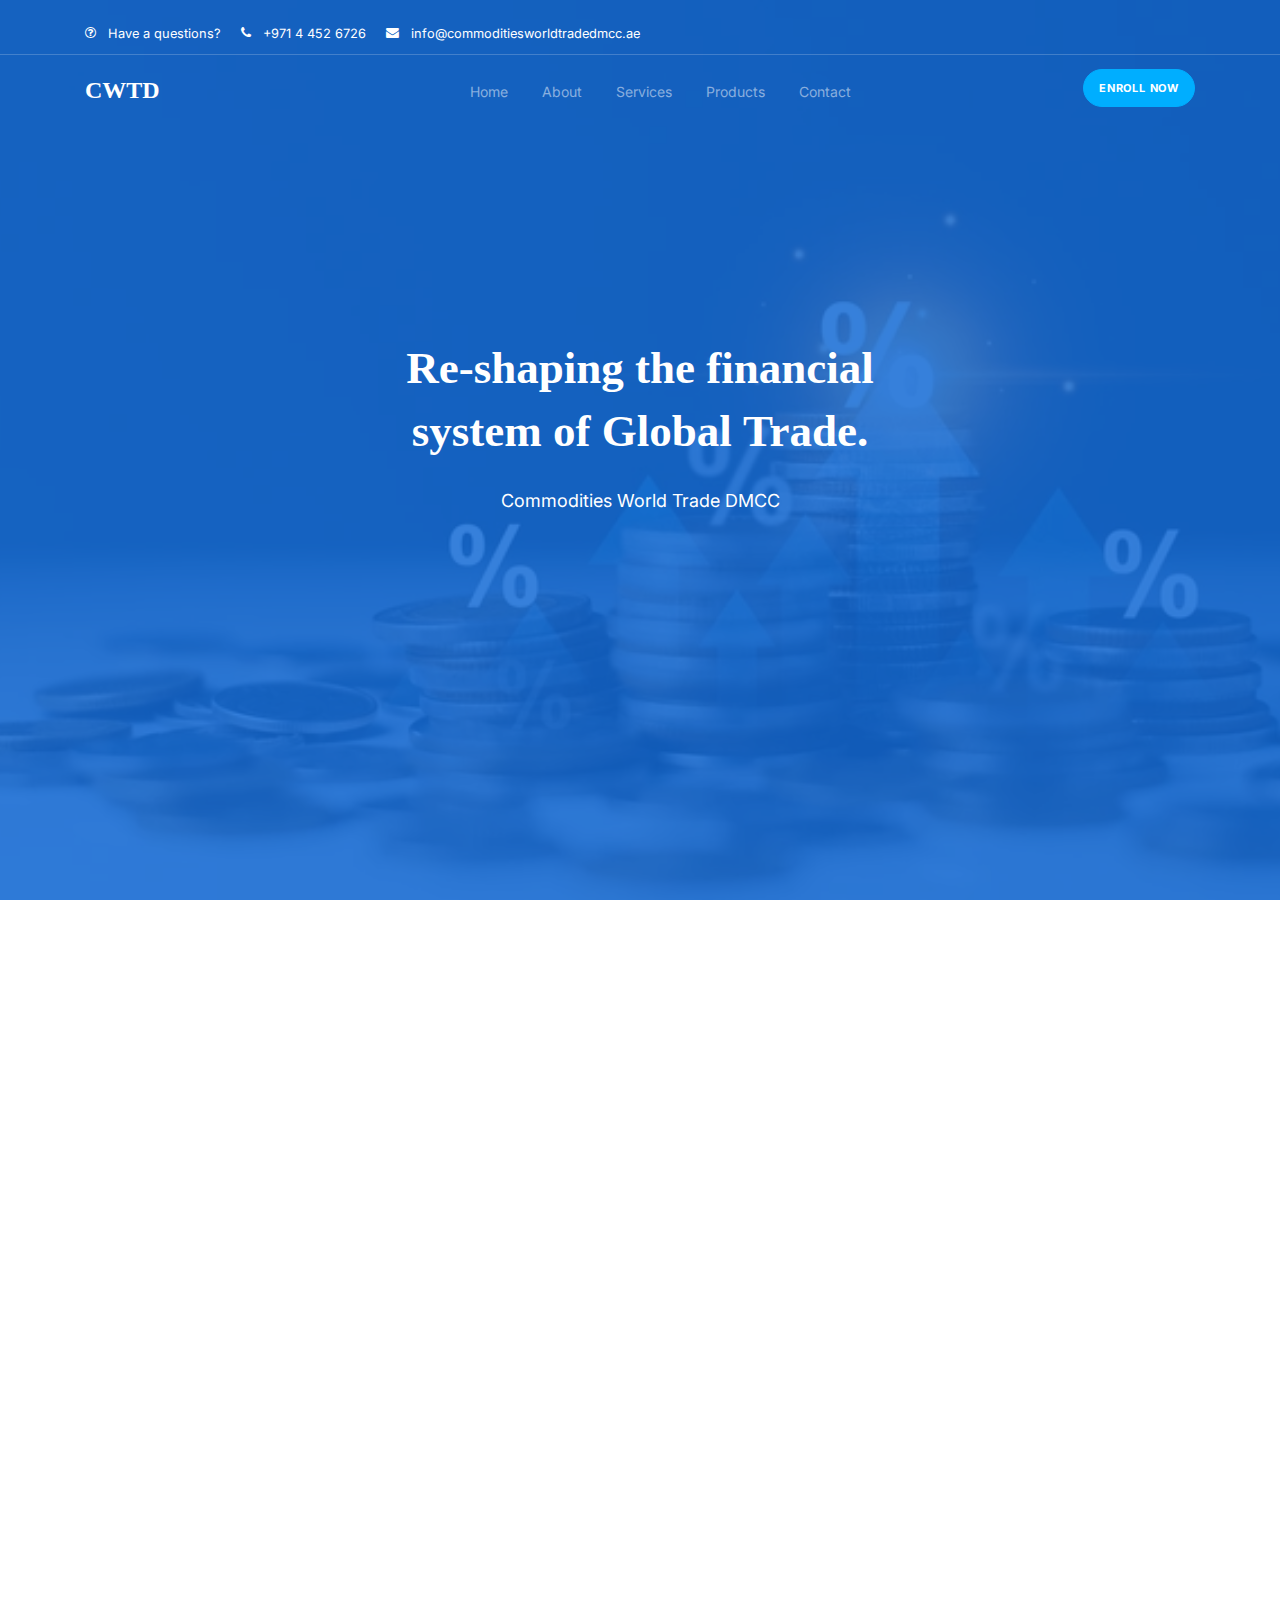
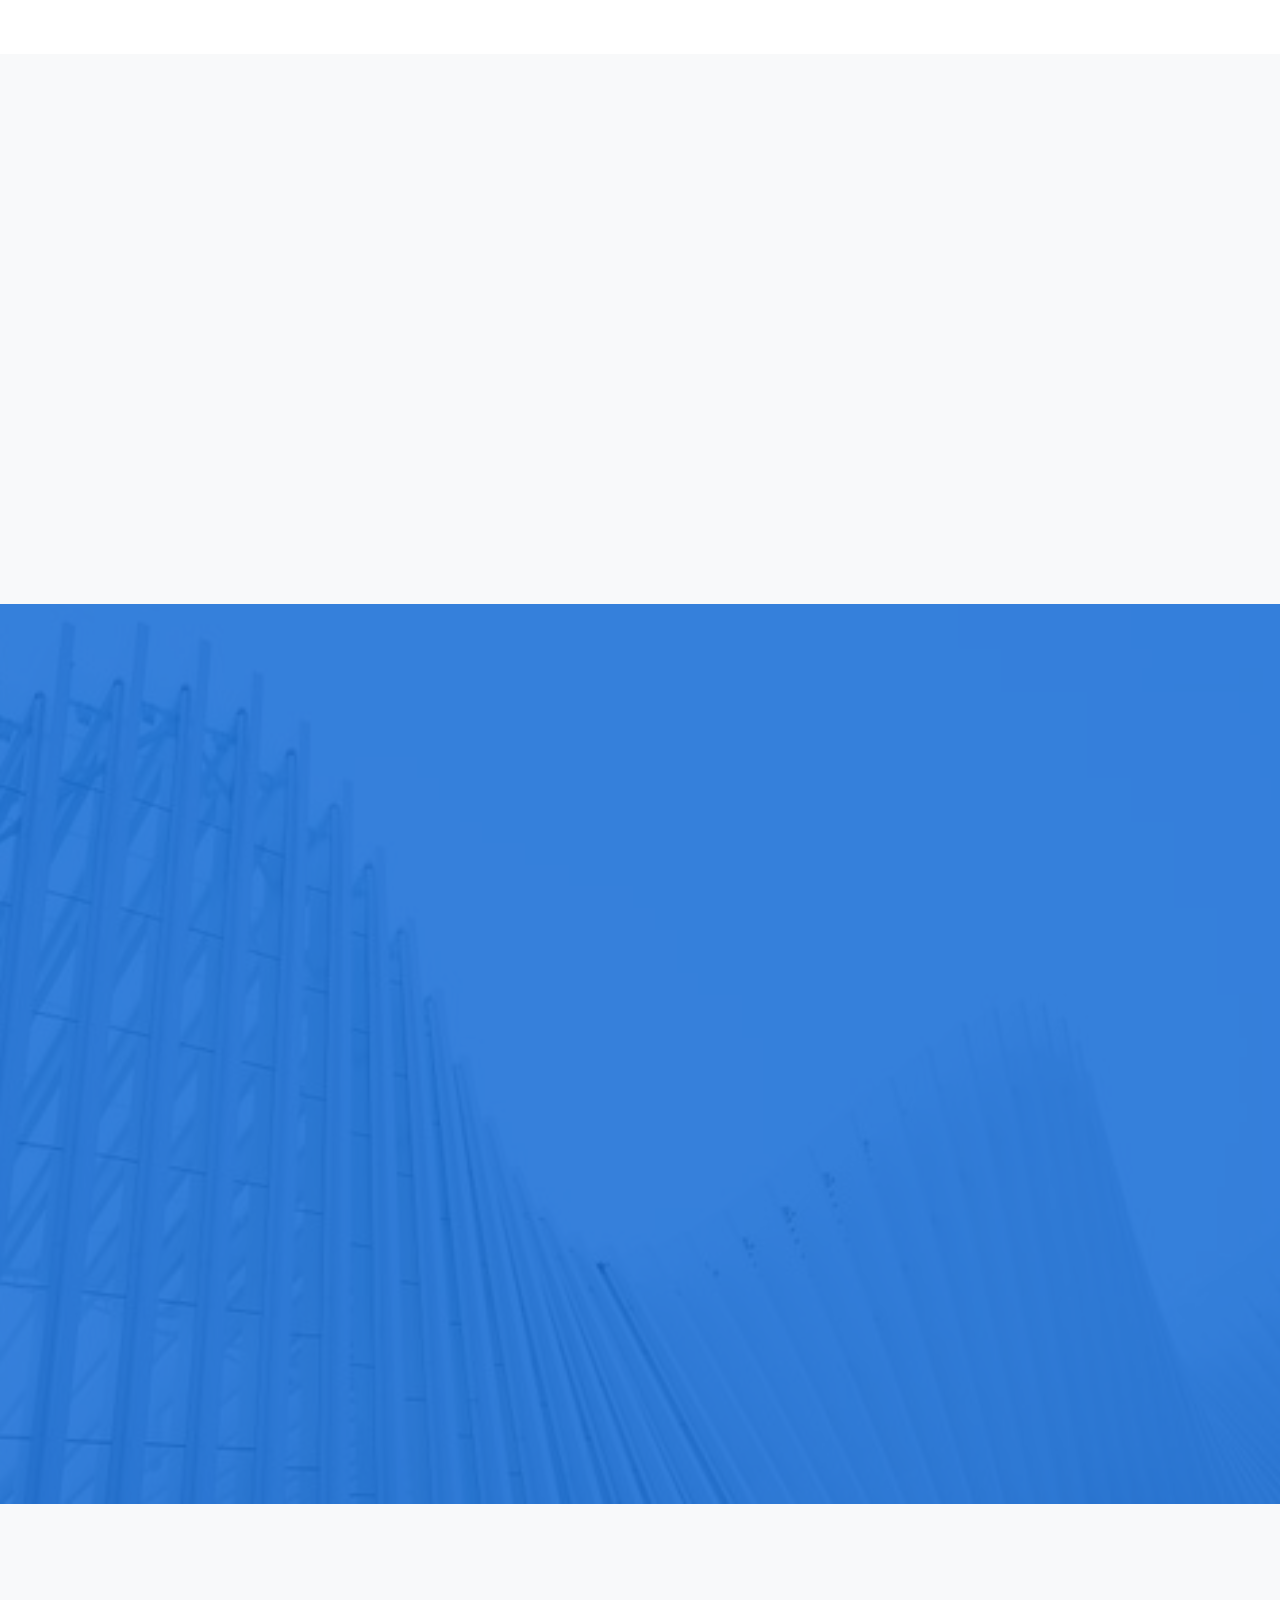
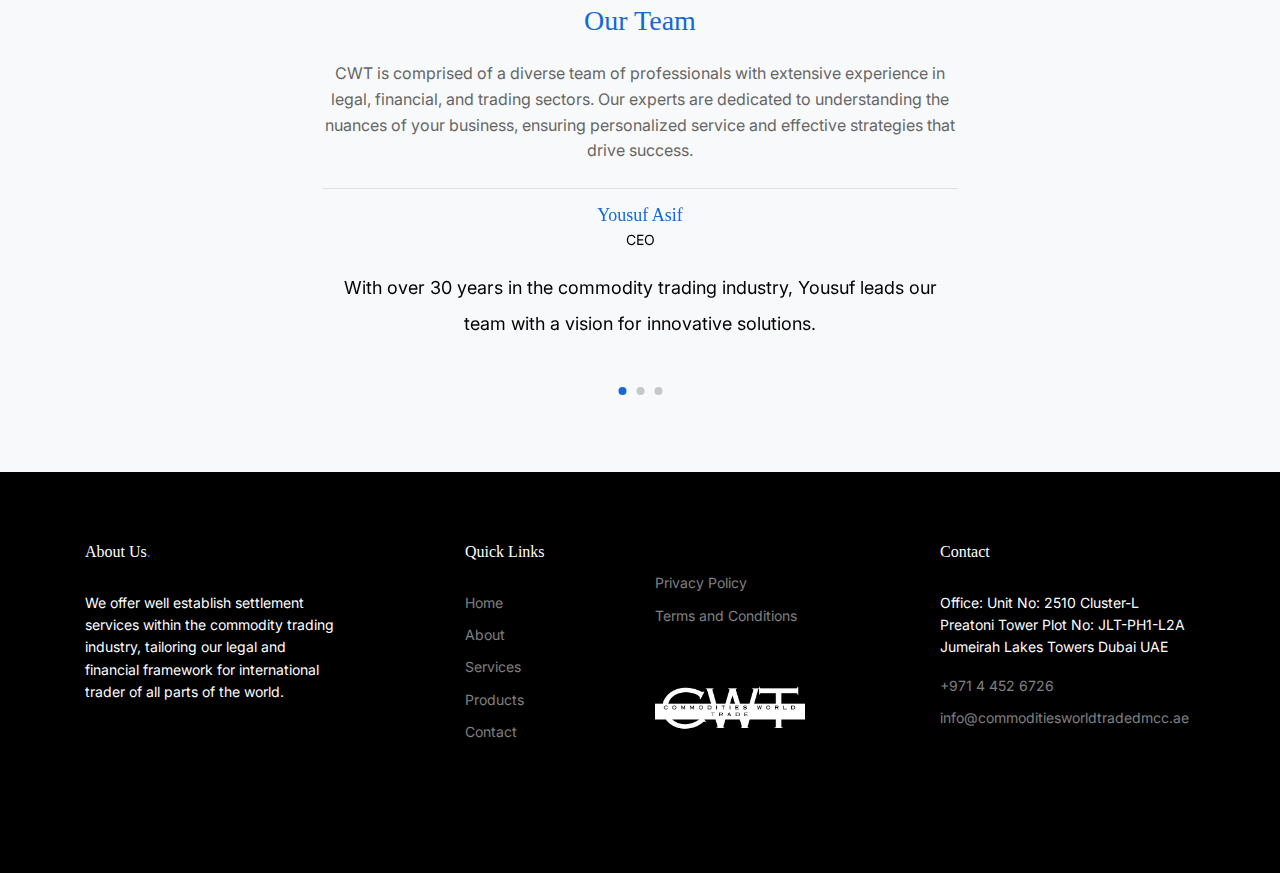
<file: about.html>
<!doctype html>
<html lang="en">
<head>
  <meta charset="utf-8">
  <meta name="viewport" content="width=device-width, initial-scale=1, shrink-to-fit=no">
  <meta name="author" content="">
  <link rel="shortcut icon" href="favicon.png">

  <meta name="description" content="" />
  <meta name="keywords" content="bootstrap, bootstrap4" />

  <link href="https://fonts.googleapis.com/css2?family=Display+Playfair:wght@400;700&family=Inter:wght@400;700&display=swap" rel="stylesheet">


  <link rel="stylesheet" href="https://unicons.iconscout.com/release/v4.0.0/css/line.css">

  <link rel="stylesheet" href="css/bootstrap.min.css">
  <link rel="stylesheet" href="css/animate.min.css">
  <link rel="stylesheet" href="css/owl.carousel.min.css">
  <link rel="stylesheet" href="css/owl.theme.default.min.css">
  <link rel="stylesheet" href="css/jquery.fancybox.min.css">
  <link rel="stylesheet" href="fonts/icomoon/style.css">
  <link rel="stylesheet" href="fonts/flaticon/font/flaticon.css">
  <link rel="stylesheet" href="css/aos.css">
  <link rel="stylesheet" href="css/style.css">

  <title>CWTD - About</title>

  <style>
    @import url(https://db.onlinewebfonts.com/c/e3062d8da98d4c90af3ad8613ca226e7?family=Copperplate+Gothic+Bold);
    @font-face {
font-family: "Copperplate Gothic Bold";
src: url("https://db.onlinewebfonts.com/t/e3062d8da98d4c90af3ad8613ca226e7.eot");
src: url("https://db.onlinewebfonts.com/t/e3062d8da98d4c90af3ad8613ca226e7.eot?#iefix")format("embedded-opentype"),
url("https://db.onlinewebfonts.com/t/e3062d8da98d4c90af3ad8613ca226e7.woff2")format("woff2"),
url("https://db.onlinewebfonts.com/t/e3062d8da98d4c90af3ad8613ca226e7.woff")format("woff"),
url("https://db.onlinewebfonts.com/t/e3062d8da98d4c90af3ad8613ca226e7.ttf")format("truetype"),
url("https://db.onlinewebfonts.com/t/e3062d8da98d4c90af3ad8613ca226e7.svg#Copperplate Gothic Bold")format("svg");
}

</style>
</head>

<body>

  <div class="site-mobile-menu">
    <div class="site-mobile-menu-header">
      <div class="site-mobile-menu-close">
        <span class="icofont-close js-menu-toggle"></span>
      </div>
    </div>
    <div class="site-mobile-menu-body"></div>
  </div>


  
  <nav class="site-nav mb-5">
    <div class="pb-2 top-bar mb-3">
      <div class="container">
        <div class="row align-items-center">

          <div class="col-6 col-lg-9">
            <a href="mailto:info@commoditiesworldtradedmcc.ae" class="small mr-3"><span class="icon-question-circle-o mr-2"></span> <span class="d-none d-lg-inline-block">Have a questions?</span></a> 
            <a href="tel: +971 4 452 6726 " class="small mr-3"><span class="icon-phone mr-2"></span> <span class="d-none d-lg-inline-block">+971 4 452 6726</span></a> 
            <a href="mailto:info@commoditiesworldtradedmcc.ae" class="small mr-3"><span class="icon-envelope mr-2"></span> <span class="d-none d-lg-inline-block">info@commoditiesworldtradedmcc.ae</span></a> 
          </div>

          <!-- <div class="col-6 col-lg-3 text-right">
            <a href="login.html" class="small mr-3">
              <span class="icon-lock"></span>
              Log In
            </a>
            <a href="register.html" class="small">
              <span class="icon-person"></span>
              Register
            </a>
          </div> -->

        </div>
      </div>
    </div>
    <div class="sticky-nav js-sticky-header">
      <div class="container position-relative">
        <div class="site-navigation text-center">
          <a href="index.html" class="logo menu-absolute m-0" style="font-family: Copperplate Gothic Bold;">CWTD<span class="text-primary"></span></a>

          <ul class="js-clone-nav d-none d-lg-inline-block site-menu">
            <li class=""><a href="index.html">Home</a></li>
            <li class=""><a href="about.html">About</a></li>
            <li class=""><a href="services.html">Services</a></li>
                <!-- <li class="has-children">
                  <a >Services</a>
                  <ul class="dropdown">
                    <li><a href="#services">B2B Payments</a></li>
                    <hr>
                    <li><a href="#">Wealth</a></li>
                    <hr>
                    <li><a href="#">Capital</a></li>
                  </ul>
                </li> -->
            <li class=""><a href="index.html#p">Products</a></li>
            <li class=""><a href="contact.html">Contact</a></li>
            
                <!-- <li><a href="#">Menu Three</a></li> -->
              </ul>
            </li>
            <!-- <li><a href="staff.html">Our Staff</a></li>
            <li><a href="news.html">News</a></li>
            <li><a href="gallery.html">Gallery</a></li>
            <li><a href="about.html">About</a></li>
            <li><a href="contact.html">Contact</a></li> -->
          </ul>

          <a href="index.html#r" class="btn-book btn btn-secondary btn-sm menu-absolute">Enroll Now</a>

          <a href="#" class="burger ml-auto float-right site-menu-toggle js-menu-toggle d-inline-block d-lg-none light" data-toggle="collapse" data-target="#main-navbar">
            <span></span>
          </a>

        </div>
      </div>
    </div>
  </nav>
  

  <div class="untree_co-hero overlay" style="background-image: url('images/interest-rate-dividend-concept-businessman-600nw-2339732329.webp');">
    <div class="container">
      <div class="row align-items-center justify-content-center">
        <div class="col-12">
          <div class="row justify-content-center ">
            <div class="col-lg-6 text-center ">
              <h1 class="mb-4 heading text-white" data-aos="fade-up" data-aos-delay="100">Re-shaping the financial system of Global Trade.
              </h1>
              <div class="mb-5 text-white desc mx-auto" data-aos="fade-up" data-aos-delay="200">
                <p>
                  Commodities World Trade DMCC
               
                </p>
              </div>

              <!-- <p class="mb-0" data-aos="fade-up" data-aos-delay="300"><a href="#" class="btn btn-secondary"></a></p> -->

            </div>


          </div>

        </div>

      </div> <!-- /.row -->
    </div> <!-- /.container -->

  </div> 

  <div class="untree_co-section">
    <div class="container">
      <div class="row justify-content-between">
        <div class="col-lg-5 mb-5">
          <h2 class="line-bottom mb-4" data-aos="fade-up" data-aos-delay="0">Our History</h2>
          <p data-aos="fade-up" data-aos-delay="100">Founded in 2022, CWT began as a small consultancy agency aimed at supporting UAE traders. Over the years, we have grown into a global leader in settlement services, helping clients from various regions and sectors enhance their trading operations.</p>
          <ul class="list-unstyled ul-check mb-5 primary" data-aos="fade-up" data-aos-delay="200">
            <h4 class="line-bottom mb-4" data-aos="fade-up" data-aos-delay="0">Why Choose Us?</h4>
            <li><b>Expertise:</b> Our deep industry knowledge ensures that you receive the best advice tailored to your needs.</li>
            <li><b>Global Reach:</b> We cater to international traders, providing insights and support the globalisation of the financial systems.</li>
            <li><b>Client-Centric Approach:</b> We prioritize your needs and work collaboratively to achieve your business goals.</li>
          </ul>

        

          <!-- <p data-aos="fade-up" data-aos-delay="200">
            <a href="#" class="btn btn-primary mr-1">Admission</a>
            <a href="#" class="btn btn-outline-primary">Learn More</a>
          </p> -->
        </div>
        <div class="col-lg-6" data-aos="fade-up" data-aos-delay="400">
          <!-- <div class="bg-1"></div> -->
          <!-- <a href="https://vimeo.com/342333493" data-fancybox class="video-wrap"> -->
            <!-- <span class="play-wrap"><span class="icon-play"></span></span> -->
            <img src="images/man-and-woman-holding-each-other-s-hands-as-a-team.jpeg" alt="Image" class="img-fluid rounded">
          </a>
        </div>
      </div>
    </div>
  </div> <!-- section -->


  <div class="services-section">
    <div class="container">
      <div class="row justify-content-between">
        <div class="col-lg-4 mb-5 mb-lg-0">

          <div class="section-title mb-3" data-aos="fade-up" data-aos-delay="0">
            <h3 class="line-bottom mb-0">Our Mission</h3>
          </div>
          <p data-aos="fade-up" data-aos-delay="100">At CWT, our mission is to facilitate international trade settlement solutions, tailored for commodity traders in the energy and food industry. We strive to empower traders, buyers and suppliers by offering a comprehensive legal and financial framework, that meets the unique challenges of global financial settlement. </p>
          <!-- <div class="section-title mb-3" data-aos="fade-up" data-aos-delay="0">
            <h3 class="line-bottom mb-4">Our Vision</h3>
          </div>
        <p data-aos="fade-up" data-aos-delay="100">We envision a world where commodity traders can navigate the complexities of international markets with confidence, backed by expert support and tailored solutions.</p> -->





          <!-- <ul class="ul-check list-unstyled mb-5 primary" data-aos="fade-up" data-aos-delay="200">
            <li>Wealth</li>
            <li>B2B payments solutions</li>
            <li>Capital</li>
          </ul> -->

          

        </div>
          <div class="col-lg-6" data-aos="fade-up" data-aos-delay="0">
            <div class="section-title mb-3" data-aos="fade-up" data-aos-delay="0">
              <h3 class="line-bottom mb-4">Our Vision</h3>
            </div>
          <p data-aos="fade-up" data-aos-delay="100">We envision a world where commodity traders can navigate the complexities of international markets with confidence, backed by expert support and tailored solutions.</p>
          <h3 class="line-bottom mb-4">Our Values</h3>
              <ul class=" mb-5 primary" data-aos="fade-up" data-aos-delay="200">
            <li><b>Integrity:</b> We uphold the highest ethical standards in all our dealings.</li>
            <li><b> Innovation:</b> We continuously seek innovative solutions to meet the evolving needs of our clients.</li>
            <li><b>Excellence:</b> Our commitment to excellence drives us to deliver the best possible service.</li>
          </ul>
          </div>
      </div>
    </div>
  </div>


  <!-- <div class="untree_co-section bg-light">
    <div class="container">
      <div class="row justify-content-center mb-5">
        <div class="col-lg-7 text-center" data-aos="fade-up" data-aos-delay="0">
          <h2 class="line-bottom text-center mb-4">Our Team</h2>
          <p>Far far away, behind the word mountains, far from the countries Vokalia and Consonantia, there live the blind texts.</p>
        </div>
      </div>
      <div class="row">
        <div class="col-12 col-sm-6 col-md-6 mb-4 mb-lg-0 col-lg-4" data-aos="fade-up" data-aos-delay="0">
          <div class="staff text-center">
            <div class="mb-4"><img src="images/staff_1.jpg" alt="Image" class="img-fluid"></div>
            <div class="staff-body">
              <h3 class="staff-name">Mina Collins</h3>
              <span class="d-block position mb-4"></span>
              <p class="mb-4">Far far away, behind the word mountains, far from the countries Vokalia and Consonantia, there live the blind texts.</p>
              <div class="social">
                <a href="#" class="mx-2"><span class="icon-facebook"></span></a>
                <a href="#" class="mx-2"><span class="icon-twitter"></span></a>
                <a href="#" class="mx-2"><span class="icon-linkedin"></span></a>
              </div>
            </div>
          </div>
        </div>
        <div class="col-12 col-sm-6 col-md-6 mb-4 mb-lg-0 col-lg-4" data-aos="fade-up" data-aos-delay="100">
          <div class="staff text-center">
            <div class="mb-4"><img src="images/staff_2.jpg" alt="Image" class="img-fluid"></div>
            <div class="staff-body">
              <h3 class="staff-name">Anderson Matthew</h3>
              <span class="d-block position mb-4"></span>
              <p class="mb-4">Far far away, behind the word mountains, far from the countries Vokalia and Consonantia, there live the blind texts.</p>
              <div class="social">
                <a href="#" class="mx-2"><span class="icon-facebook"></span></a>
                <a href="#" class="mx-2"><span class="icon-twitter"></span></a>
                <a href="#" class="mx-2"><span class="icon-linkedin"></span></a>
              </div>
            </div>
          </div>
        </div>
        <div class="col-12 col-sm-6 col-md-6 mb-4 mb-lg-0 col-lg-4" data-aos="fade-up" data-aos-delay="200">
          <div class="staff text-center">
            <div class="mb-4"><img src="images/staff_3.jpg" alt="Image" class="img-fluid"></div>
            <div class="staff-body">
              <h3 class="staff-name">Cynthia Misso</h3>
              <span class="d-block position mb-4"></span>
              <p class="mb-4">Far far away, behind the word mountains, far from the countries Vokalia and Consonantia, there live the blind texts.</p>
              <div class="social">
                <a href="#" class="mx-2"><span class="icon-facebook"></span></a>
                <a href="#" class="mx-2"><span class="icon-twitter"></span></a>
                <a href="#" class="mx-2"><span class="icon-linkedin"></span></a>
              </div>
            </div>
          </div>
        </div>
      </div>
    </div>
  </div>  -->



  <!-- <div class="untree_co-section">
    <div class="container"> 
      <div class="row justify-content-center mb-5">
        <div class="col-lg-7 text-center" data-aos="fade-up" data-aos-delay="0">
          <h2 class="line-bottom text-center mb-4">Products</h2>
          <p>Our trading desk is composed by industry veterans who bring a vast knowledge of international
            trading and crypto trading. </p>
        </div>
      </div>
      <div class="row">
        <div class="col-6 col-sm-6 col-md-6 col-lg-4" data-aos="fade-up" data-aos-delay="100">
          <div class="feature">
            <span class="uil "><img src="[data-uri]">

            </span>
            <h3>Spot</h3>
            <p>Spot trading in the most liquid crypto and fiat currency pairs, accessed via an API or GUI platform providing streaming prices. Trade sizes and settlement terms can be tailored to meet the specific needs of the client.</p>
          </div>
        </div>
        <div class="col-6 col-sm-6 col-md-6 col-lg-4" data-aos="fade-up" data-aos-delay="200">
          <div class="feature">
            <span class="uil"><img src="[data-uri]"></span>
            <h3>Derivatives</h3>
            <p>We offer bespoke liquidity across institutional-grade derivative products including CFD, options and non-delivered forwards (NDFs).</p>
          </div>
        </div>
        <div class="col-6 col-sm-6 col-md-6 col-lg-4" data-aos="fade-up" data-aos-delay="300">
          <div class="feature">
            <span class="uil"><img src="[data-uri]"></span>
            <h3>
              Funding</h3>
            <p>B2C2 Funding gives you the flexibility to borrow or lend funds rapidly and efficiently, unlocking opportunities.</p>
          </div>
        </div>


        <div class="col-6 col-sm-6 col-md-6 col-lg-4" data-aos="fade-up" data-aos-delay="100">
          <div class="feature">
            <span class="uil"><img src="[data-uri]"></span>
            <h3>Lending & Borrowing</h3>
            <p>Team is staffed with traditional and digital asset market veterans who understand the importance of product depth and breadth.</p>
          </div>
        </div>
        <div class="col-6 col-sm-6 col-md-6 col-lg-4" data-aos="fade-up" data-aos-delay="200">
          <div class="feature">
            <span class="uil "><img src="[data-uri]"></span>
            <h3>SaaS</h3>
            <p>End-to-end solutions for firms seeking turnkey solutions for the entire trade life cycle</p>
          </div>
        </div>
        <div class="col-6 col-sm-6 col-md-6 col-lg-4" data-aos="fade-up" data-aos-delay="300">
          <div class="feature">
            <span class="uil "><img src="[data-uri]"></span>
            <h3>On/Off Ramp</h3>
            <p>Swift, secure, and seamless transactions and conversions when sending and receiving crypto and fiat.</p>
          </div>
        </div>
      </div>
    </div> 
  </div> -->

  <div class="untree_co-section pt-0 bg-img overlay" style="background-image: url('images/63695bfb0c3ba46f4309917a_luca-bravo-SRjZtxsK3Os-unsplash-p-500.jpg');">
    <div class="container">
      <div class="row align-items-center justify-content-center text-center">
        <div class="col-lg-7">
          <h2 class="text-white mb-3" data-aos="fade-up" data-aos-delay="0">Get in Touch</h2>
          <p class="text-white h5 mb-4" data-aos="fade-up" data-aos-delay="100">Ready to learn how CWTD can support your trading operations? Contact us today to discuss your needs and explore tailored solutions!</p>
          <p><a href="#r" class="btn btn-secondary" data-aos="fade-up" data-aos-delay="200">Enroll Now</a></p>
        </div>
      </div>
    </div>  
  </div> <!--co-section -->
  



<div class="untree_co-section bg-light">
    <div class="container">
      <div class="row">
        <div class="col-lg-7 text-center mx-auto">

          <h3 class="line-bottom mb-4">Our Team</h3>
          <p class=" mb-4">CWT is comprised of a diverse team of professionals with extensive experience in legal, financial, and trading sectors. Our experts are dedicated to understanding the nuances of your business, ensuring personalized service and effective strategies that drive success.</p>
          <hr>
          <div class="owl-carousel wide-slider-testimonial">
            <div class="item">
              <blockquote class="block-testimonial">
                <div class="author">
                  <!-- <img src="images/person_1.jpg" > -->
                  <h3>Yousuf Asif</h3>
                  <p class="position">CEO</p>
                </div>
                <p>
                With over 30 years in the commodity trading industry, Yousuf leads our team with a vision for innovative solutions.</p>
                
              </blockquote>
            </div>

            <div class="item">
              <blockquote class="block-testimonial">
                <div class="author">
                  <!-- <img src="images/person_2.jpg" > -->
                  <h3>Diego Clerc</h3>
                  <p class="position">Trading Director</p>
                </div>
                <p>
                Experienced trader, with more than 8 years working in the London Financial sector, Diego leads the settlement solutions and bring a wealth of expertise in globalisation of international settlements.</p>
                
              </blockquote>
            </div>

            <div class="item">
              <blockquote class="block-testimonial">
                <div class="author">
                  <!-- <img src="images/person_3.jpg" > -->
                  <h3>Kumail Haider</h3>
                  <p class="position">Operations Director</p>
                </div>
                <p>
                Kumail has over 15 years of government affairs experience with legal and operational background, he helps CWT to become the global settlement powerhouse. </p>
                
              </blockquote>
            </div>
          </div>

        </div>
      </div>
    </div>
  </div>






 

  <div class="site-footer">


    <div class="container">

      <div class="row">
        <div class="col-lg-3 mr-auto">
          <div class="widget">
            <h3>About Us<span class="text-primary">.</span> </h3>
            <p>We offer well establish settlement services within the commodity trading industry, tailoring our legal and financial framework for international trader of all parts of the world.


            </p>
            
          </div> <!-- /.widget -->
  
          <div class="widget">
            <!-- <h3>Connect</h3> -->
            <ul class="list-unstyled social">
              <!-- <img style="text-align: center;" class="img-fluid" src="images/CWT white.png" height="50%" width="100%" alt="Icon">
              <li><a href="#"><span class="icon-instagram"></span></a></li>
              <li><a href="#"><span class="icon-twitter"></span></a></li>
              <li><a href="#"><span class="icon-facebook"></span></a></li>
              <li><a href="#"><span class="icon-linkedin"></span></a></li>
              <li><a href="#"><span class="icon-pinterest"></span></a></li>
              <li><a href="#"><span class="icon-dribbble"></span></a></li>
            </ul> -->
          </div> 
        </div>

        <div class="col-lg-2 ml-auto">
          <div class="widget">
            <h3>Quick Links</h3>
            <ul class="list-unstyled float-left links">
              <li><a href="#">Home</a></li>
              <li><a href="#">About</a></li>
              <li><a href="#">Services</a></li>
              <li><a href="#">Products</a></li>
              <li><a href="#">Contact</a></li>
            </ul>
          </div> <!-- /.widget -->
        </div> <!-- /.col-lg-3 -->

        <div class="col-lg-3">
          <div class="widget">
            <h3></h3>
            <ul class="list-unstyled float-left links">
              <li><a href="#">Privacy Policy</a></li>
              <li><a href="#">Terms and Conditions</a></li>
              <img class="img-fluid" src="images/CWT white.png" alt="Icon">
              <!-- <li><a href="#">Services</a></li>
              <li><a href="#">Products</a></li>
              <li><a href="#">Contact</a></li> -->
            </ul>
          </div> <!-- /.widget -->
        </div> <!-- /.col-lg-3 -->


        <div class="col-lg-3">
          <div class="widget">
            <h3>Contact</h3>
            <address>Office: Unit No: 2510 Cluster-L Preatoni Tower Plot No: JLT-PH1-L2A Jumeirah Lakes Towers Dubai UAE</address>
            <ul class="list-unstyled links mb-4">
              <li><a href="tel://+971 4 452 6726">+971 4 452 6726</a></li>
              <!-- <li><a href="tel://0">+971 4 452 6726</a></li> -->
              <li><a href="mailto:info@commoditiesworldtradedmcc.ae">info@commoditiesworldtradedmcc.ae</a></li>
            </ul>
          </div> <!-- /.widget -->
        </div> <!-- /.col-lg-3 -->

      </div> <!-- /.row -->

      <!-- <div class="row mt-5">
        <div class="col-12 text-center">
          <p>Copyright &copy;<script>document.write(new Date().getFullYear());</script>. All Rights Reserved. &mdash; CWTD <a href=></a>   <a href=""></a>
          </div>
        </div>
      </div> 
    </div>  -->

    <div id="overlayer"></div>
    <div class="loader">
      <div class="spinner-border" role="status">
        <span class="sr-only">Loading...</span>
      </div>
    </div>

    <script src="js/jquery-3.4.1.min.js"></script>
    <script src="js/popper.min.js"></script>
    <script src="js/bootstrap.min.js"></script>
    <script src="js/owl.carousel.min.js"></script>
    <script src="js/jquery.animateNumber.min.js"></script>
    <script src="js/jquery.waypoints.min.js"></script>
    <script src="js/jquery.fancybox.min.js"></script>
    <script src="js/jquery.sticky.js"></script>
    <script src="js/aos.js"></script>
    <script src="js/custom.js"></script>

  </body>

  </html>
</file>
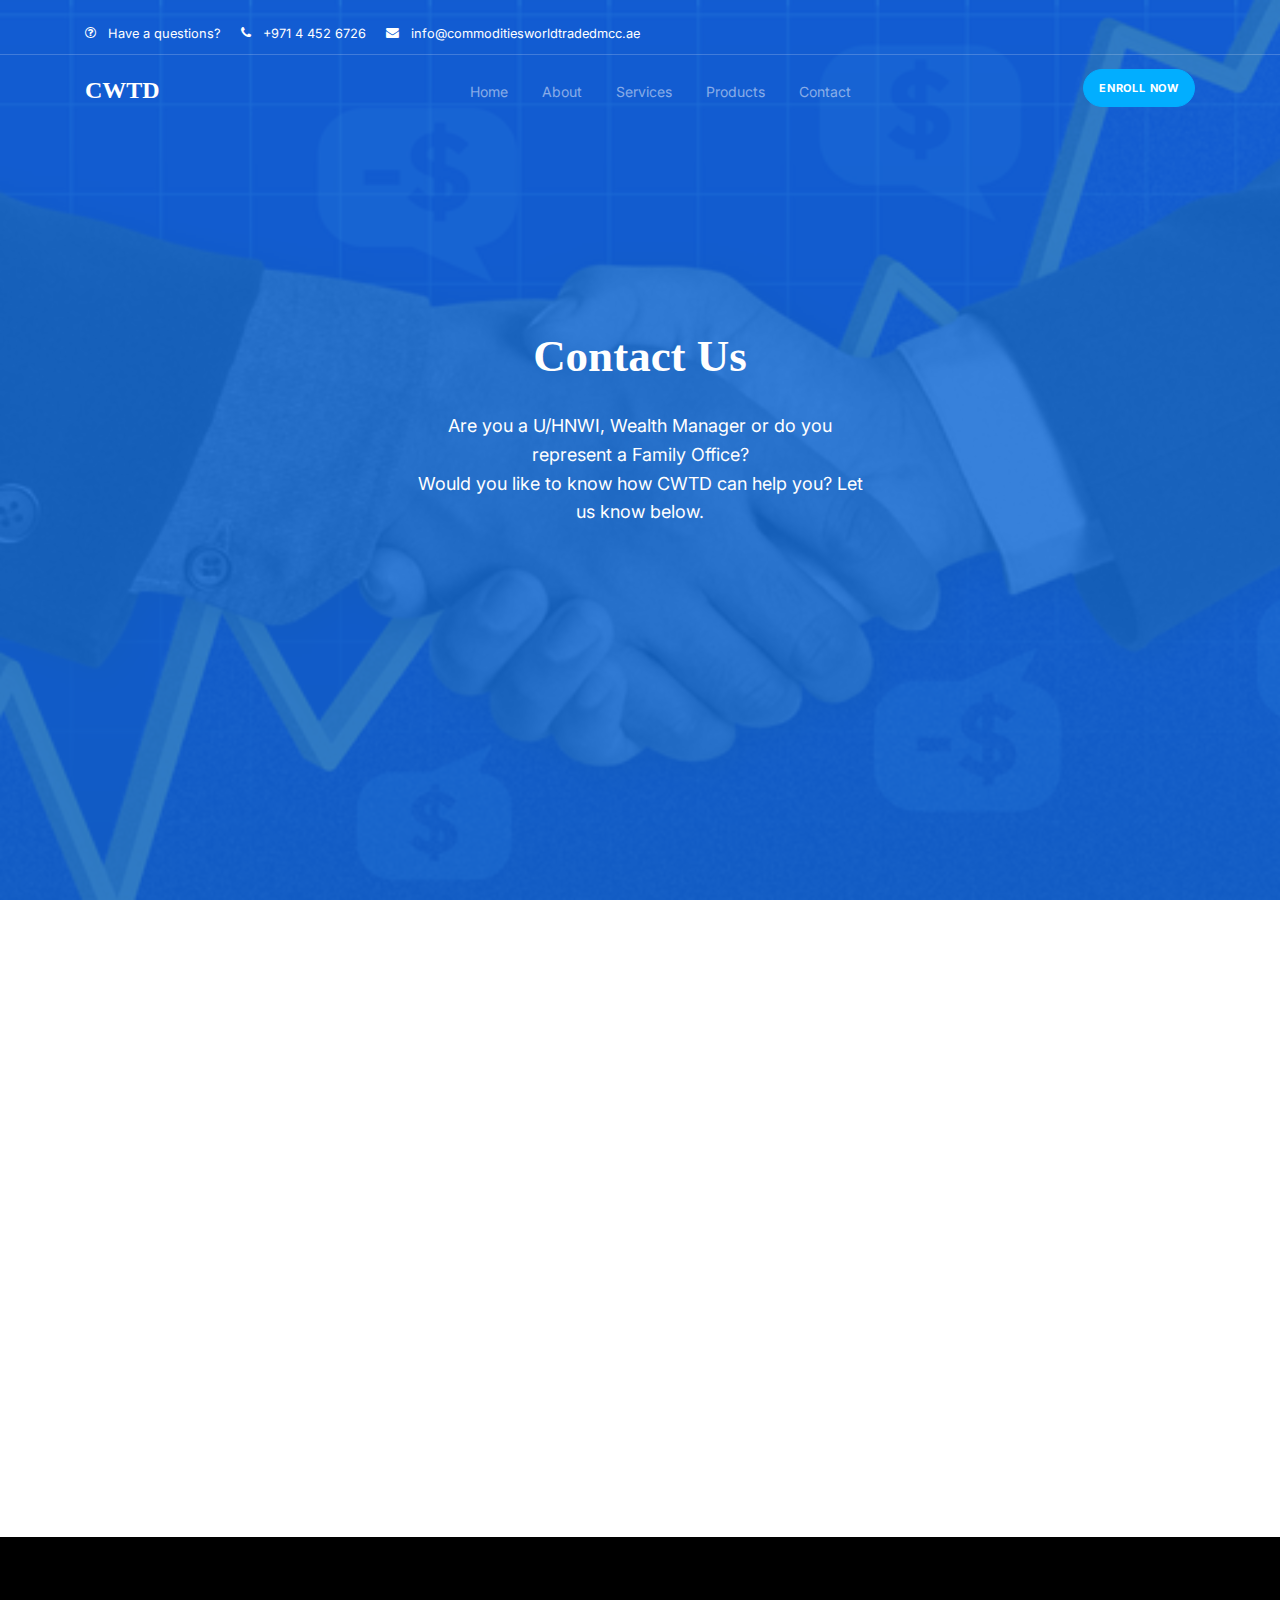
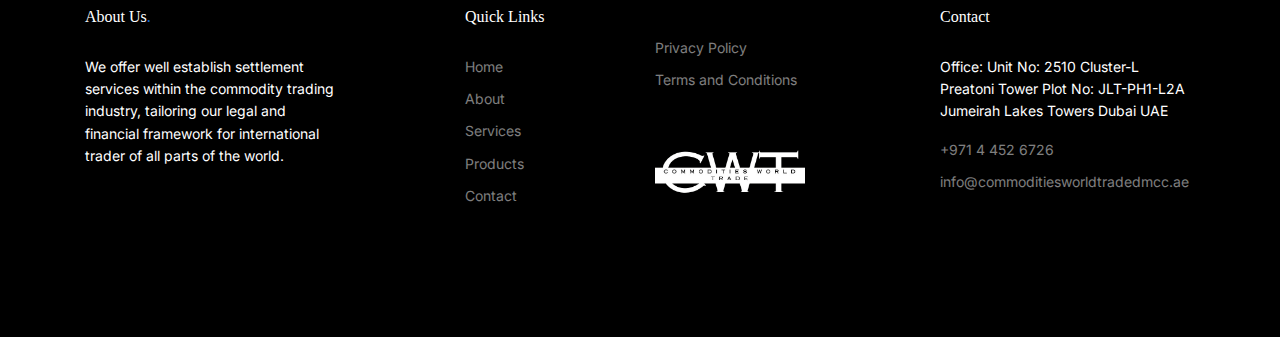
<file: contact.html>
<!doctype html>
<html lang="en">
<head>
  <meta charset="utf-8">
  <meta name="viewport" content="width=device-width, initial-scale=1, shrink-to-fit=no">
  <meta name="author" content="">
  <link rel="shortcut icon" href="favicon.png">

  <meta name="description" content="" />
  <meta name="keywords" content="bootstrap, bootstrap4" />

  <link href="https://fonts.googleapis.com/css2?family=Display+Playfair:wght@400;700&family=Inter:wght@400;700&display=swap" rel="stylesheet">


  <link rel="stylesheet" href="https://unicons.iconscout.com/release/v4.0.0/css/line.css">

  <link rel="stylesheet" href="css/bootstrap.min.css">
  <link rel="stylesheet" href="css/animate.min.css">
  <link rel="stylesheet" href="css/owl.carousel.min.css">
  <link rel="stylesheet" href="css/owl.theme.default.min.css">
  <link rel="stylesheet" href="css/jquery.fancybox.min.css">
  <link rel="stylesheet" href="fonts/icomoon/style.css">
  <link rel="stylesheet" href="fonts/flaticon/font/flaticon.css">
  <link rel="stylesheet" href="css/aos.css">
  <link rel="stylesheet" href="css/style.css">

  <title></title>
</head>

<body>

  <div class="site-mobile-menu">
    <div class="site-mobile-menu-header">
      <div class="site-mobile-menu-close">
        <span class="icofont-close js-menu-toggle"></span>
      </div>
    </div>
    <div class="site-mobile-menu-body"></div>
  </div>


  
  <nav class="site-nav mb-5">
    <div class="pb-2 top-bar mb-3">
      <div class="container">
        <div class="row align-items-center">

          <div class="col-6 col-lg-9">
            <a href="mailto:info@commoditiesworldtradedmcc.ae" class="small mr-3"><span class="icon-question-circle-o mr-2"></span> <span class="d-none d-lg-inline-block">Have a questions?</span></a> 
            <a href="tel: +971 4 452 6726 " class="small mr-3"><span class="icon-phone mr-2"></span> <span class="d-none d-lg-inline-block">+971 4 452 6726</span></a> 
            <a href="mailto:info@commoditiesworldtradedmcc.ae" class="small mr-3"><span class="icon-envelope mr-2"></span> <span class="d-none d-lg-inline-block">info@commoditiesworldtradedmcc.ae</span></a> 
          </div>

          <!-- <div class="col-6 col-lg-3 text-right">
            <a href="login.html" class="small mr-3">
              <span class="icon-lock"></span>
              Log In
            </a>
            <a href="register.html" class="small">
              <span class="icon-person"></span>
              Register
            </a>
          </div> -->

        </div>
      </div>
    </div>
    <div class="sticky-nav js-sticky-header">
      <div class="container position-relative">
        <div class="site-navigation text-center">
          <a href="index.html" class="logo menu-absolute m-0" style="font-family: Copperplate Gothic Bold;">CWTD<span class="text-primary"></span></a>

          <ul class="js-clone-nav d-none d-lg-inline-block site-menu">
            <li class=""><a href="index.html">Home</a></li>
            <li class=""><a href="about.html">About</a></li>
            <li class=""><a href="index.html#s">Services</a></li>
                <!-- <li class="has-children">
                  <a >Services</a>
                  <ul class="dropdown">
                    <li><a href="#services">B2B Payments</a></li>
                    <hr>
                    <li><a href="#">Wealth</a></li>
                    <hr>
                    <li><a href="#">Capital</a></li>
                  </ul>
                </li> -->
            <li class=""><a href="index.html#p">Products</a></li>
            <li class=""><a href="contact.html">Contact</a></li>
            
                <!-- <li><a href="#">Menu Three</a></li> -->
              </ul>
            </li>
            <!-- <li><a href="staff.html">Our Staff</a></li>
            <li><a href="news.html">News</a></li>
            <li><a href="gallery.html">Gallery</a></li>
            <li><a href="about.html">About</a></li>
            <li><a href="contact.html">Contact</a></li> -->
          </ul>

          <a href="index.html#r" class="btn-book btn btn-secondary btn-sm menu-absolute">Enroll Now</a>

          <a href="#" class="burger ml-auto float-right site-menu-toggle js-menu-toggle d-inline-block d-lg-none light" data-toggle="collapse" data-target="#main-navbar">
            <span></span>
          </a>

        </div>
      </div>
    </div>
  </nav>
  

  <div class="untree_co-hero overlay" style="background-image: url('images/6113ebd909c63400193334c3.webp');">
    <div class="container">
      <div class="row align-items-center justify-content-center">
        <div class="col-12">
          <div class="row justify-content-center ">
            <div class="col-lg-6 text-center ">
              <h1 class="mb-4 heading text-white" data-aos="fade-up" data-aos-delay="100">Contact Us</h1>
              <div class="mb-5 text-white desc mx-auto" data-aos="fade-up" data-aos-delay="200">
                <p>Are you a U/HNWI, Wealth Manager or do you represent a Family Office? <br>

                  Would you like to know how CWTD can help you? Let us know below.</p>
              </div>
<!-- 
              <p class="mb-0" data-aos="fade-up" data-aos-delay="300"><a href="#" class="btn btn-secondary"></a></p> -->

            </div>


          </div>

        </div>

      </div> <!-- /.row -->
    </div> <!-- /.container -->

  </div> 




  <div class="untree_co-section">
    <div class="container">

      <div class="row mb-5">
        <div class="col-lg-4 mb-5 order-2 mb-lg-0" data-aos="fade-up" data-aos-delay="100">
          <div class="contact-info">

            <div class="address mt-4">
              <i class="icon-room"></i>
              <h4 class="mb-2">Location:</h4>
              <p>Office: Unit No: 2510 Cluster-L Preatoni Tower Plot No: JLT-PH1-L2A Jumeirah Lakes Towers Dubai UAE</p>
            </div>

            <div class="open-hours mt-4">
              <i class="icon-clock-o"></i>
              <h4 class="mb-2">Open Hours:</h4>
              <p>
                Sunday-Friday:<br>
                9:00 AM - 6:00 PM
              </p>
            </div>

            <div class="email mt-4">
              <i class="icon-envelope"></i>
              <h4 class="mb-2">Email:</h4>
              <p>info@commoditiesworldtradedmcc.ae</p>
            </div>

            <div class="phone mt-4">
              <i class="icon-phone"></i>
              <h4 class="mb-2">Call:</h4>
              <p>+971 4 452 6726</p>
            </div>

          </div>
        </div>
        <div class="col-lg-7 mr-auto order-1" data-aos="fade-up" data-aos-delay="200">
          <form action="#">
            <div class="row">
              <div class="col-6 mb-3">
                <input type="text" class="form-control" placeholder="Your Name">
              </div>
              <div class="col-6 mb-3">
                <input type="email" class="form-control" placeholder="Your Email">
              </div>
              <div class="col-12 mb-3">
                <input type="text" class="form-control" placeholder="Subject">
              </div>
              <div class="col-12 mb-3">
                <textarea name="" id="" cols="30" rows="7" class="form-control" placeholder="Message"></textarea>
              </div>

              <div class="col-12">
                <input type="submit" value="Send Message" class="btn btn-primary">
              </div>
            </div>
          </form>
        </div>
      </div>

      
    </div>
  </div> 

  <div class="site-footer">


    <div class="container">

      <div class="row">
        <div class="col-lg-3 mr-auto">
          <div class="widget">
            <h3>About Us<span class="text-primary">.</span> </h3>
            <p>We offer well establish settlement services within the commodity trading industry, tailoring our legal and financial framework for international trader of all parts of the world.


            </p>
            
          </div> <!-- /.widget -->
  
          <div class="widget">
            <!-- <h3>Connect</h3> -->
            <ul class="list-unstyled social">
              <!-- <img style="text-align: center;" class="img-fluid" src="images/CWT white.png" height="50%" width="100%" alt="Icon">
              <li><a href="#"><span class="icon-instagram"></span></a></li>
              <li><a href="#"><span class="icon-twitter"></span></a></li>
              <li><a href="#"><span class="icon-facebook"></span></a></li>
              <li><a href="#"><span class="icon-linkedin"></span></a></li>
              <li><a href="#"><span class="icon-pinterest"></span></a></li>
              <li><a href="#"><span class="icon-dribbble"></span></a></li>
            </ul> -->
          </div> 
        </div>

        <div class="col-lg-2 ml-auto">
          <div class="widget">
            <h3>Quick Links</h3>
            <ul class="list-unstyled float-left links">
              <li><a href="#">Home</a></li>
              <li><a href="#">About</a></li>
              <li><a href="#">Services</a></li>
              <li><a href="#">Products</a></li>
              <li><a href="#">Contact</a></li>
            </ul>
          </div> <!-- /.widget -->
        </div> <!-- /.col-lg-3 -->

        <div class="col-lg-3">
          <div class="widget">
            <h3></h3>
            <ul class="list-unstyled float-left links">
              <li><a href="#">Privacy Policy</a></li>
              <li><a href="#">Terms and Conditions</a></li>
              <img  class="img-fluid" src="images/CWT white.png" alt="Icon">
              <!-- <li><a href="#">Services</a></li>
              <li><a href="#">Products</a></li>
              <li><a href="#">Contact</a></li> -->
            </ul>
          </div> <!-- /.widget -->
        </div> <!-- /.col-lg-3 -->


        <div class="col-lg-3">
          <div class="widget">
            <h3>Contact</h3>
            <address>Office: Unit No: 2510 Cluster-L Preatoni Tower Plot No: JLT-PH1-L2A Jumeirah Lakes Towers Dubai UAE</address>
            <ul class="list-unstyled links mb-4">
              <li><a href="tel://+971 4 452 6726">+971 4 452 6726</a></li>
              <!-- <li><a href="tel://0">+971 4 452 6726</a></li> -->
              <li><a href="mailto:info@commoditiesworldtradedmcc.ae">info@commoditiesworldtradedmcc.ae</a></li>
            </ul>
          </div> <!-- /.widget -->
        </div> <!-- /.col-lg-3 -->

      </div> <!-- /.row -->

         <!-- <div class="row mt-5">
        <div class="col-12 text-center">
          <p>Copyright &copy;<script>document.write(new Date().getFullYear());</script>. All Rights Reserved. &mdash; CWTD <a href=></a>   <a href=""></a>
          </div>
        </div>
      </div> 
    </div>  -->

    <div id="overlayer"></div>
    <div class="loader">
      <div class="spinner-border" role="status">
        <span class="sr-only">Loading...</span>
      </div>
    </div>

    <script src="js/jquery-3.4.1.min.js"></script>
    <script src="js/popper.min.js"></script>
    <script src="js/bootstrap.min.js"></script>
    <script src="js/owl.carousel.min.js"></script>
    <script src="js/jquery.animateNumber.min.js"></script>
    <script src="js/jquery.waypoints.min.js"></script>
    <script src="js/jquery.fancybox.min.js"></script>
    <script src="js/jquery.sticky.js"></script>
    <script src="js/aos.js"></script>
    <script src="js/custom.js"></script>

  </body>

  </html>
</file>
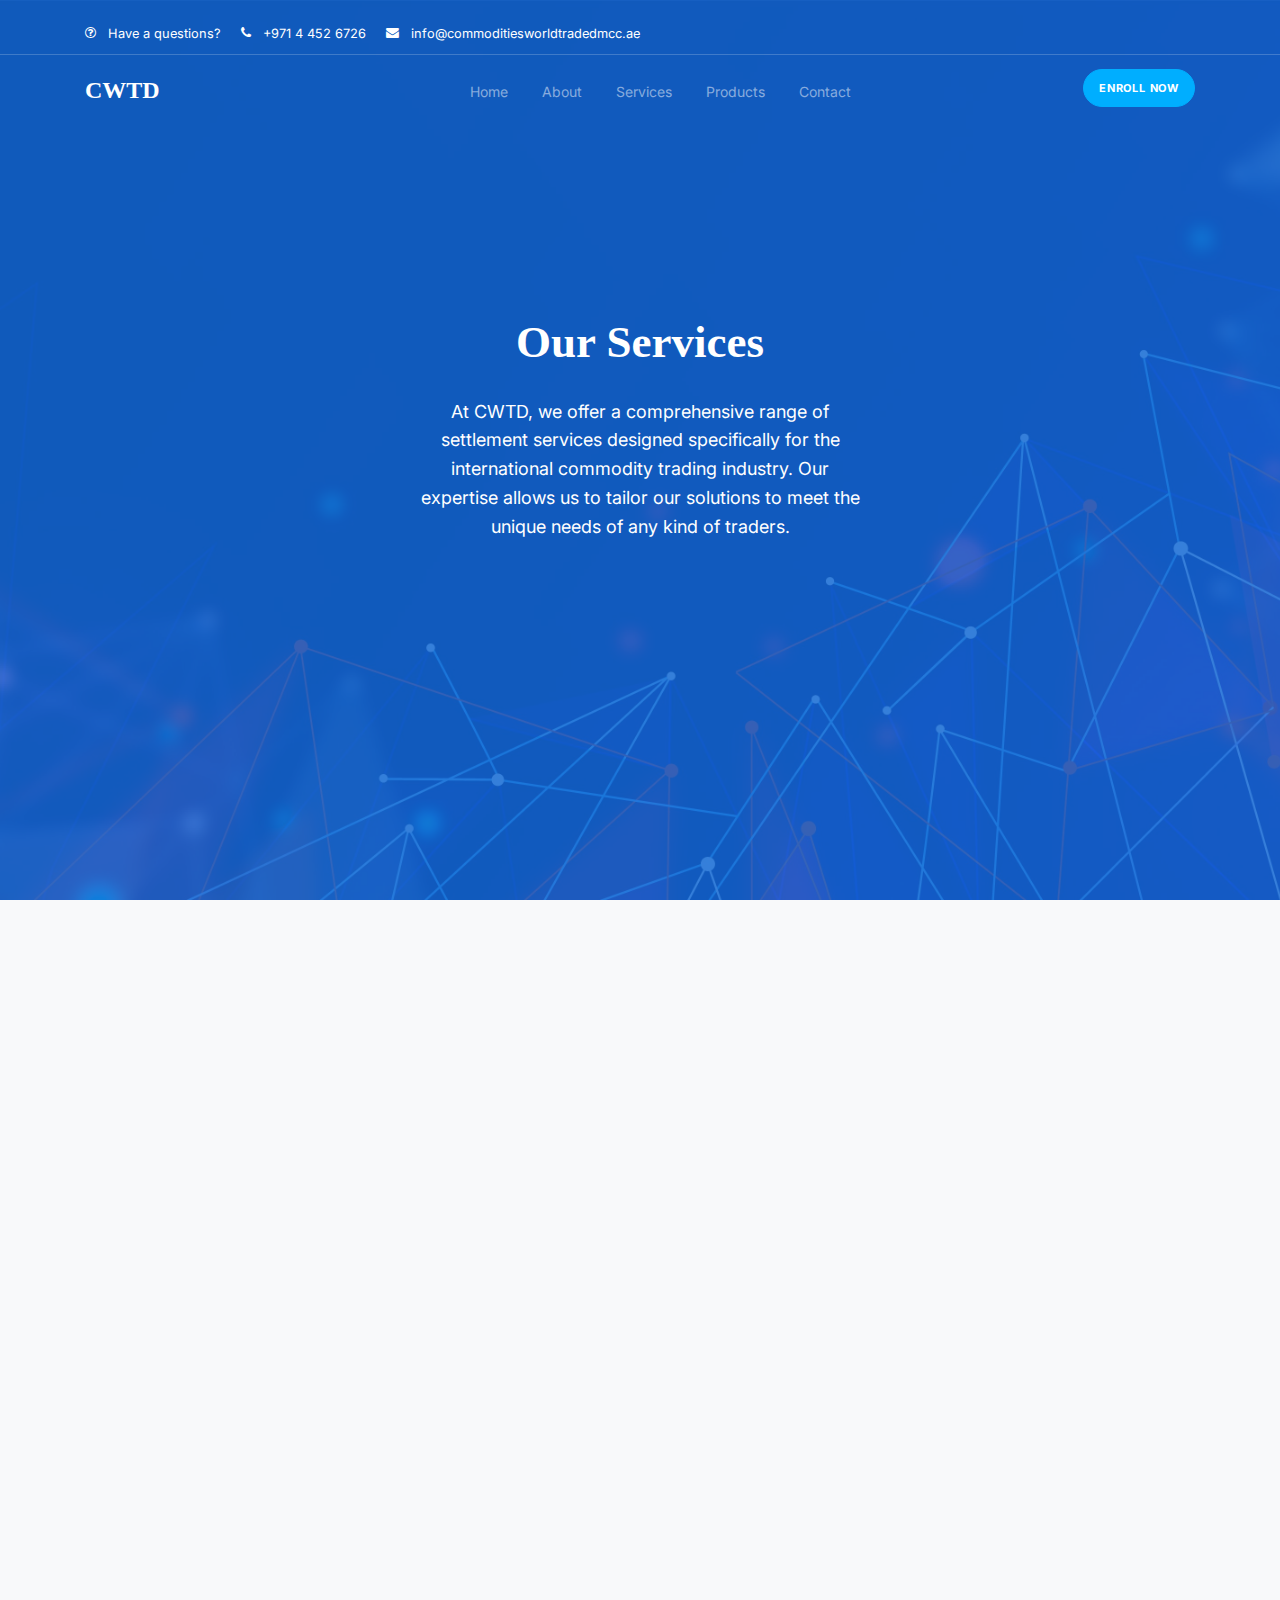
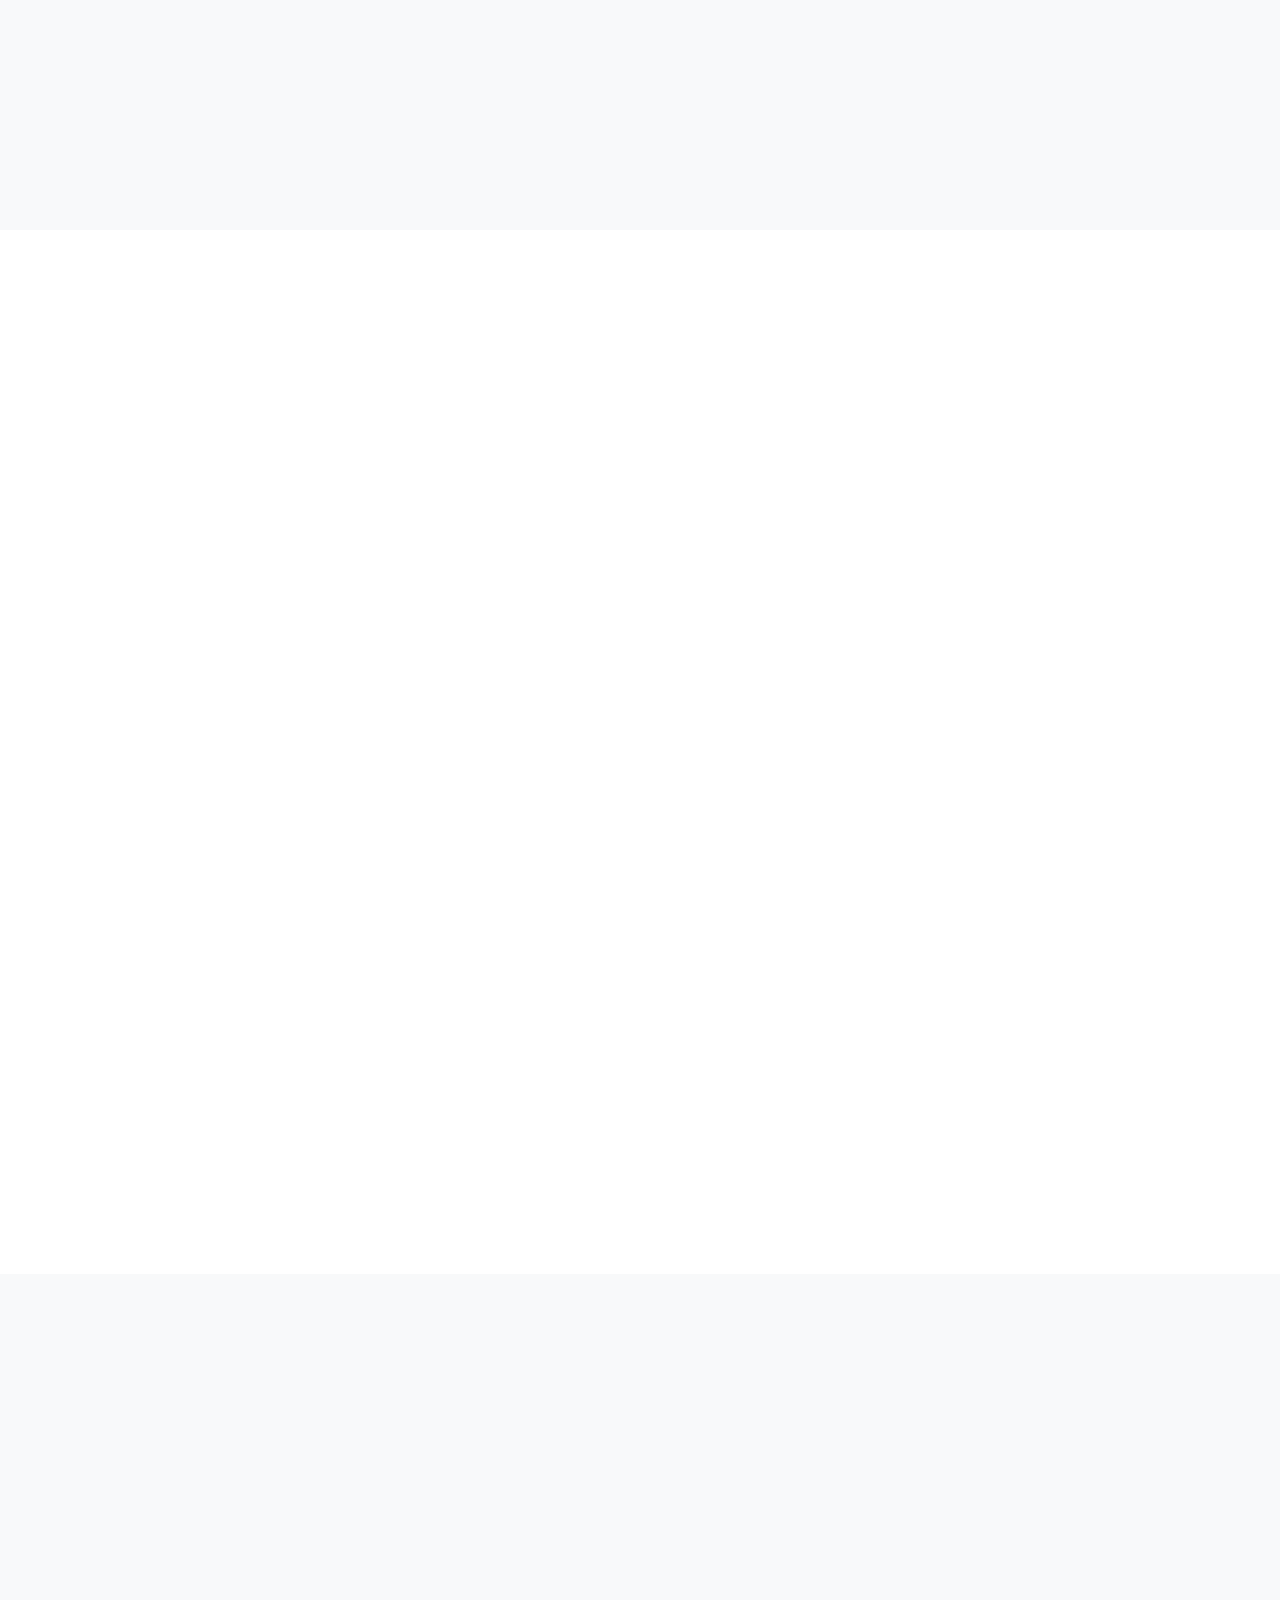
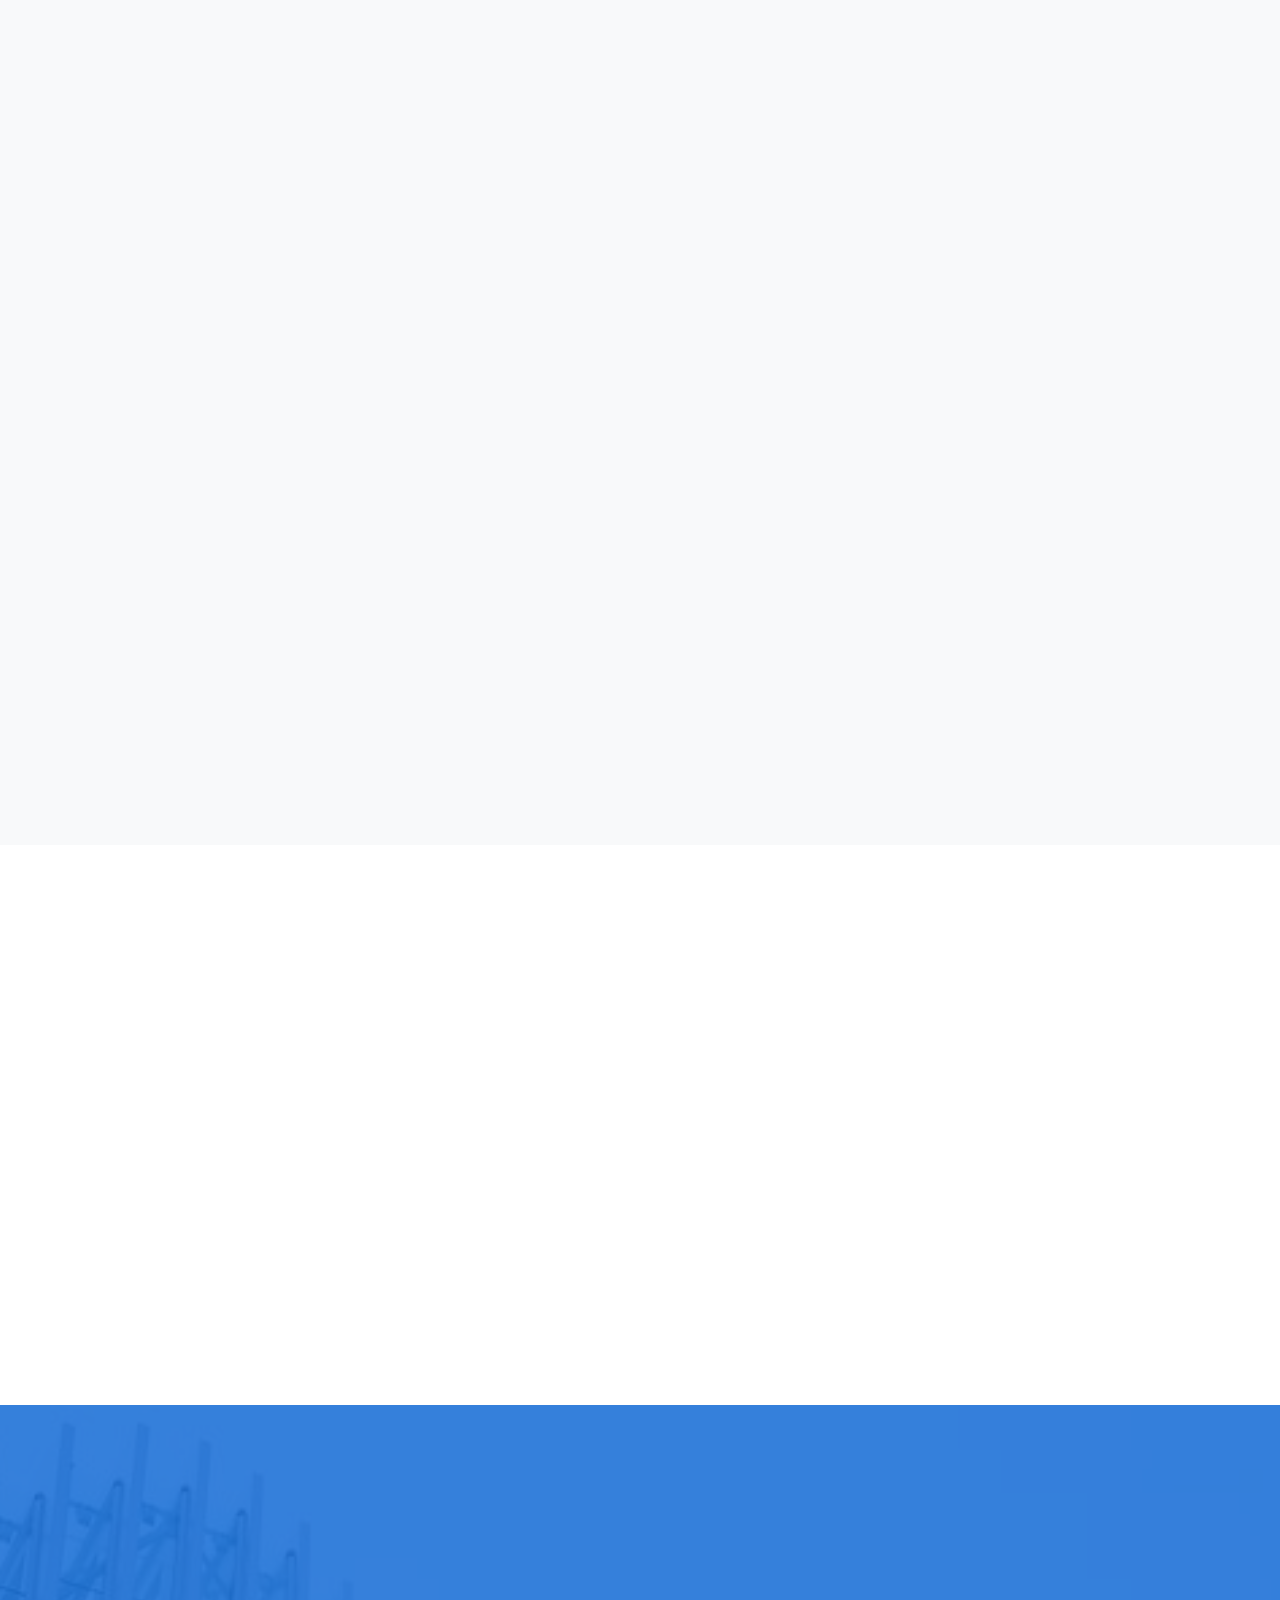
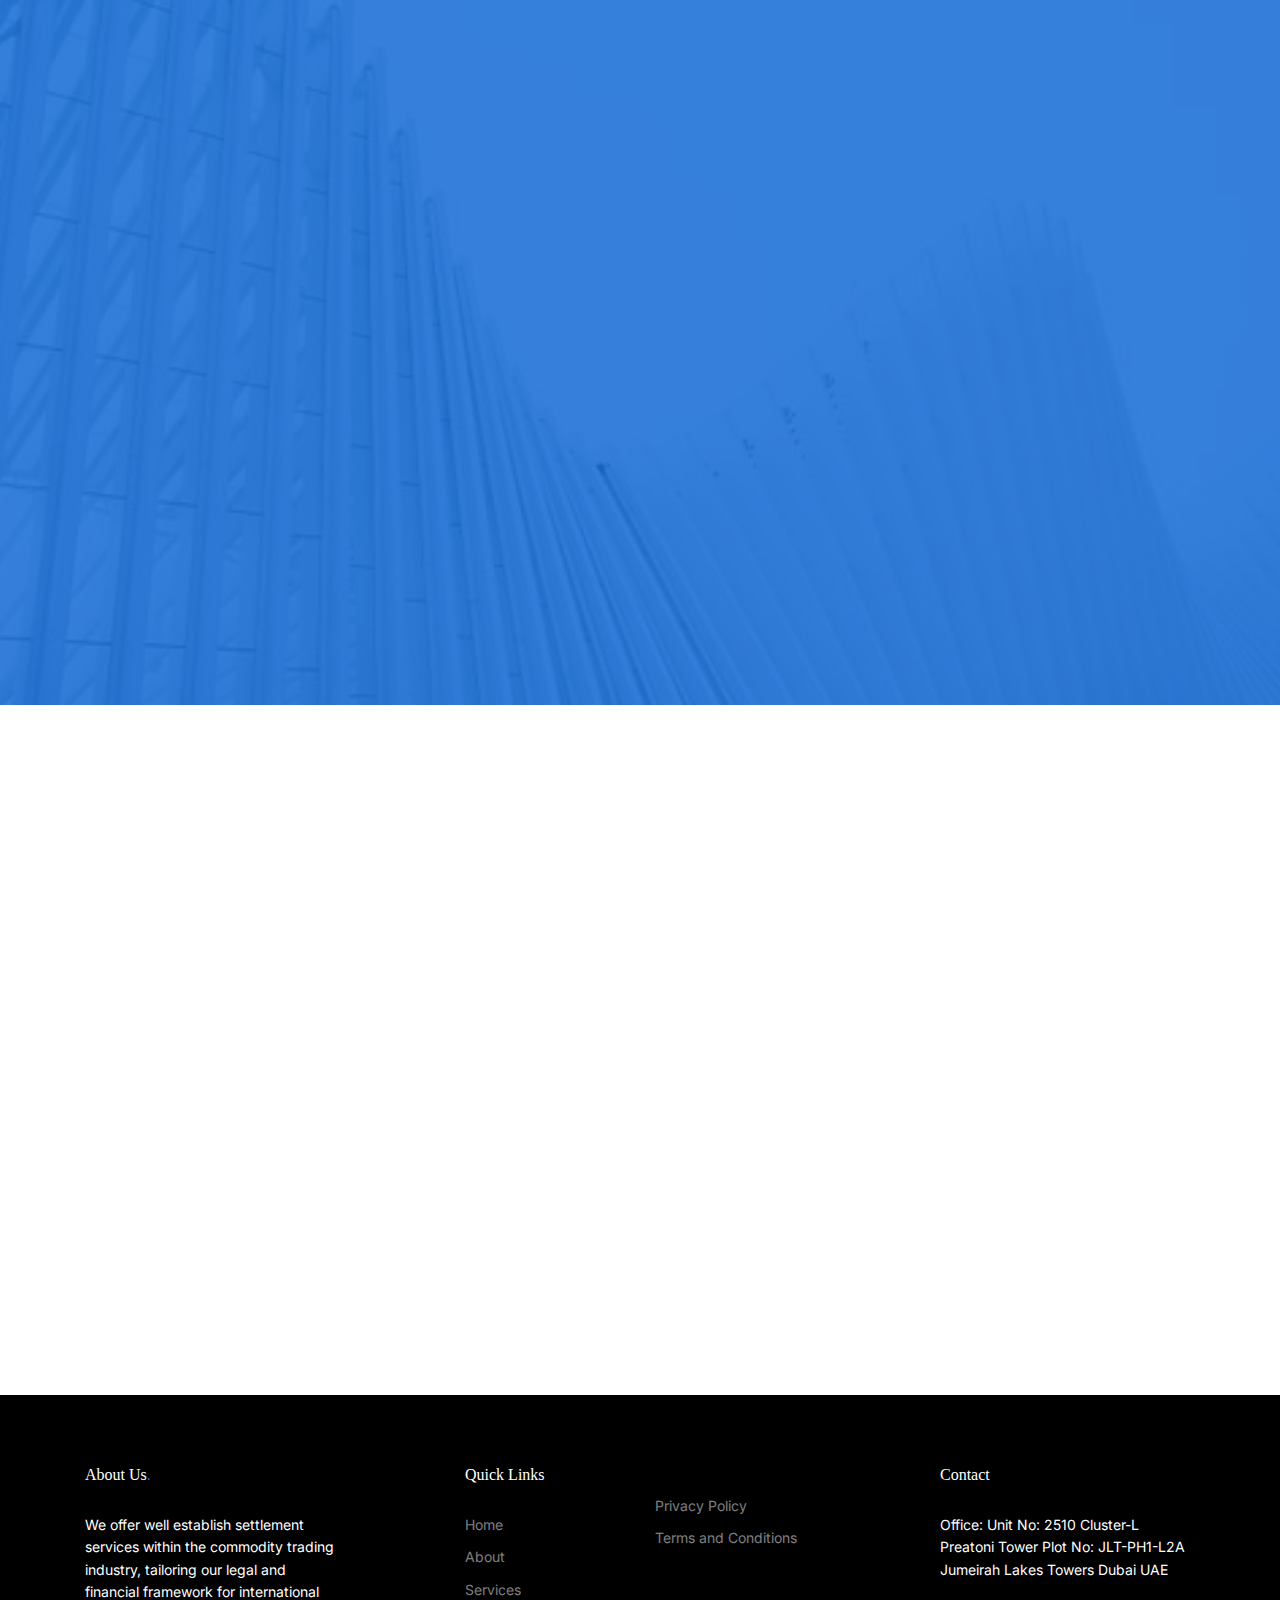
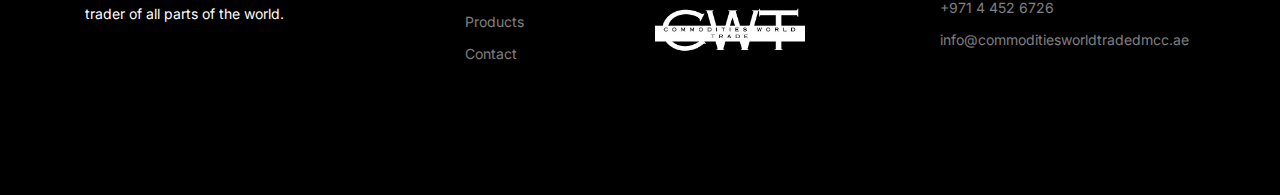
<file: services.html>
<!doctype html>
<html lang="en">
<head>
  <meta charset="utf-8">
  <meta name="viewport" content="width=device-width, initial-scale=1, shrink-to-fit=no">
  <meta name="author" content="">
  <link rel="shortcut icon" href="favicon.png">

  <meta name="description" content="" />
  <meta name="keywords" content="bootstrap, bootstrap4" />

  <link href="https://fonts.googleapis.com/css2?family=Display+Playfair:wght@400;700&family=Inter:wght@400;700&display=swap" rel="stylesheet">


  <link rel="stylesheet" href="https://unicons.iconscout.com/release/v4.0.0/css/line.css">

  <link rel="stylesheet" href="css/bootstrap.min.css">
  <link rel="stylesheet" href="css/animate.min.css">
  <link rel="stylesheet" href="css/owl.carousel.min.css">
  <link rel="stylesheet" href="css/owl.theme.default.min.css">
  <link rel="stylesheet" href="css/jquery.fancybox.min.css">
  <link rel="stylesheet" href="fonts/icomoon/style.css">
  <link rel="stylesheet" href="fonts/flaticon/font/flaticon.css">
  <link rel="stylesheet" href="css/aos.css">
  <link rel="stylesheet" href="css/style.css">

  <title>CWTD - Services</title>

  <style>
    @import url(https://db.onlinewebfonts.com/c/e3062d8da98d4c90af3ad8613ca226e7?family=Copperplate+Gothic+Bold);
    @font-face {
font-family: "Copperplate Gothic Bold";
src: url("https://db.onlinewebfonts.com/t/e3062d8da98d4c90af3ad8613ca226e7.eot");
src: url("https://db.onlinewebfonts.com/t/e3062d8da98d4c90af3ad8613ca226e7.eot?#iefix")format("embedded-opentype"),
url("https://db.onlinewebfonts.com/t/e3062d8da98d4c90af3ad8613ca226e7.woff2")format("woff2"),
url("https://db.onlinewebfonts.com/t/e3062d8da98d4c90af3ad8613ca226e7.woff")format("woff"),
url("https://db.onlinewebfonts.com/t/e3062d8da98d4c90af3ad8613ca226e7.ttf")format("truetype"),
url("https://db.onlinewebfonts.com/t/e3062d8da98d4c90af3ad8613ca226e7.svg#Copperplate Gothic Bold")format("svg");
}

</style>
</head>

<body>

  <div class="site-mobile-menu">
    <div class="site-mobile-menu-header">
      <div class="site-mobile-menu-close">
        <span class="icofont-close js-menu-toggle"></span>
      </div>
    </div>
    <div class="site-mobile-menu-body"></div>
  </div>


  
  <nav class="site-nav mb-5">
    <div class="pb-2 top-bar mb-3">
      <div class="container">
        <div class="row align-items-center">

          <div class="col-6 col-lg-9">
            <a href="mailto:info@commoditiesworldtradedmcc.ae" class="small mr-3"><span class="icon-question-circle-o mr-2"></span> <span class="d-none d-lg-inline-block">Have a questions?</span></a> 
            <a href="tel: +971 4 452 6726 " class="small mr-3"><span class="icon-phone mr-2"></span> <span class="d-none d-lg-inline-block">+971 4 452 6726</span></a> 
            <a href="mailto:info@commoditiesworldtradedmcc.ae" class="small mr-3"><span class="icon-envelope mr-2"></span> <span class="d-none d-lg-inline-block">info@commoditiesworldtradedmcc.ae</span></a> 
          </div>

          <!-- <div class="col-6 col-lg-3 text-right">
            <a href="login.html" class="small mr-3">
              <span class="icon-lock"></span>
              Log In
            </a>
            <a href="register.html" class="small">
              <span class="icon-person"></span>
              Register
            </a>
          </div> -->

        </div>
      </div>
    </div>
    <div class="sticky-nav js-sticky-header">
      <div class="container position-relative">
        <div class="site-navigation text-center">
          <a href="index.html" class="logo menu-absolute m-0" style="font-family: Copperplate Gothic Bold;">CWTD<span class="text-primary"></span></a>

          <ul class="js-clone-nav d-none d-lg-inline-block site-menu">
            <li class=""><a href="index.html">Home</a></li>
            <li class=""><a href="about.html">About</a></li>
            <li class=""><a href="services.html">Services</a></li>
                <!-- <li class="has-children">
                  <a >Services</a>
                  <ul class="dropdown">
                    <li><a href="#services">B2B Payments</a></li>
                    <hr>
                    <li><a href="#">Wealth</a></li>
                    <hr>
                    <li><a href="#">Capital</a></li>
                  </ul>
                </li> -->
            <li class=""><a href="index.html#p">Products</a></li>
            <li class=""><a href="contact.html">Contact</a></li>
            
                <!-- <li><a href="#">Menu Three</a></li> -->
              </ul>
            </li>
            <!-- <li><a href="staff.html">Our Staff</a></li>
            <li><a href="news.html">News</a></li>
            <li><a href="gallery.html">Gallery</a></li>
            <li><a href="about.html">About</a></li>
            <li><a href="contact.html">Contact</a></li> -->
          </ul>

          <a href="index.html#r" class="btn-book btn btn-secondary btn-sm menu-absolute">Enroll Now</a>

          <a href="#" class="burger ml-auto float-right site-menu-toggle js-menu-toggle d-inline-block d-lg-none light" data-toggle="collapse" data-target="#main-navbar">
            <span></span>
          </a>

        </div>
      </div>
    </div>
  </nav>
  

  <div class="untree_co-hero overlay" style="background-image: url('images/5109267.jpg')">
    <div class="container">
      <div class="row align-items-center justify-content-center">
        <div class="col-12">
          <div class="row justify-content-center ">
            <div class="col-lg-6 text-center ">
              <h1 class="mb-4 heading text-white" data-aos="fade-up" data-aos-delay="100">Our Services</h1>
              <div class="mb-5 text-white desc mx-auto" data-aos="fade-up" data-aos-delay="200">
                <p>At CWTD, we offer a comprehensive range of settlement services designed specifically for the international commodity trading industry. Our expertise allows us to tailor our solutions to meet the unique needs of any kind of traders. 
                </p>
              </div>

              <!-- <p class="mb-0" data-aos="fade-up" data-aos-delay="300"><a href="#" class="btn btn-secondary"></a></p> -->

            </div>


          </div>

        </div>

      </div> <!-- /.row -->
    </div> <!-- /.container -->

  </div> 




  <div class="services-section">
    <div class="container">
      <div class="row justify-content-between">
        <h2 class="line-bottom text-center mb-0"></h2>
        <div class="col-lg-4 mb-5 mb-lg-0">

          <div class="section-title mb-3" data-aos="fade-up" data-aos-delay="0">
            <h3 class="line-bottom mb-0">1. Legal Support</h3>
          </div>
          <p data-aos="fade-up" data-aos-delay="100">Our legal team specializes in navigating the complexities of international trade law. We provide:</p>
          <ul class=" mb-5 primary" data-aos="fade-up" data-aos-delay="200">
            <li><b>Contract Negotiation: </b> Expert assistance in drafting and negotiating contracts to protect your interests.</li>
            <li><b>Compliance:</b>Guidance on regulatory compliance to ensure adherence to local and international laws.</li>
            <!-- <li><b>Excellence:</b> Our commitment to excellence drives us to deliver the best possible service.</li> -->
          </ul>
          <div class="section-title mb-3" data-aos="fade-up" data-aos-delay="0">
            <h3 class="line-bottom mb-0">3. Risk Management</h3>
          </div>
          <p data-aos="fade-up" data-aos-delay="100">Navigating the risks associated with commodity and digital assets trading requires expertise. Our risk management services encompass:</p>
          <ul class=" mb-5 primary" data-aos="fade-up" data-aos-delay="200">
            <li><b>Market Analysis:</b> In-depth analysis of market trends by our teams of experts.</li>
            <li><b>Asset security: </b>we offer a a range of self-custody solutions for your digital assets, allowing the client to have segregated wallets addresses, making sure the customers is always in vision of the public ledger which holds their assets securely. </li>
            <!-- <li><b>Excellence:</b> Our commitment to excellence drives us to deliver the best possible service.</li> -->
          </ul>
          <!-- <div class="section-title mb-3" data-aos="fade-up" data-aos-delay="0">
            <h3 class="line-bottom mb-4">Our Vision</h3>
          </div>
        <p data-aos="fade-up" data-aos-delay="100">We envision a world where commodity traders can navigate the complexities of international markets with confidence, backed by expert support and tailored solutions.</p> -->





          <!-- <ul class="ul-check list-unstyled mb-5 primary" data-aos="fade-up" data-aos-delay="200">
            <li>Wealth</li>
            <li>B2B payments solutions</li>
            <li>Capital</li>
          </ul> -->

          

        </div>
          <div class="col-lg-6" data-aos="fade-up" data-aos-delay="0">
            <div class="section-title mb-3" data-aos="fade-up" data-aos-delay="0">
              <h3 class="line-bottom mb-4">2. Financial Services</h3>
            </div>
          <p data-aos="fade-up" data-aos-delay="100">We understand that effective financial management is crucial for success in commodity trading. Our financial services include:</p>
              <ul class=" mb-5 primary" data-aos="fade-up" data-aos-delay="200">
            <li><b>Settlements: </b>International settlement solutions with industry first digital assets instant solutions.  </li>
            <!-- <li><b> Innovation:</b>Comprehensive evaluations to identify financial risks and develop mitigation strategies.</li> -->
            <li><b>Risk Assessment: </b> Comprehensive evaluations to identify financial risks and develop mitigation strategies.</li>
          </ul>
          <div class="section-title mb-3" data-aos="fade-up" data-aos-delay="0">
            <h3 class="line-bottom mb-4">4. Custom Solutions</h3>
          </div>
        <p data-aos="fade-up" data-aos-delay="100">Every trading operation is unique. We offer tailored solutions that include:</p>
            <ul class=" mb-5 primary" data-aos="fade-up" data-aos-delay="200">
          <li><b>Personalized Consultation: </b>One-on-one consultations to understand your specific challenges and goals.</li>
          <li><b>Bespoke Service Packages: </b>Flexible service packages designed to fit your unique business requirements.</li>
          <li><b>Ongoing Support:  </b> Continuous support to adapt and refine strategies as market conditions change.</li>
        </ul>
          </div>
          
      </div>
    </div>
  </div>

  <div class="untree_co-section" id="p">
    <div class="container"> 
      <div class="row justify-content-center mb-5">
        <div class="col-lg-7 text-center" data-aos="fade-up" data-aos-delay="0">
          <h2 class="line-bottom text-center mb-4">Products</h2>
          <p>Our trading desk is composed by industry veterans who bring a vast knowledge of international
            trading and crypto trading. </p>
        </div>
      </div>
      <div class="row">
        <div class="col-6 col-sm-6 col-md-6 col-lg-4" data-aos="fade-up" data-aos-delay="100">
          <div class="feature">
            <span class="uil "><img src="[data-uri]">

            </span>
            <h3>Spot</h3>
            <p>Spot trading in the most liquid crypto and fiat currency pairs, accessed via an API or GUI platform providing streaming prices. Trade sizes and settlement terms can be tailored to meet the specific needs of the client.</p>
          </div>
        </div>
        <div class="col-6 col-sm-6 col-md-6 col-lg-4" data-aos="fade-up" data-aos-delay="200">
          <div class="feature">
            <span class="uil"><img src="[data-uri]"></span>
            <h3>Derivatives</h3>
            <p>We offer bespoke liquidity across institutional-grade derivative products including CFD, options and non-delivered forwards (NDFs).</p>
          </div>
        </div>
        <div class="col-6 col-sm-6 col-md-6 col-lg-4" data-aos="fade-up" data-aos-delay="300">
          <div class="feature">
            <span class="uil"><img src="[data-uri]"></span>
            <h3>
              Funding</h3>
            <p>B2C2 Funding gives you the flexibility to borrow or lend funds rapidly and efficiently, unlocking opportunities.</p>
          </div>
        </div>


        <div class="col-6 col-sm-6 col-md-6 col-lg-4" data-aos="fade-up" data-aos-delay=100">
          <div class="feature">
            <span class="uil"><img src="[data-uri]"></span>
            <h3>Lending & Borrowing</h3>
            <p>Team is staffed with traditional and digital asset market veterans who understand the importance of product depth and breadth.</p>
          </div>
        </div>
        <div class="col-6 col-sm-6 col-md-6 col-lg-4" data-aos="fade-up" data-aos-delay="200">
          <div class="feature">
            <span class="uil "><img src="[data-uri]"></span>
            <h3>SaaS</h3>
            <p>End-to-end solutions for firms seeking turnkey solutions for the entire trade life cycle</p>
            <br>
          </div>
        </div>
        <div class="col-6 col-sm-6 col-md-6 col-lg-4" data-aos="fade-up" data-aos-delay="300">
          <div class="feature">
            <span class="uil "><img src="[data-uri]"></span>
            <h3>On/Off Ramp</h3>
            <p>Swift, secure, and seamless transactions and conversions when sending and receiving crypto and fiat.</p>
            <br>
          </div>
        </div>
      </div>
    </div> <!-- /.container -->
  </div>



  <div class="untree_co-section bg-light" id="s">
    <div class="container">
      <div class="row justify-content-center mb-5">
        <div class="col-lg-7 text-center" data-aos="fade-up" data-aos-delay="0">
          <h2 class="line-bottom text-center mb-4">Services</h2>
          <p>Leverages our crypto trading solutions and technology to offer bespoke services to institutions participating in the digital assets marketplace.</p>
        </div>
      </div>
      <div class="row">
        <div class="col-12 col-sm-6 col-md-6 mb-4 mb-lg-0 col-lg-4" data-aos="fade-up" data-aos-delay="0">
          <div class="staff text-center">
            <div class="mb-4"><img src="images/image (1).png" alt="Image" class="img-fluid"></div>
            <div class="staff-body">
              <h3 class="staff-name">Electronic Trading Venue</h3>
              
              <p class="mb-4">No hidden fees, superior connectivity, pricing, and technology</p>
              <div class="social">
               
              </div>
            </div>
          </div>
        </div>
        <div class="col-12 col-sm-6 col-md-6 mb-4 mb-lg-0 col-lg-4" data-aos="fade-up" data-aos-delay="100">
          <div class="staff text-center">
            <div class="mb-4"><img src="images/image (2).png" alt="Image" class="img-fluid"></div>
            <div class="staff-body">
              <h3 class="staff-name">Liquidity Provision</h3>
              
              <p class="mb-4">24/7 deep liquidity connected with the industry’s leading institutions and exchanges</p>
              <div class="social">
               
              </div>
            </div>
          </div>
        </div>
        <div class="col-12 col-sm-6 col-md-6 mb-4 mb-lg-0 col-lg-4" data-aos="fade-up" data-aos-delay="200">
          <div class="staff text-center">
            <div class="mb-4"><img src="images/image.png" alt="Image" class="img-fluid"></div>
            <div class="staff-body">
              <h3 class="staff-name">Prime Services and Lending</h3>
             
              <p class="mb-4">Lend/Borrow facilities, risk management solutions</p>
              <div class="social">
               
              </div>
            </div>
          </div>
        </div>
        <div class="col-12 col-sm-6 col-md-6 mb-4 mb-lg-0 col-lg-4" data-aos="fade-up" data-aos-delay="300">
          <div class="staff text-center">
            <div class="mb-4"><img src="images/image (3).png" alt="Image" class="img-fluid"></div>
            <div class="staff-body">
              <h3 class="staff-name">Liquidity Provision</h3>
              
              <p class="mb-4">24/7 deep liquidity connected with the industry’s leading institutions and exchanges</p>
              <div class="social">
               
              </div>
            </div>
          </div>
        </div>
        <div class="col-12 col-sm-6 col-md-6 mb-4 mb-lg-0 col-lg-4" data-aos="fade-up" data-aos-delay="400">
          <div class="staff text-center">
            <div class="mb-4"><img src="images/image (4).png" alt="Image" class="img-fluid"></div>
            <div class="staff-body">
              <h3 class="staff-name">Asset Management</h3>
              
              <p class="mb-4">Solutions for institutional clients</p>
              <div class="social">
               
              </div>
            </div>
          </div>
        </div>
        <div class="col-12 col-sm-6 col-md-6 mb-4 mb-lg-0 col-lg-4" data-aos="fade-up" data-aos-delay="500">
          <div class="staff text-center">
            <div class="mb-4"><img src="images/image (5).png" alt="Image" class="img-fluid"></div>
            <div class="staff-body">
              <h3 class="staff-name">Mining</h3>
              
              <p class="mb-4">Complete mining monitoring solutions
                and structured products for miners</p>
              <div class="social">
               
              </div>
            </div>
          </div>
        </div>
      </div>
    </div>
  </div> <!-- /-section -->











  <div class="untree_co-section">
    <div class="container">
      <div class="row justify-content-between">
        <div class="col-lg-5 mb-5">
          <h2 class="line-bottom mb-4" data-aos="fade-up" data-aos-delay="0">Why Choose Our Services?</h2>
          <!-- <p data-aos="fade-up" data-aos-delay="100">Founded in 2022, CWT began as a small consultancy agency aimed at supporting UAE traders. Over the years, we have grown into a global leader in settlement services, helping clients from various regions and sectors enhance their trading operations.</p> -->
          <ul class="list-unstyled ul-check mb-5 primary" data-aos="fade-up" data-aos-delay="200">
            
            <li><b>Expertise:</b> Our team comprises seasoned professionals with extensive industry experience.</li>
            <li><b>Tailored Approach: </b> We take the time to understand your needs, ensuring customized solutions.</li>
            <li><b>Global Insight: </b> Our international reach provides valuable insights into diverse markets.</li>
          </ul>

        

          <!-- <p data-aos="fade-up" data-aos-delay="200">
            <a href="#" class="btn btn-primary mr-1">Admission</a>
            <a href="#" class="btn btn-outline-primary">Learn More</a>
          </p> -->
        </div>
        <div class="col-lg-6" data-aos="fade-up" data-aos-delay="400">
          <!-- <div class="bg-1"></div> -->
          <!-- <a href="https://vimeo.com/342333493" data-fancybox class="video-wrap"> -->
            <!-- <span class="play-wrap"><span class="icon-play"></span></span> -->
            <img src="images/businessman-man-hand-hold-interface-question-marks-sign-web-ask-quiestion-online-faq-concept-what-where-when-how-why-search-information-internet_150455-3115.avif" alt="Image" class="img-fluid rounded">
          </a>
        </div>
      </div>
    </div>
  </div> <!-- section -->


  

  <!-- <div class="untree_co-section bg-light">
    <div class="container">
      <div class="row justify-content-center mb-5">
        <div class="col-lg-7 text-center" data-aos="fade-up" data-aos-delay="0">
          <h2 class="line-bottom text-center mb-4">Our Team</h2>
          <p>Far far away, behind the word mountains, far from the countries Vokalia and Consonantia, there live the blind texts.</p>
        </div>
      </div>
      <div class="row">
        <div class="col-12 col-sm-6 col-md-6 mb-4 mb-lg-0 col-lg-4" data-aos="fade-up" data-aos-delay="0">
          <div class="staff text-center">
            <div class="mb-4"><img src="images/staff_1.jpg" alt="Image" class="img-fluid"></div>
            <div class="staff-body">
              <h3 class="staff-name">Mina Collins</h3>
              <span class="d-block position mb-4"></span>
              <p class="mb-4">Far far away, behind the word mountains, far from the countries Vokalia and Consonantia, there live the blind texts.</p>
              <div class="social">
                <a href="#" class="mx-2"><span class="icon-facebook"></span></a>
                <a href="#" class="mx-2"><span class="icon-twitter"></span></a>
                <a href="#" class="mx-2"><span class="icon-linkedin"></span></a>
              </div>
            </div>
          </div>
        </div>
        <div class="col-12 col-sm-6 col-md-6 mb-4 mb-lg-0 col-lg-4" data-aos="fade-up" data-aos-delay="100">
          <div class="staff text-center">
            <div class="mb-4"><img src="images/staff_2.jpg" alt="Image" class="img-fluid"></div>
            <div class="staff-body">
              <h3 class="staff-name">Anderson Matthew</h3>
              <span class="d-block position mb-4"></span>
              <p class="mb-4">Far far away, behind the word mountains, far from the countries Vokalia and Consonantia, there live the blind texts.</p>
              <div class="social">
                <a href="#" class="mx-2"><span class="icon-facebook"></span></a>
                <a href="#" class="mx-2"><span class="icon-twitter"></span></a>
                <a href="#" class="mx-2"><span class="icon-linkedin"></span></a>
              </div>
            </div>
          </div>
        </div>
        <div class="col-12 col-sm-6 col-md-6 mb-4 mb-lg-0 col-lg-4" data-aos="fade-up" data-aos-delay="200">
          <div class="staff text-center">
            <div class="mb-4"><img src="images/staff_3.jpg" alt="Image" class="img-fluid"></div>
            <div class="staff-body">
              <h3 class="staff-name">Cynthia Misso</h3>
              <span class="d-block position mb-4"></span>
              <p class="mb-4">Far far away, behind the word mountains, far from the countries Vokalia and Consonantia, there live the blind texts.</p>
              <div class="social">
                <a href="#" class="mx-2"><span class="icon-facebook"></span></a>
                <a href="#" class="mx-2"><span class="icon-twitter"></span></a>
                <a href="#" class="mx-2"><span class="icon-linkedin"></span></a>
              </div>
            </div>
          </div>
        </div>
      </div>
    </div>
  </div>  -->



  <!-- <div class="untree_co-section">
    <div class="container"> 
      <div class="row justify-content-center mb-5">
        <div class="col-lg-7 text-center" data-aos="fade-up" data-aos-delay="0">
          <h2 class="line-bottom text-center mb-4">Products</h2>
          <p>Our trading desk is composed by industry veterans who bring a vast knowledge of international
            trading and crypto trading. </p>
        </div>
      </div>
      <div class="row">
        <div class="col-6 col-sm-6 col-md-6 col-lg-4" data-aos="fade-up" data-aos-delay="100">
          <div class="feature">
            <span class="uil "><img src="[data-uri]">

            </span>
            <h3>Spot</h3>
            <p>Spot trading in the most liquid crypto and fiat currency pairs, accessed via an API or GUI platform providing streaming prices. Trade sizes and settlement terms can be tailored to meet the specific needs of the client.</p>
          </div>
        </div>
        <div class="col-6 col-sm-6 col-md-6 col-lg-4" data-aos="fade-up" data-aos-delay="200">
          <div class="feature">
            <span class="uil"><img src="[data-uri]"></span>
            <h3>Derivatives</h3>
            <p>We offer bespoke liquidity across institutional-grade derivative products including CFD, options and non-delivered forwards (NDFs).</p>
          </div>
        </div>
        <div class="col-6 col-sm-6 col-md-6 col-lg-4" data-aos="fade-up" data-aos-delay="300">
          <div class="feature">
            <span class="uil"><img src="[data-uri]"></span>
            <h3>
              Funding</h3>
            <p>B2C2 Funding gives you the flexibility to borrow or lend funds rapidly and efficiently, unlocking opportunities.</p>
          </div>
        </div>


        <div class="col-6 col-sm-6 col-md-6 col-lg-4" data-aos="fade-up" data-aos-delay="100">
          <div class="feature">
            <span class="uil"><img src="[data-uri]"></span>
            <h3>Lending & Borrowing</h3>
            <p>Team is staffed with traditional and digital asset market veterans who understand the importance of product depth and breadth.</p>
          </div>
        </div>
        <div class="col-6 col-sm-6 col-md-6 col-lg-4" data-aos="fade-up" data-aos-delay="200">
          <div class="feature">
            <span class="uil "><img src="[data-uri]"></span>
            <h3>SaaS</h3>
            <p>End-to-end solutions for firms seeking turnkey solutions for the entire trade life cycle</p>
          </div>
        </div>
        <div class="col-6 col-sm-6 col-md-6 col-lg-4" data-aos="fade-up" data-aos-delay="300">
          <div class="feature">
            <span class="uil "><img src="[data-uri]"></span>
            <h3>On/Off Ramp</h3>
            <p>Swift, secure, and seamless transactions and conversions when sending and receiving crypto and fiat.</p>
          </div>
        </div>
      </div>
    </div> 
  </div> -->

  <div class="untree_co-section pt-0 bg-img overlay" style="background-image: url('images/63695bfb0c3ba46f4309917a_luca-bravo-SRjZtxsK3Os-unsplash-p-500.jpg');">
    <div class="container">
      <div class="row align-items-center justify-content-center text-center">
        <div class="col-lg-7">
          <h2 class="text-white mb-3" data-aos="fade-up" data-aos-delay="0">Get in Touch</h2>
          <p class="text-white h5 mb-4" data-aos="fade-up" data-aos-delay="100">Ready to learn how CWTD can support your trading operations? Contact us today to discuss your needs and explore tailored solutions!</p>
          <p><a href="#r" class="btn btn-secondary" data-aos="fade-up" data-aos-delay="200">Enroll Now</a></p>
        </div>
      </div>
    </div>  
  </div> <!--co-section -->
  




  <div class="untree_co-section">


    <div class="container">
      <div class="row">
        <div class="col-lg-5 mr-auto mb-5 mb-lg-0"  data-aos="fade-up" data-aos-delay="0">
          <img src="images/platform-agnostic-api-icon-vector-260nw-2143625509.jpg" alt="image" class="img-fluid">
        </div>
        <div class="col-lg-7 ml-auto" data-aos="fade-up" data-aos-delay="100">
          <h3 class="line-bottom mb-4">END-TO-END INTEGRATED POWERHOUSE</h3>
          <p>Agnosticism-as-a-Service</p>

          <div class="custom-accordion" id="accordion_1">
            <div class="accordion-item">
              <h2 class="mb-0">
                <button class="btn btn-link" type="button" data-toggle="collapse" data-target="#collapseOne" aria-expanded="true" aria-controls="collapseOne">Redundancy as a Flagship</button>
              </h2>

              <div id="collapseOne" class="collapse show" aria-labelledby="headingOne" data-parent="#accordion_1">
                <div class="accordion-body">
                  <div class="d-flex">
                    <!-- <div class="accordion-img mr-4">
                  
                    </div> -->
                    <div>
                      <p>TradFi Private Wealth Firms abide by <b>Fiduciary</b> Responsibility and have agnostic relationships with multiple vendors such as custodians,  clearinghouses, banks, and asset managers.</p>
                      <p><b>So do we.</b> Eggs shouldn't ever be put in the same basket.</p>
                    </div>
                  </div>
                </div>
              </div>
            </div> <!-- .accordion-item -->

            <div class="accordion-item">
              <h2 class="mb-0">
                <button class="btn btn-link collapsed" type="button" data-toggle="collapse" data-target="#collapseTwo" aria-expanded="false" aria-controls="collapseTwo">Best-in-Class Vendors </button>
              </h2>
              <div id="collapseTwo" class="collapse" aria-labelledby="headingTwo" data-parent="#accordion_1">
                <div class="accordion-body">
                  <div class="d-flex">
                    <!-- <div class="accordion-img mr-4">
                 
                    </div> -->
                    <div>
                      <!-- <p></p> -->
                      <p>We've integrated with the top, <b>best-in-class providers of Digital Assets Services</b> in the ecosystem, from liquidity to custody to banking rails and financial services.</p>
                    </div>
                  </div>
                </div>
              </div>
            </div> <!-- .accordion-item -->
            <div class="accordion-item">
              <h2 class="mb-0">
                <button class="btn btn-link collapsed" type="button" data-toggle="collapse" data-target="#collapseThree" aria-expanded="false" aria-controls="collapseThree">No Single Point-Of-Failure</button>
              </h2>

              <div id="collapseThree" class="collapse" aria-labelledby="headingThree" data-parent="#accordion_1">
                <div class="accordion-body">
                  <div class="d-flex">
                    <!-- <div class="accordion-img mr-4">
                      <img src="images/" alt="Image" class="img-fluid">
                    </div> -->
                    <div>
                      <!-- <p></p> -->
                      <p>Having access to several vetted Digital Assets providers in an agnostic fashion<b> automatically lowers risk.</b></p>
                    </div>
                  </div>

                </div>
              </div>

            </div> <!-- .accordion-item -->
            <div class="accordion-item">
              <h2 class="mb-0">
                <button class="btn btn-link collapsed" type="button" data-toggle="collapse" data-target="#collapseFour" aria-expanded="false" aria-controls="collapseThree">Single Onboarding, Holistic Access</button>
              </h2>

              <div id="collapseFour" class="collapse" aria-labelledby="headingFour" data-parent="#accordion_1">
                <div class="accordion-body">
                  <div class="d-flex">
                    <!-- <div class="accordion-img mr-4">
                      <img src="images/" alt="Image" class="img-fluid">
                    </div> -->
                    <div>
                      <p>Onboard with Solidus Capital and gain total access to the whole Digital Assets Ecosystem of Vendors, Solutions and Products</p>
                      <p><b>We source the best for you.</b></p>
                    </div>
                  </div>

                </div>
              </div>

            </div> <!-- .accordion-item -->

          </div>

        </div>
      </div>
    </div>
  </div> <!-- _co-section -->






 

  <div class="site-footer">


    <div class="container">

      <div class="row">
        <div class="col-lg-3 mr-auto">
          <div class="widget">
            <h3>About Us<span class="text-primary">.</span> </h3>
            <p>We offer well establish settlement services within the commodity trading industry, tailoring our legal and financial framework for international trader of all parts of the world.


            </p>
            
          </div> <!-- /.widget -->
  
          <div class="widget">
            <!-- <h3>Connect</h3> -->
            <ul class="list-unstyled social">
              <!-- <img style="text-align: center;" class="img-fluid" src="images/CWT white.png" height="50%" width="100%" alt="Icon">
              <li><a href="#"><span class="icon-instagram"></span></a></li>
              <li><a href="#"><span class="icon-twitter"></span></a></li>
              <li><a href="#"><span class="icon-facebook"></span></a></li>
              <li><a href="#"><span class="icon-linkedin"></span></a></li>
              <li><a href="#"><span class="icon-pinterest"></span></a></li>
              <li><a href="#"><span class="icon-dribbble"></span></a></li>
            </ul> -->
          </div> 
        </div>

        <div class="col-lg-2 ml-auto">
          <div class="widget">
            <h3>Quick Links</h3>
            <ul class="list-unstyled float-left links">
              <li><a href="#">Home</a></li>
              <li><a href="#">About</a></li>
              <li><a href="#">Services</a></li>
              <li><a href="#">Products</a></li>
              <li><a href="#">Contact</a></li>
            </ul>
          </div> <!-- /.widget -->
        </div> <!-- /.col-lg-3 -->

        <div class="col-lg-3">
          <div class="widget">
            <h3></h3>
            <ul class="list-unstyled float-left links">
              <li><a href="#">Privacy Policy</a></li>
              <li><a href="#">Terms and Conditions</a></li>
              <img class="img-fluid" src="images/CWT white.png" alt="Icon">
              <!-- <li><a href="#">Services</a></li>
              <li><a href="#">Products</a></li>
              <li><a href="#">Contact</a></li> -->
            </ul>
          </div> <!-- /.widget -->
        </div> <!-- /.col-lg-3 -->


        <div class="col-lg-3">
          <div class="widget">
            <h3>Contact</h3>
            <address>Office: Unit No: 2510 Cluster-L Preatoni Tower Plot No: JLT-PH1-L2A Jumeirah Lakes Towers Dubai UAE</address>
            <ul class="list-unstyled links mb-4">
              <li><a href="tel://+971 4 452 6726">+971 4 452 6726</a></li>
              <!-- <li><a href="tel://0">+971 4 452 6726</a></li> -->
              <li><a href="mailto:info@commoditiesworldtradedmcc.ae">info@commoditiesworldtradedmcc.ae</a></li>
            </ul>
          </div> <!-- /.widget -->
        </div> <!-- /.col-lg-3 -->

      </div> <!-- /.row -->

      <!-- <div class="row mt-5">
        <div class="col-12 text-center">
          <p>Copyright &copy;<script>document.write(new Date().getFullYear());</script>. All Rights Reserved. &mdash; CWTD <a href=></a>   <a href=""></a>
          </div>
        </div>
      </div> 
    </div>  -->

    <div id="overlayer"></div>
    <div class="loader">
      <div class="spinner-border" role="status">
        <span class="sr-only">Loading...</span>
      </div>
    </div>

    <script src="js/jquery-3.4.1.min.js"></script>
    <script src="js/popper.min.js"></script>
    <script src="js/bootstrap.min.js"></script>
    <script src="js/owl.carousel.min.js"></script>
    <script src="js/jquery.animateNumber.min.js"></script>
    <script src="js/jquery.waypoints.min.js"></script>
    <script src="js/jquery.fancybox.min.js"></script>
    <script src="js/jquery.sticky.js"></script>
    <script src="js/aos.js"></script>
    <script src="js/custom.js"></script>

  </body>

  </html>
</file>
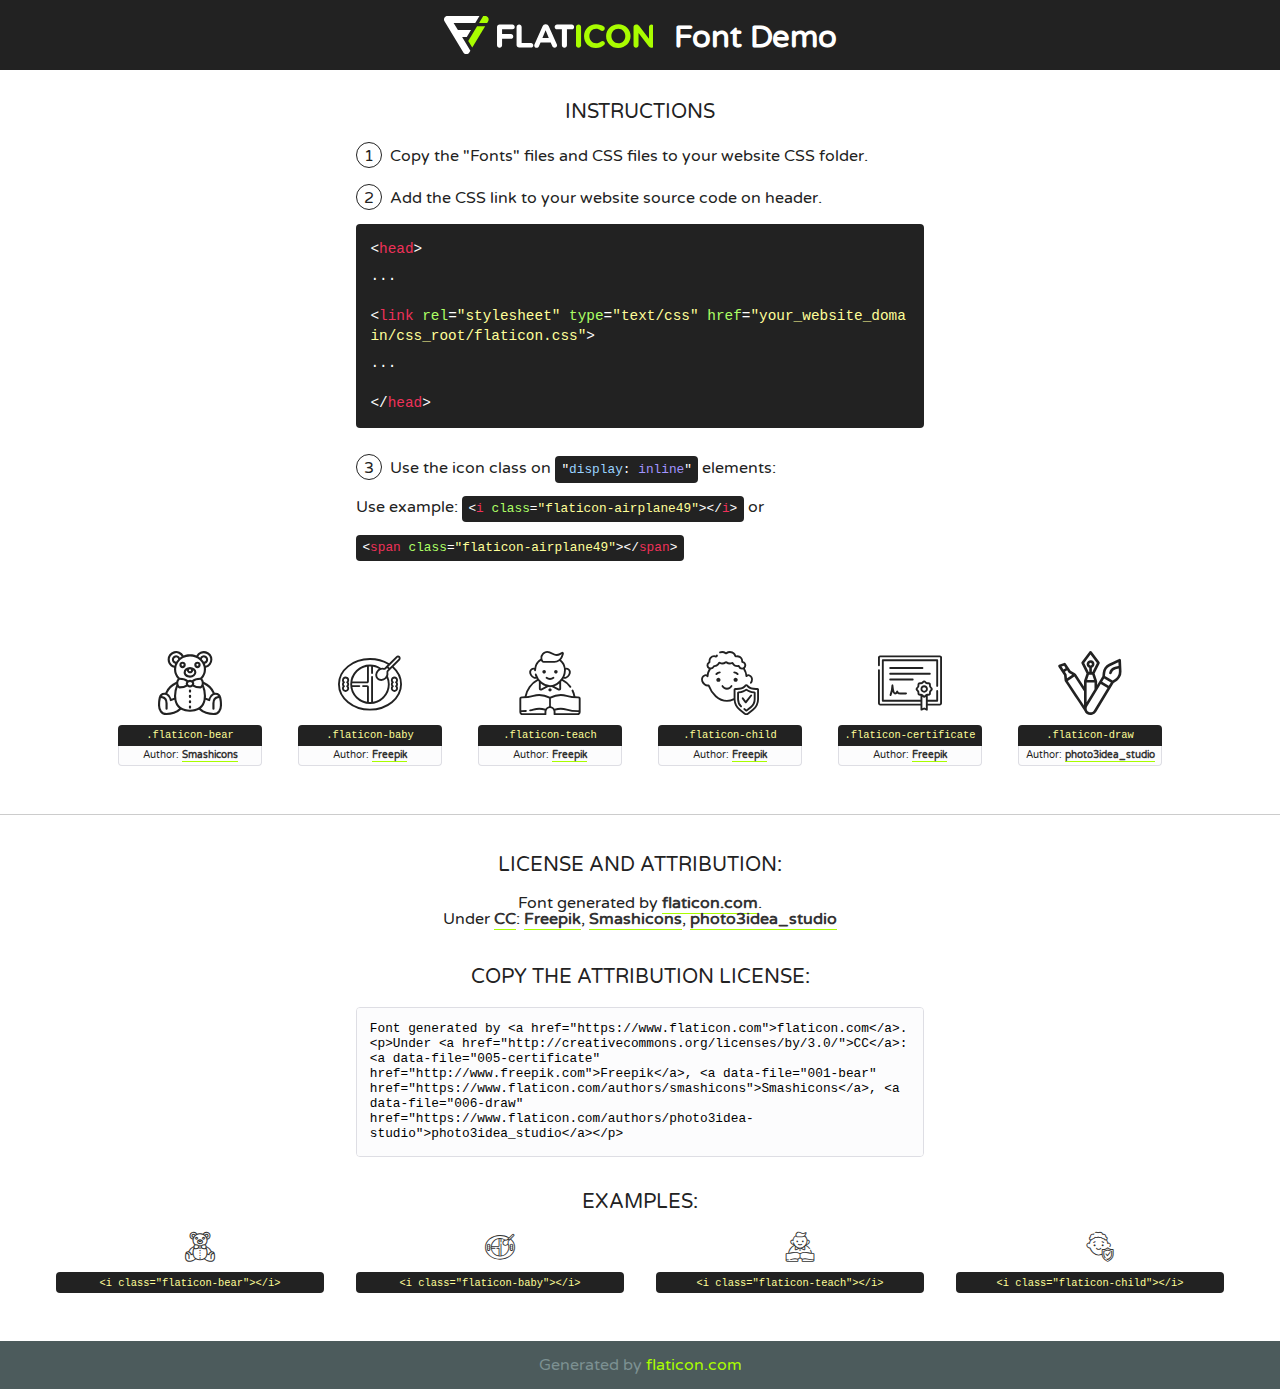
<file: fonts/flaticon/font/flaticon.html>
<!DOCTYPE html>
<!--
  Flaticon icon font: Flaticon
  Creation date: 22/06/2020 05:16
-->
<html>
<!DOCTYPE html>
<html>

<head>
    <title>Flaticon WebFont</title>
    <link href="http://fonts.googleapis.com/css?family=Varela+Round" rel="stylesheet" type="text/css" />
    <link rel="stylesheet" type="text/css" href="flaticon.css">
    <meta charset="UTF-8">
    <style>
    html, body, div, span, applet, object, iframe,
    h1, h2, h3, h4, h5, h6, p, blockquote, pre,
    a, abbr, acronym, address, big, cite, code,
    del, dfn, em, img, ins, kbd, q, s, samp,
    small, strike, strong, sub, sup, tt, var,
    b, u, i, center,
    dl, dt, dd, ol, ul, li,
    fieldset, form, label, legend,
    table, caption, tbody, tfoot, thead, tr, th, td,
    article, aside, canvas, details, embed, 
    figure, figcaption, footer, header, hgroup, 
    menu, nav, output, ruby, section, summary,
    time, mark, audio, video {
        margin: 0;
        padding: 0;
        border: 0;
        font-size: 100%;
        font: inherit;
        vertical-align: baseline;
    }
    /* HTML5 display-role reset for older browsers */
    article, aside, details, figcaption, figure, 
    footer, header, hgroup, menu, nav, section {
        display: block;
    }
    body {
        line-height: 1;
    }
    ol, ul {
        list-style: none;
    }
    blockquote, q {
        quotes: none;
    }
    blockquote:before, blockquote:after,
    q:before, q:after {
        content: '';
        content: none;
    }
    table {
        border-collapse: collapse;
        border-spacing: 0;
    }
    body {
        font-family: 'Varela Round', Helvetica, Arial, sans-serif;
        font-size: 16px;
        color: #222;
    }
    a {
        color: #333;
        border-bottom: 1px solid #a9fd00;
        font-weight: bold;
        text-decoration: none;
    }
    * {
        -moz-box-sizing: border-box;
        -webkit-box-sizing: border-box;
        box-sizing: border-box;
        margin: 0;
        padding: 0;
    }
    [class^="flaticon-"]:before, [class*=" flaticon-"]:before, [class^="flaticon-"]:after, [class*=" flaticon-"]:after {
        font-family: Flaticon;
        font-size: 30px;
        font-style: normal;
        margin-left: 20px;
        color: #333;
    }
    .wrapper {
        max-width: 600px;
        margin: auto;
        padding: 0 1em;
    }
    .title {
        font-size: 1.25em;
        text-align: center;
        margin-bottom: 1em;
        text-transform: uppercase;
    }
    header {
        text-align: center;
        background-color: #222;
        color: #fff;
        padding: 1em;
    }
    header .logo {
        width: 210px;
        height: 38px;
        display: inline-block;
        vertical-align: middle;
        margin-right: 1em;
        border: none;
    }
    header strong {
        font-size: 1.95em;
        font-weight: bold;
        vertical-align: middle;
        margin-top: 5px;
        display: inline-block;
    }
    .demo {
        margin: 2em auto;
        line-height: 1.25em;
    }
    .demo ul li {
        margin-bottom: 1em;
    }
    .demo ul li .num {
        color: #222;
        border-radius: 20px;
        display: inline-block;
        width: 26px;
        padding: 3px;
        height: 26px;
        text-align: center;
        margin-right: 0.5em;
        border: 1px solid #222;
    }
    .demo ul li code {
        background-color: #222;
        border-radius: 4px;
        padding: 0.25em 0.5em;
        display: inline-block;
        color: #fff;
        font-family: Consolas,Monaco,Lucida Console,Liberation Mono,DejaVu Sans Mono,Bitstream Vera Sans Mono,Courier New, monospace;
        font-weight: lighter;
        margin-top: 1em;
        font-size: 0.8em;
        word-break: break-all;
    }
    .demo ul li code.big {
        padding: 1em;
        font-size: 0.9em;
    }
    .demo ul li code .red {
        color: #EF3159;
    }
    .demo ul li code .green {
        color: #ACFF65;
    }
    .demo ul li code .yellow {
        color: #FFFF99;
    }
    .demo ul li code .blue {
        color: #99D3FF;
    }
    .demo ul li code .purple {
        color: #A295FF;
    }
    .demo ul li code .dots {
        margin-top: 0.5em;
        display: block;
    }
    #glyphs {
        border-bottom: 1px solid #ccc;
        padding: 2em 0;
        text-align: center;
    }
    .glyph {
        display: inline-block;
        width: 9em;
        margin: 1em;
        text-align: center;
        vertical-align: top;
        background: #FFF;
    }
    .glyph .glyph-icon {
        padding: 10px;
        display: block;
        font-family:"Flaticon";
        font-size: 64px;
        line-height: 1;
    }
    .glyph .glyph-icon:before {
        font-size: 64px;
        color: #222;
        margin-left: 0;
    }
    .class-name {
        font-size: 0.65em;
        background-color: #222;
        color: #fff;
        border-radius: 4px 4px 0 0;
        padding: 0.5em;
        color: #FFFF99;
        font-family: Consolas,Monaco,Lucida Console,Liberation Mono,DejaVu Sans Mono,Bitstream Vera Sans Mono,Courier New, monospace;
    }
    .author-name {
        font-size: 0.6em;
        background-color: #fcfcfd;
        border: 1px solid #DEDEE4;
        border-top: 0;
        border-radius: 0 0 4px 4px;
        padding: 0.5em;
    }
    .class-name:last-child {
        font-size: 10px;
        color:#888;
    }
    .class-name:last-child a {
        font-size: 10px;
        color:#555;
    }
    .class-name:last-child a:hover {
        color:#a9fd00;
    }
    .glyph > input {
        display: block;
        width: 100px;
        margin: 5px auto;
        text-align: center;
        font-size: 12px;
        cursor: text;
    }
    .glyph > input.icon-input {
        font-family:"Flaticon";
        font-size: 16px;
        margin-bottom: 10px;
    }
    .attribution .title {
        margin-top: 2em;
    }
    .attribution textarea {
        background-color: #fcfcfd;
        padding: 1em;
        border: none;
        box-shadow: none;
        border: 1px solid #DEDEE4;
        border-radius: 4px;
        resize: none;
        width: 100%;
        height: 150px;
        font-size: 0.8em;
        font-family: Consolas,Monaco,Lucida Console,Liberation Mono,DejaVu Sans Mono,Bitstream Vera Sans Mono,Courier New, monospace;
        -webkit-appearance: none;
    }
    .iconsuse {
        margin: 2em auto;
        text-align: center;
        max-width: 1200px;
    }
    .iconsuse:after {
        content: '';
        display: table;
        clear: both;
    }
    .iconsuse .image {
        float: left;
        width: 25%;
        padding: 0 1em;
    }
    .iconsuse .image p {
        margin-bottom: 1em;
    }
    .iconsuse .image span {
        display: block;
        font-size: 0.65em;
        background-color: #222;
        color: #fff;
        border-radius: 4px;
        padding: 0.5em;
        color: #FFFF99;
        margin-top: 1em;
        font-family: Consolas,Monaco,Lucida Console,Liberation Mono,DejaVu Sans Mono,Bitstream Vera Sans Mono,Courier New, monospace;
    }
    #footer {
        text-align: center;
        background-color: #4C5B5C;
        color: #7c9192;
        padding: 1em;
    }
    #footer a {
        border: none;
        color: #a9fd00;
        font-weight: normal;
    }
    @media (max-width: 960px) {
        .iconsuse .image {
            width: 50%;
        }
    }
    @media (max-width: 560px) {
        .iconsuse .image {
            width: 100%;
        }
    }
    </style>
</head>

<body class="characters-off">

    <header>
        <a href="https://www.flaticon.com" target="_blank" class="logo">
            <svg version="1.1" xmlns="http://www.w3.org/2000/svg" xmlns:xlink="http://www.w3.org/1999/xlink" xmlns:a="http://ns.adobe.com/AdobeSVGViewerExtensions/3.0/" viewBox="0 0 560.875 102.036" enable-background="new 0 0 560.875 102.036" xml:space="preserve">
                <defs>
                </defs>
                <g>
                    <g class="letters">
                        <path fill="#ffffff" d="M141.596,29.675c0-3.777,2.985-6.767,6.764-6.767h34.438c3.426,0,6.15,2.728,6.15,6.15
                        c0,3.43-2.724,6.149-6.15,6.149h-27.674v13.091h23.719c3.429,0,6.151,2.724,6.151,6.15c0,3.43-2.723,6.149-6.151,6.149h-23.719
                        v17.574c0,3.773-2.986,6.761-6.764,6.761c-3.779,0-6.764-2.989-6.764-6.761V29.675z"></path>
                        <path fill="#ffffff" d="M193.844,29.149c0-3.781,2.985-6.767,6.764-6.767c3.776,0,6.763,2.985,6.763,6.767v42.957h25.039
                        c3.426,0,6.149,2.726,6.149,6.153c0,3.425-2.723,6.15-6.149,6.15h-31.802c-3.779,0-6.764-2.986-6.764-6.768V29.149z"></path>
                        <path fill="#ffffff" d="M241.891,75.71l21.438-48.407c1.492-3.341,4.215-5.357,7.906-5.357h0.792
                        c3.686,0,6.323,2.017,7.815,5.357l21.439,48.407c0.436,0.967,0.701,1.845,0.701,2.723c0,3.602-2.809,6.501-6.414,6.501
                        c-3.161,0-5.269-1.845-6.499-4.655l-4.132-9.661h-27.059l-4.301,10.102c-1.144,2.631-3.426,4.214-6.237,4.214
                        c-3.517,0-6.24-2.81-6.24-6.325C241.1,77.64,241.451,76.677,241.891,75.71z M279.932,58.666l-8.521-20.297l-8.526,20.297H279.932
                        z"></path>
                        <path fill="#ffffff" d="M314.864,35.387H301.86c-3.429,0-6.239-2.813-6.239-6.238c0-3.429,2.811-6.24,6.239-6.24h39.533
                        c3.426,0,6.237,2.811,6.237,6.24c0,3.425-2.811,6.238-6.237,6.238h-13.001v42.785c0,3.773-2.99,6.761-6.764,6.761
                        c-3.779,0-6.764-2.989-6.764-6.761V35.387z"></path>
                        <path fill="#A9FD00" d="M352.615,29.149c0-3.781,2.985-6.767,6.767-6.767c3.774,0,6.761,2.985,6.761,6.767v49.024
                        c0,3.773-2.987,6.761-6.761,6.761c-3.781,0-6.767-2.989-6.767-6.761V29.149z"></path>
                        <path fill="#A9FD00" d="M374.132,53.836v-0.179c0-17.481,13.178-31.801,32.065-31.801c9.22,0,15.459,2.458,20.557,6.238
                        c1.402,1.054,2.637,2.985,2.637,5.357c0,3.692-2.985,6.59-6.681,6.59c-1.845,0-3.071-0.702-4.044-1.319
                        c-3.776-2.813-7.729-4.393-12.562-4.393c-10.364,0-17.831,8.611-17.831,19.154v0.173c0,10.542,7.291,19.329,17.831,19.329
                        c5.715,0,9.492-1.756,13.359-4.834c1.049-0.874,2.458-1.491,4.039-1.491c3.429,0,6.325,2.813,6.325,6.236
                        c0,2.106-1.056,3.78-2.282,4.834c-5.539,4.834-12.036,7.733-21.878,7.733C387.572,85.464,374.132,71.493,374.132,53.836z"></path>
                        <path fill="#A9FD00" d="M433.009,53.836v-0.179c0-17.481,13.79-31.801,32.766-31.801c18.981,0,32.592,14.143,32.592,31.628v0.173
                        c0,17.483-13.785,31.807-32.769,31.807C446.625,85.464,433.009,71.32,433.009,53.836z M484.224,53.836v-0.179
                        c0-10.539-7.725-19.326-18.626-19.326c-10.893,0-18.449,8.611-18.449,19.154v0.173c0,10.542,7.73,19.329,18.626,19.329
                        C476.676,72.986,484.224,64.378,484.224,53.836z"></path>
                        <path fill="#A9FD00" d="M506.233,29.321c0-3.774,2.99-6.763,6.767-6.763h1.401c3.252,0,5.183,1.583,7.029,3.953l26.093,34.265
                        V29.059c0-3.692,2.99-6.677,6.681-6.677c3.683,0,6.671,2.985,6.671,6.677v48.934c0,3.78-2.987,6.765-6.764,6.765h-0.436
                        c-3.257,0-5.188-1.581-7.034-3.953l-27.056-35.492v32.944c0,3.687-2.985,6.676-6.678,6.676c-3.683,0-6.673-2.989-6.673-6.676
                        V29.321z"></path>
                    </g>
                    <g class="insignia">
                        <path fill="#ffffff" d="M48.372,56.137h12.517l11.156-18.537H37.186L25.688,18.539h57.825L94.668,0H9.271
                        C5.925,0,2.842,1.801,1.198,4.716c-1.644,2.907-1.593,6.482,0.134,9.343l50.38,83.501c1.678,2.781,4.689,4.476,7.938,4.476
                        c3.246,0,6.257-1.695,7.935-4.476l2.898-4.804L48.372,56.137z"></path>
                        <g class="i">
                            <path fill="#A9FD00" d="M93.575,18.539h0.031v0.004l21.652,0.004l2.705-4.488c1.727-2.861,1.778-6.436,0.133-9.343
                            C116.454,1.801,113.371,0,110.026,0h-5.294L93.575,18.539z"></path>
                            <polygon fill="#A9FD00" points="88.291,27.356 64.725,66.486 75.519,84.404 109.942,27.356"></polygon>
                        </g>
                    </g>
                </g>
            </svg>
        </a>
        <strong>Font Demo</strong>
    </header>


    <section class="demo wrapper">

        <p class="title">Instructions</p>

        <ul>
            <li>
                <span class="num">1</span>Copy the "Fonts" files and CSS files to your website CSS folder.
            </li>
            <li>
                <span class="num">2</span>Add the CSS link to your website source code on header.
                <code class="big">
                    &lt;<span class="red">head</span>&gt;
                    <br/><span class="dots">...</span>
                    <br/>&lt;<span class="red">link</span> <span class="green">rel</span>=<span class="yellow">"stylesheet"</span> <span class="green">type</span>=<span class="yellow">"text/css"</span> <span class="green">href</span>=<span class="yellow">"your_website_domain/css_root/flaticon.css"</span>&gt;
                    <br/><span class="dots">...</span>
                    <br/>&lt;/<span class="red">head</span>&gt;
                </code>
            </li>

            <li>
                <p>
                    <span class="num">3</span>Use the icon class on <code>"<span class="blue">display</span>:<span class="purple"> inline</span>"</code> elements:
                    <br />
                    Use example: <code>&lt;<span class="red">i</span> <span class="green">class</span>=<span class="yellow">&quot;flaticon-airplane49&quot;</span>&gt;&lt;/<span class="red">i</span>&gt;</code> or <code>&lt;<span class="red">span</span> <span class="green">class</span>=<span class="yellow">&quot;flaticon-airplane49&quot;</span>&gt;&lt;/<span class="red">span</span>&gt;</code>
            </li>
        </ul>

    </section>




   <section id="glyphs">          
    
      
        <div class="glyph"><div class="glyph-icon flaticon-bear"></div>
            <div class="class-name">.flaticon-bear</div>
            <div class="author-name">Author: <a data-file="001-bear" href="https://www.flaticon.com/authors/smashicons">Smashicons</a> </div> 
        </div>        
        
        <div class="glyph"><div class="glyph-icon flaticon-baby"></div>
            <div class="class-name">.flaticon-baby</div>
            <div class="author-name">Author: <a data-file="002-baby" href="http://www.freepik.com">Freepik</a> </div> 
        </div>        
        
        <div class="glyph"><div class="glyph-icon flaticon-teach"></div>
            <div class="class-name">.flaticon-teach</div>
            <div class="author-name">Author: <a data-file="003-teach" href="http://www.freepik.com">Freepik</a> </div> 
        </div>        
        
        <div class="glyph"><div class="glyph-icon flaticon-child"></div>
            <div class="class-name">.flaticon-child</div>
            <div class="author-name">Author: <a data-file="004-child" href="http://www.freepik.com">Freepik</a> </div> 
        </div>        
        
        <div class="glyph"><div class="glyph-icon flaticon-certificate"></div>
            <div class="class-name">.flaticon-certificate</div>
            <div class="author-name">Author: <a data-file="005-certificate" href="http://www.freepik.com">Freepik</a> </div> 
        </div>        
        
        <div class="glyph"><div class="glyph-icon flaticon-draw"></div>
            <div class="class-name">.flaticon-draw</div>
            <div class="author-name">Author: <a data-file="006-draw" href="https://www.flaticon.com/authors/photo3idea-studio">photo3idea_studio</a> </div> 
        </div>        
        

    </section>



    <section class="attribution wrapper"   style="text-align:center;">

      <div class="title">License and attribution:</div><div class="attrDiv">Font generated by <a href="https://www.flaticon.com">flaticon.com</a>. <div><p>Under <a href="http://creativecommons.org/licenses/by/3.0/">CC</a>: <a data-file="005-certificate" href="http://www.freepik.com">Freepik</a>, <a data-file="001-bear" href="https://www.flaticon.com/authors/smashicons">Smashicons</a>, <a data-file="006-draw" href="https://www.flaticon.com/authors/photo3idea-studio">photo3idea_studio</a></p>  </div>
      </div>
      <div class="title">Copy the Attribution License:</div>

    <textarea onclick="this.focus();this.select();">Font generated by &lt;a href=&quot;https://www.flaticon.com&quot;&gt;flaticon.com&lt;/a&gt;. <p>Under <a href="http://creativecommons.org/licenses/by/3.0/">CC</a>: <a data-file="005-certificate" href="http://www.freepik.com">Freepik</a>, <a data-file="001-bear" href="https://www.flaticon.com/authors/smashicons">Smashicons</a>, <a data-file="006-draw" href="https://www.flaticon.com/authors/photo3idea-studio">photo3idea_studio</a></p>  
     </textarea>

    </section>

    <section class="iconsuse">

          <div class="title">Examples:</div>            
             
            <div class="image">
                <p>
                    <i class="glyph-icon flaticon-bear"></i> 
                    <span>&lt;i class=&quot;flaticon-bear&quot;&gt;&lt;/i&gt;</span>
                </p>
            </div>
            
            <div class="image">
                <p>
                    <i class="glyph-icon flaticon-baby"></i> 
                    <span>&lt;i class=&quot;flaticon-baby&quot;&gt;&lt;/i&gt;</span>
                </p>
            </div>
            
            <div class="image">
                <p>
                    <i class="glyph-icon flaticon-teach"></i> 
                    <span>&lt;i class=&quot;flaticon-teach&quot;&gt;&lt;/i&gt;</span>
                </p>
            </div>
            
            <div class="image">
                <p>
                    <i class="glyph-icon flaticon-child"></i> 
                    <span>&lt;i class=&quot;flaticon-child&quot;&gt;&lt;/i&gt;</span>
                </p>
            </div>
                       
        </div>
                            
    </section>

<div id="footer">
    <div>Generated by <a href="https://www.flaticon.com">flaticon.com</a>
    </div>
</div>



</body>
</html>
</file>
<file: fonts/icomoon/style.css>
@font-face {
  font-family: 'icomoon';
  src:  url('fonts/icomoon.eot?10si43');
  src:  url('fonts/icomoon.eot?10si43#iefix') format('embedded-opentype'),
    url('fonts/icomoon.ttf?10si43') format('truetype'),
    url('fonts/icomoon.woff?10si43') format('woff'),
    url('fonts/icomoon.svg?10si43#icomoon') format('svg');
  font-weight: normal;
  font-style: normal;
}

[class^="icon-"], [class*=" icon-"] {
  /* use !important to prevent issues with browser extensions that change fonts */
  font-family: 'icomoon' !important;
  speak: none;
  font-style: normal;
  font-weight: normal;
  font-variant: normal;
  text-transform: none;
  line-height: 1;

  /* Better Font Rendering =========== */
  -webkit-font-smoothing: antialiased;
  -moz-osx-font-smoothing: grayscale;
}

.icon-asterisk:before {
  content: "\f069";
}
.icon-plus:before {
  content: "\f067";
}
.icon-question:before {
  content: "\f128";
}
.icon-minus:before {
  content: "\f068";
}
.icon-glass:before {
  content: "\f000";
}
.icon-music:before {
  content: "\f001";
}
.icon-search:before {
  content: "\f002";
}
.icon-envelope-o:before {
  content: "\f003";
}
.icon-heart:before {
  content: "\f004";
}
.icon-star:before {
  content: "\f005";
}
.icon-star-o:before {
  content: "\f006";
}
.icon-user:before {
  content: "\f007";
}
.icon-film:before {
  content: "\f008";
}
.icon-th-large:before {
  content: "\f009";
}
.icon-th:before {
  content: "\f00a";
}
.icon-th-list:before {
  content: "\f00b";
}
.icon-check:before {
  content: "\f00c";
}
.icon-close:before {
  content: "\f00d";
}
.icon-remove:before {
  content: "\f00d";
}
.icon-times:before {
  content: "\f00d";
}
.icon-search-plus:before {
  content: "\f00e";
}
.icon-search-minus:before {
  content: "\f010";
}
.icon-power-off:before {
  content: "\f011";
}
.icon-signal:before {
  content: "\f012";
}
.icon-cog:before {
  content: "\f013";
}
.icon-gear:before {
  content: "\f013";
}
.icon-trash-o:before {
  content: "\f014";
}
.icon-home:before {
  content: "\f015";
}
.icon-file-o:before {
  content: "\f016";
}
.icon-clock-o:before {
  content: "\f017";
}
.icon-road:before {
  content: "\f018";
}
.icon-download:before {
  content: "\f019";
}
.icon-arrow-circle-o-down:before {
  content: "\f01a";
}
.icon-arrow-circle-o-up:before {
  content: "\f01b";
}
.icon-inbox:before {
  content: "\f01c";
}
.icon-play-circle-o:before {
  content: "\f01d";
}
.icon-repeat:before {
  content: "\f01e";
}
.icon-rotate-right:before {
  content: "\f01e";
}
.icon-refresh:before {
  content: "\f021";
}
.icon-list-alt:before {
  content: "\f022";
}
.icon-lock:before {
  content: "\f023";
}
.icon-flag:before {
  content: "\f024";
}
.icon-headphones:before {
  content: "\f025";
}
.icon-volume-off:before {
  content: "\f026";
}
.icon-volume-down:before {
  content: "\f027";
}
.icon-volume-up:before {
  content: "\f028";
}
.icon-qrcode:before {
  content: "\f029";
}
.icon-barcode:before {
  content: "\f02a";
}
.icon-tag:before {
  content: "\f02b";
}
.icon-tags:before {
  content: "\f02c";
}
.icon-book:before {
  content: "\f02d";
}
.icon-bookmark:before {
  content: "\f02e";
}
.icon-print:before {
  content: "\f02f";
}
.icon-camera:before {
  content: "\f030";
}
.icon-font:before {
  content: "\f031";
}
.icon-bold:before {
  content: "\f032";
}
.icon-italic:before {
  content: "\f033";
}
.icon-text-height:before {
  content: "\f034";
}
.icon-text-width:before {
  content: "\f035";
}
.icon-align-left:before {
  content: "\f036";
}
.icon-align-center:before {
  content: "\f037";
}
.icon-align-right:before {
  content: "\f038";
}
.icon-align-justify:before {
  content: "\f039";
}
.icon-list:before {
  content: "\f03a";
}
.icon-dedent:before {
  content: "\f03b";
}
.icon-outdent:before {
  content: "\f03b";
}
.icon-indent:before {
  content: "\f03c";
}
.icon-video-camera:before {
  content: "\f03d";
}
.icon-image:before {
  content: "\f03e";
}
.icon-photo:before {
  content: "\f03e";
}
.icon-picture-o:before {
  content: "\f03e";
}
.icon-pencil:before {
  content: "\f040";
}
.icon-map-marker:before {
  content: "\f041";
}
.icon-adjust:before {
  content: "\f042";
}
.icon-tint:before {
  content: "\f043";
}
.icon-edit:before {
  content: "\f044";
}
.icon-pencil-square-o:before {
  content: "\f044";
}
.icon-share-square-o:before {
  content: "\f045";
}
.icon-check-square-o:before {
  content: "\f046";
}
.icon-arrows:before {
  content: "\f047";
}
.icon-step-backward:before {
  content: "\f048";
}
.icon-fast-backward:before {
  content: "\f049";
}
.icon-backward:before {
  content: "\f04a";
}
.icon-play:before {
  content: "\f04b";
}
.icon-pause:before {
  content: "\f04c";
}
.icon-stop:before {
  content: "\f04d";
}
.icon-forward:before {
  content: "\f04e";
}
.icon-fast-forward:before {
  content: "\f050";
}
.icon-step-forward:before {
  content: "\f051";
}
.icon-eject:before {
  content: "\f052";
}
.icon-chevron-left:before {
  content: "\f053";
}
.icon-chevron-right:before {
  content: "\f054";
}
.icon-plus-circle:before {
  content: "\f055";
}
.icon-minus-circle:before {
  content: "\f056";
}
.icon-times-circle:before {
  content: "\f057";
}
.icon-check-circle:before {
  content: "\f058";
}
.icon-question-circle:before {
  content: "\f059";
}
.icon-info-circle:before {
  content: "\f05a";
}
.icon-crosshairs:before {
  content: "\f05b";
}
.icon-times-circle-o:before {
  content: "\f05c";
}
.icon-check-circle-o:before {
  content: "\f05d";
}
.icon-ban:before {
  content: "\f05e";
}
.icon-arrow-left:before {
  content: "\f060";
}
.icon-arrow-right:before {
  content: "\f061";
}
.icon-arrow-up:before {
  content: "\f062";
}
.icon-arrow-down:before {
  content: "\f063";
}
.icon-mail-forward:before {
  content: "\f064";
}
.icon-share:before {
  content: "\f064";
}
.icon-expand:before {
  content: "\f065";
}
.icon-compress:before {
  content: "\f066";
}
.icon-exclamation-circle:before {
  content: "\f06a";
}
.icon-gift:before {
  content: "\f06b";
}
.icon-leaf:before {
  content: "\f06c";
}
.icon-fire:before {
  content: "\f06d";
}
.icon-eye:before {
  content: "\f06e";
}
.icon-eye-slash:before {
  content: "\f070";
}
.icon-exclamation-triangle:before {
  content: "\f071";
}
.icon-warning:before {
  content: "\f071";
}
.icon-plane:before {
  content: "\f072";
}
.icon-calendar:before {
  content: "\f073";
}
.icon-random:before {
  content: "\f074";
}
.icon-comment:before {
  content: "\f075";
}
.icon-magnet:before {
  content: "\f076";
}
.icon-chevron-up:before {
  content: "\f077";
}
.icon-chevron-down:before {
  content: "\f078";
}
.icon-retweet:before {
  content: "\f079";
}
.icon-shopping-cart:before {
  content: "\f07a";
}
.icon-folder:before {
  content: "\f07b";
}
.icon-folder-open:before {
  content: "\f07c";
}
.icon-arrows-v:before {
  content: "\f07d";
}
.icon-arrows-h:before {
  content: "\f07e";
}
.icon-bar-chart:before {
  content: "\f080";
}
.icon-bar-chart-o:before {
  content: "\f080";
}
.icon-twitter-square:before {
  content: "\f081";
}
.icon-facebook-square:before {
  content: "\f082";
}
.icon-camera-retro:before {
  content: "\f083";
}
.icon-key:before {
  content: "\f084";
}
.icon-cogs:before {
  content: "\f085";
}
.icon-gears:before {
  content: "\f085";
}
.icon-comments:before {
  content: "\f086";
}
.icon-thumbs-o-up:before {
  content: "\f087";
}
.icon-thumbs-o-down:before {
  content: "\f088";
}
.icon-star-half:before {
  content: "\f089";
}
.icon-heart-o:before {
  content: "\f08a";
}
.icon-sign-out:before {
  content: "\f08b";
}
.icon-linkedin-square:before {
  content: "\f08c";
}
.icon-thumb-tack:before {
  content: "\f08d";
}
.icon-external-link:before {
  content: "\f08e";
}
.icon-sign-in:before {
  content: "\f090";
}
.icon-trophy:before {
  content: "\f091";
}
.icon-github-square:before {
  content: "\f092";
}
.icon-upload:before {
  content: "\f093";
}
.icon-lemon-o:before {
  content: "\f094";
}
.icon-phone:before {
  content: "\f095";
}
.icon-square-o:before {
  content: "\f096";
}
.icon-bookmark-o:before {
  content: "\f097";
}
.icon-phone-square:before {
  content: "\f098";
}
.icon-twitter:before {
  content: "\f099";
}
.icon-facebook:before {
  content: "\f09a";
}
.icon-facebook-f:before {
  content: "\f09a";
}
.icon-github:before {
  content: "\f09b";
}
.icon-unlock:before {
  content: "\f09c";
}
.icon-credit-card:before {
  content: "\f09d";
}
.icon-feed:before {
  content: "\f09e";
}
.icon-rss:before {
  content: "\f09e";
}
.icon-hdd-o:before {
  content: "\f0a0";
}
.icon-bullhorn:before {
  content: "\f0a1";
}
.icon-bell-o:before {
  content: "\f0a2";
}
.icon-certificate:before {
  content: "\f0a3";
}
.icon-hand-o-right:before {
  content: "\f0a4";
}
.icon-hand-o-left:before {
  content: "\f0a5";
}
.icon-hand-o-up:before {
  content: "\f0a6";
}
.icon-hand-o-down:before {
  content: "\f0a7";
}
.icon-arrow-circle-left:before {
  content: "\f0a8";
}
.icon-arrow-circle-right:before {
  content: "\f0a9";
}
.icon-arrow-circle-up:before {
  content: "\f0aa";
}
.icon-arrow-circle-down:before {
  content: "\f0ab";
}
.icon-globe:before {
  content: "\f0ac";
}
.icon-wrench:before {
  content: "\f0ad";
}
.icon-tasks:before {
  content: "\f0ae";
}
.icon-filter:before {
  content: "\f0b0";
}
.icon-briefcase:before {
  content: "\f0b1";
}
.icon-arrows-alt:before {
  content: "\f0b2";
}
.icon-group:before {
  content: "\f0c0";
}
.icon-users:before {
  content: "\f0c0";
}
.icon-chain:before {
  content: "\f0c1";
}
.icon-link:before {
  content: "\f0c1";
}
.icon-cloud:before {
  content: "\f0c2";
}
.icon-flask:before {
  content: "\f0c3";
}
.icon-cut:before {
  content: "\f0c4";
}
.icon-scissors:before {
  content: "\f0c4";
}
.icon-copy:before {
  content: "\f0c5";
}
.icon-files-o:before {
  content: "\f0c5";
}
.icon-paperclip:before {
  content: "\f0c6";
}
.icon-floppy-o:before {
  content: "\f0c7";
}
.icon-save:before {
  content: "\f0c7";
}
.icon-square:before {
  content: "\f0c8";
}
.icon-bars:before {
  content: "\f0c9";
}
.icon-navicon:before {
  content: "\f0c9";
}
.icon-reorder:before {
  content: "\f0c9";
}
.icon-list-ul:before {
  content: "\f0ca";
}
.icon-list-ol:before {
  content: "\f0cb";
}
.icon-strikethrough:before {
  content: "\f0cc";
}
.icon-underline:before {
  content: "\f0cd";
}
.icon-table:before {
  content: "\f0ce";
}
.icon-magic:before {
  content: "\f0d0";
}
.icon-truck:before {
  content: "\f0d1";
}
.icon-pinterest:before {
  content: "\f0d2";
}
.icon-pinterest-square:before {
  content: "\f0d3";
}
.icon-google-plus-square:before {
  content: "\f0d4";
}
.icon-google-plus:before {
  content: "\f0d5";
}
.icon-money:before {
  content: "\f0d6";
}
.icon-caret-down:before {
  content: "\f0d7";
}
.icon-caret-up:before {
  content: "\f0d8";
}
.icon-caret-left:before {
  content: "\f0d9";
}
.icon-caret-right:before {
  content: "\f0da";
}
.icon-columns:before {
  content: "\f0db";
}
.icon-sort:before {
  content: "\f0dc";
}
.icon-unsorted:before {
  content: "\f0dc";
}
.icon-sort-desc:before {
  content: "\f0dd";
}
.icon-sort-down:before {
  content: "\f0dd";
}
.icon-sort-asc:before {
  content: "\f0de";
}
.icon-sort-up:before {
  content: "\f0de";
}
.icon-envelope:before {
  content: "\f0e0";
}
.icon-linkedin:before {
  content: "\f0e1";
}
.icon-rotate-left:before {
  content: "\f0e2";
}
.icon-undo:before {
  content: "\f0e2";
}
.icon-gavel:before {
  content: "\f0e3";
}
.icon-legal:before {
  content: "\f0e3";
}
.icon-dashboard:before {
  content: "\f0e4";
}
.icon-tachometer:before {
  content: "\f0e4";
}
.icon-comment-o:before {
  content: "\f0e5";
}
.icon-comments-o:before {
  content: "\f0e6";
}
.icon-bolt:before {
  content: "\f0e7";
}
.icon-flash:before {
  content: "\f0e7";
}
.icon-sitemap:before {
  content: "\f0e8";
}
.icon-umbrella:before {
  content: "\f0e9";
}
.icon-clipboard:before {
  content: "\f0ea";
}
.icon-paste:before {
  content: "\f0ea";
}
.icon-lightbulb-o:before {
  content: "\f0eb";
}
.icon-exchange:before {
  content: "\f0ec";
}
.icon-cloud-download:before {
  content: "\f0ed";
}
.icon-cloud-upload:before {
  content: "\f0ee";
}
.icon-user-md:before {
  content: "\f0f0";
}
.icon-stethoscope:before {
  content: "\f0f1";
}
.icon-suitcase:before {
  content: "\f0f2";
}
.icon-bell:before {
  content: "\f0f3";
}
.icon-coffee:before {
  content: "\f0f4";
}
.icon-cutlery:before {
  content: "\f0f5";
}
.icon-file-text-o:before {
  content: "\f0f6";
}
.icon-building-o:before {
  content: "\f0f7";
}
.icon-hospital-o:before {
  content: "\f0f8";
}
.icon-ambulance:before {
  content: "\f0f9";
}
.icon-medkit:before {
  content: "\f0fa";
}
.icon-fighter-jet:before {
  content: "\f0fb";
}
.icon-beer:before {
  content: "\f0fc";
}
.icon-h-square:before {
  content: "\f0fd";
}
.icon-plus-square:before {
  content: "\f0fe";
}
.icon-angle-double-left:before {
  content: "\f100";
}
.icon-angle-double-right:before {
  content: "\f101";
}
.icon-angle-double-up:before {
  content: "\f102";
}
.icon-angle-double-down:before {
  content: "\f103";
}
.icon-angle-left:before {
  content: "\f104";
}
.icon-angle-right:before {
  content: "\f105";
}
.icon-angle-up:before {
  content: "\f106";
}
.icon-angle-down:before {
  content: "\f107";
}
.icon-desktop:before {
  content: "\f108";
}
.icon-laptop:before {
  content: "\f109";
}
.icon-tablet:before {
  content: "\f10a";
}
.icon-mobile:before {
  content: "\f10b";
}
.icon-mobile-phone:before {
  content: "\f10b";
}
.icon-circle-o:before {
  content: "\f10c";
}
.icon-quote-left:before {
  content: "\f10d";
}
.icon-quote-right:before {
  content: "\f10e";
}
.icon-spinner:before {
  content: "\f110";
}
.icon-circle:before {
  content: "\f111";
}
.icon-mail-reply:before {
  content: "\f112";
}
.icon-reply:before {
  content: "\f112";
}
.icon-github-alt:before {
  content: "\f113";
}
.icon-folder-o:before {
  content: "\f114";
}
.icon-folder-open-o:before {
  content: "\f115";
}
.icon-smile-o:before {
  content: "\f118";
}
.icon-frown-o:before {
  content: "\f119";
}
.icon-meh-o:before {
  content: "\f11a";
}
.icon-gamepad:before {
  content: "\f11b";
}
.icon-keyboard-o:before {
  content: "\f11c";
}
.icon-flag-o:before {
  content: "\f11d";
}
.icon-flag-checkered:before {
  content: "\f11e";
}
.icon-terminal:before {
  content: "\f120";
}
.icon-code:before {
  content: "\f121";
}
.icon-mail-reply-all:before {
  content: "\f122";
}
.icon-reply-all:before {
  content: "\f122";
}
.icon-star-half-empty:before {
  content: "\f123";
}
.icon-star-half-full:before {
  content: "\f123";
}
.icon-star-half-o:before {
  content: "\f123";
}
.icon-location-arrow:before {
  content: "\f124";
}
.icon-crop:before {
  content: "\f125";
}
.icon-code-fork:before {
  content: "\f126";
}
.icon-chain-broken:before {
  content: "\f127";
}
.icon-unlink:before {
  content: "\f127";
}
.icon-info:before {
  content: "\f129";
}
.icon-exclamation:before {
  content: "\f12a";
}
.icon-superscript:before {
  content: "\f12b";
}
.icon-subscript:before {
  content: "\f12c";
}
.icon-eraser:before {
  content: "\f12d";
}
.icon-puzzle-piece:before {
  content: "\f12e";
}
.icon-microphone:before {
  content: "\f130";
}
.icon-microphone-slash:before {
  content: "\f131";
}
.icon-shield:before {
  content: "\f132";
}
.icon-calendar-o:before {
  content: "\f133";
}
.icon-fire-extinguisher:before {
  content: "\f134";
}
.icon-rocket:before {
  content: "\f135";
}
.icon-maxcdn:before {
  content: "\f136";
}
.icon-chevron-circle-left:before {
  content: "\f137";
}
.icon-chevron-circle-right:before {
  content: "\f138";
}
.icon-chevron-circle-up:before {
  content: "\f139";
}
.icon-chevron-circle-down:before {
  content: "\f13a";
}
.icon-html5:before {
  content: "\f13b";
}
.icon-css3:before {
  content: "\f13c";
}
.icon-anchor:before {
  content: "\f13d";
}
.icon-unlock-alt:before {
  content: "\f13e";
}
.icon-bullseye:before {
  content: "\f140";
}
.icon-ellipsis-h:before {
  content: "\f141";
}
.icon-ellipsis-v:before {
  content: "\f142";
}
.icon-rss-square:before {
  content: "\f143";
}
.icon-play-circle:before {
  content: "\f144";
}
.icon-ticket:before {
  content: "\f145";
}
.icon-minus-square:before {
  content: "\f146";
}
.icon-minus-square-o:before {
  content: "\f147";
}
.icon-level-up:before {
  content: "\f148";
}
.icon-level-down:before {
  content: "\f149";
}
.icon-check-square:before {
  content: "\f14a";
}
.icon-pencil-square:before {
  content: "\f14b";
}
.icon-external-link-square:before {
  content: "\f14c";
}
.icon-share-square:before {
  content: "\f14d";
}
.icon-compass:before {
  content: "\f14e";
}
.icon-caret-square-o-down:before {
  content: "\f150";
}
.icon-toggle-down:before {
  content: "\f150";
}
.icon-caret-square-o-up:before {
  content: "\f151";
}
.icon-toggle-up:before {
  content: "\f151";
}
.icon-caret-square-o-right:before {
  content: "\f152";
}
.icon-toggle-right:before {
  content: "\f152";
}
.icon-eur:before {
  content: "\f153";
}
.icon-euro:before {
  content: "\f153";
}
.icon-gbp:before {
  content: "\f154";
}
.icon-dollar:before {
  content: "\f155";
}
.icon-usd:before {
  content: "\f155";
}
.icon-inr:before {
  content: "\f156";
}
.icon-rupee:before {
  content: "\f156";
}
.icon-cny:before {
  content: "\f157";
}
.icon-jpy:before {
  content: "\f157";
}
.icon-rmb:before {
  content: "\f157";
}
.icon-yen:before {
  content: "\f157";
}
.icon-rouble:before {
  content: "\f158";
}
.icon-rub:before {
  content: "\f158";
}
.icon-ruble:before {
  content: "\f158";
}
.icon-krw:before {
  content: "\f159";
}
.icon-won:before {
  content: "\f159";
}
.icon-bitcoin:before {
  content: "\f15a";
}
.icon-btc:before {
  content: "\f15a";
}
.icon-file:before {
  content: "\f15b";
}
.icon-file-text:before {
  content: "\f15c";
}
.icon-sort-alpha-asc:before {
  content: "\f15d";
}
.icon-sort-alpha-desc:before {
  content: "\f15e";
}
.icon-sort-amount-asc:before {
  content: "\f160";
}
.icon-sort-amount-desc:before {
  content: "\f161";
}
.icon-sort-numeric-asc:before {
  content: "\f162";
}
.icon-sort-numeric-desc:before {
  content: "\f163";
}
.icon-thumbs-up:before {
  content: "\f164";
}
.icon-thumbs-down:before {
  content: "\f165";
}
.icon-youtube-square:before {
  content: "\f166";
}
.icon-youtube:before {
  content: "\f167";
}
.icon-xing:before {
  content: "\f168";
}
.icon-xing-square:before {
  content: "\f169";
}
.icon-youtube-play:before {
  content: "\f16a";
}
.icon-dropbox:before {
  content: "\f16b";
}
.icon-stack-overflow:before {
  content: "\f16c";
}
.icon-instagram:before {
  content: "\f16d";
}
.icon-flickr:before {
  content: "\f16e";
}
.icon-adn:before {
  content: "\f170";
}
.icon-bitbucket:before {
  content: "\f171";
}
.icon-bitbucket-square:before {
  content: "\f172";
}
.icon-tumblr:before {
  content: "\f173";
}
.icon-tumblr-square:before {
  content: "\f174";
}
.icon-long-arrow-down:before {
  content: "\f175";
}
.icon-long-arrow-up:before {
  content: "\f176";
}
.icon-long-arrow-left:before {
  content: "\f177";
}
.icon-long-arrow-right:before {
  content: "\f178";
}
.icon-apple:before {
  content: "\f179";
}
.icon-windows:before {
  content: "\f17a";
}
.icon-android:before {
  content: "\f17b";
}
.icon-linux:before {
  content: "\f17c";
}
.icon-dribbble:before {
  content: "\f17d";
}
.icon-skype:before {
  content: "\f17e";
}
.icon-foursquare:before {
  content: "\f180";
}
.icon-trello:before {
  content: "\f181";
}
.icon-female:before {
  content: "\f182";
}
.icon-male:before {
  content: "\f183";
}
.icon-gittip:before {
  content: "\f184";
}
.icon-gratipay:before {
  content: "\f184";
}
.icon-sun-o:before {
  content: "\f185";
}
.icon-moon-o:before {
  content: "\f186";
}
.icon-archive:before {
  content: "\f187";
}
.icon-bug:before {
  content: "\f188";
}
.icon-vk:before {
  content: "\f189";
}
.icon-weibo:before {
  content: "\f18a";
}
.icon-renren:before {
  content: "\f18b";
}
.icon-pagelines:before {
  content: "\f18c";
}
.icon-stack-exchange:before {
  content: "\f18d";
}
.icon-arrow-circle-o-right:before {
  content: "\f18e";
}
.icon-arrow-circle-o-left:before {
  content: "\f190";
}
.icon-caret-square-o-left:before {
  content: "\f191";
}
.icon-toggle-left:before {
  content: "\f191";
}
.icon-dot-circle-o:before {
  content: "\f192";
}
.icon-wheelchair:before {
  content: "\f193";
}
.icon-vimeo-square:before {
  content: "\f194";
}
.icon-try:before {
  content: "\f195";
}
.icon-turkish-lira:before {
  content: "\f195";
}
.icon-plus-square-o:before {
  content: "\f196";
}
.icon-space-shuttle:before {
  content: "\f197";
}
.icon-slack:before {
  content: "\f198";
}
.icon-envelope-square:before {
  content: "\f199";
}
.icon-wordpress:before {
  content: "\f19a";
}
.icon-openid:before {
  content: "\f19b";
}
.icon-bank:before {
  content: "\f19c";
}
.icon-institution:before {
  content: "\f19c";
}
.icon-university:before {
  content: "\f19c";
}
.icon-graduation-cap:before {
  content: "\f19d";
}
.icon-mortar-board:before {
  content: "\f19d";
}
.icon-yahoo:before {
  content: "\f19e";
}
.icon-google:before {
  content: "\f1a0";
}
.icon-reddit:before {
  content: "\f1a1";
}
.icon-reddit-square:before {
  content: "\f1a2";
}
.icon-stumbleupon-circle:before {
  content: "\f1a3";
}
.icon-stumbleupon:before {
  content: "\f1a4";
}
.icon-delicious:before {
  content: "\f1a5";
}
.icon-digg:before {
  content: "\f1a6";
}
.icon-pied-piper-pp:before {
  content: "\f1a7";
}
.icon-pied-piper-alt:before {
  content: "\f1a8";
}
.icon-drupal:before {
  content: "\f1a9";
}
.icon-joomla:before {
  content: "\f1aa";
}
.icon-language:before {
  content: "\f1ab";
}
.icon-fax:before {
  content: "\f1ac";
}
.icon-building:before {
  content: "\f1ad";
}
.icon-child:before {
  content: "\f1ae";
}
.icon-paw:before {
  content: "\f1b0";
}
.icon-spoon:before {
  content: "\f1b1";
}
.icon-cube:before {
  content: "\f1b2";
}
.icon-cubes:before {
  content: "\f1b3";
}
.icon-behance:before {
  content: "\f1b4";
}
.icon-behance-square:before {
  content: "\f1b5";
}
.icon-steam:before {
  content: "\f1b6";
}
.icon-steam-square:before {
  content: "\f1b7";
}
.icon-recycle:before {
  content: "\f1b8";
}
.icon-automobile:before {
  content: "\f1b9";
}
.icon-car:before {
  content: "\f1b9";
}
.icon-cab:before {
  content: "\f1ba";
}
.icon-taxi:before {
  content: "\f1ba";
}
.icon-tree:before {
  content: "\f1bb";
}
.icon-spotify:before {
  content: "\f1bc";
}
.icon-deviantart:before {
  content: "\f1bd";
}
.icon-soundcloud:before {
  content: "\f1be";
}
.icon-database:before {
  content: "\f1c0";
}
.icon-file-pdf-o:before {
  content: "\f1c1";
}
.icon-file-word-o:before {
  content: "\f1c2";
}
.icon-file-excel-o:before {
  content: "\f1c3";
}
.icon-file-powerpoint-o:before {
  content: "\f1c4";
}
.icon-file-image-o:before {
  content: "\f1c5";
}
.icon-file-photo-o:before {
  content: "\f1c5";
}
.icon-file-picture-o:before {
  content: "\f1c5";
}
.icon-file-archive-o:before {
  content: "\f1c6";
}
.icon-file-zip-o:before {
  content: "\f1c6";
}
.icon-file-audio-o:before {
  content: "\f1c7";
}
.icon-file-sound-o:before {
  content: "\f1c7";
}
.icon-file-movie-o:before {
  content: "\f1c8";
}
.icon-file-video-o:before {
  content: "\f1c8";
}
.icon-file-code-o:before {
  content: "\f1c9";
}
.icon-vine:before {
  content: "\f1ca";
}
.icon-codepen:before {
  content: "\f1cb";
}
.icon-jsfiddle:before {
  content: "\f1cc";
}
.icon-life-bouy:before {
  content: "\f1cd";
}
.icon-life-buoy:before {
  content: "\f1cd";
}
.icon-life-ring:before {
  content: "\f1cd";
}
.icon-life-saver:before {
  content: "\f1cd";
}
.icon-support:before {
  content: "\f1cd";
}
.icon-circle-o-notch:before {
  content: "\f1ce";
}
.icon-ra:before {
  content: "\f1d0";
}
.icon-rebel:before {
  content: "\f1d0";
}
.icon-resistance:before {
  content: "\f1d0";
}
.icon-empire:before {
  content: "\f1d1";
}
.icon-ge:before {
  content: "\f1d1";
}
.icon-git-square:before {
  content: "\f1d2";
}
.icon-git:before {
  content: "\f1d3";
}
.icon-hacker-news:before {
  content: "\f1d4";
}
.icon-y-combinator-square:before {
  content: "\f1d4";
}
.icon-yc-square:before {
  content: "\f1d4";
}
.icon-tencent-weibo:before {
  content: "\f1d5";
}
.icon-qq:before {
  content: "\f1d6";
}
.icon-wechat:before {
  content: "\f1d7";
}
.icon-weixin:before {
  content: "\f1d7";
}
.icon-paper-plane:before {
  content: "\f1d8";
}
.icon-send:before {
  content: "\f1d8";
}
.icon-paper-plane-o:before {
  content: "\f1d9";
}
.icon-send-o:before {
  content: "\f1d9";
}
.icon-history:before {
  content: "\f1da";
}
.icon-circle-thin:before {
  content: "\f1db";
}
.icon-header:before {
  content: "\f1dc";
}
.icon-paragraph:before {
  content: "\f1dd";
}
.icon-sliders:before {
  content: "\f1de";
}
.icon-share-alt:before {
  content: "\f1e0";
}
.icon-share-alt-square:before {
  content: "\f1e1";
}
.icon-bomb:before {
  content: "\f1e2";
}
.icon-futbol-o:before {
  content: "\f1e3";
}
.icon-soccer-ball-o:before {
  content: "\f1e3";
}
.icon-tty:before {
  content: "\f1e4";
}
.icon-binoculars:before {
  content: "\f1e5";
}
.icon-plug:before {
  content: "\f1e6";
}
.icon-slideshare:before {
  content: "\f1e7";
}
.icon-twitch:before {
  content: "\f1e8";
}
.icon-yelp:before {
  content: "\f1e9";
}
.icon-newspaper-o:before {
  content: "\f1ea";
}
.icon-wifi:before {
  content: "\f1eb";
}
.icon-calculator:before {
  content: "\f1ec";
}
.icon-paypal:before {
  content: "\f1ed";
}
.icon-google-wallet:before {
  content: "\f1ee";
}
.icon-cc-visa:before {
  content: "\f1f0";
}
.icon-cc-mastercard:before {
  content: "\f1f1";
}
.icon-cc-discover:before {
  content: "\f1f2";
}
.icon-cc-amex:before {
  content: "\f1f3";
}
.icon-cc-paypal:before {
  content: "\f1f4";
}
.icon-cc-stripe:before {
  content: "\f1f5";
}
.icon-bell-slash:before {
  content: "\f1f6";
}
.icon-bell-slash-o:before {
  content: "\f1f7";
}
.icon-trash:before {
  content: "\f1f8";
}
.icon-copyright:before {
  content: "\f1f9";
}
.icon-at:before {
  content: "\f1fa";
}
.icon-eyedropper:before {
  content: "\f1fb";
}
.icon-paint-brush:before {
  content: "\f1fc";
}
.icon-birthday-cake:before {
  content: "\f1fd";
}
.icon-area-chart:before {
  content: "\f1fe";
}
.icon-pie-chart:before {
  content: "\f200";
}
.icon-line-chart:before {
  content: "\f201";
}
.icon-lastfm:before {
  content: "\f202";
}
.icon-lastfm-square:before {
  content: "\f203";
}
.icon-toggle-off:before {
  content: "\f204";
}
.icon-toggle-on:before {
  content: "\f205";
}
.icon-bicycle:before {
  content: "\f206";
}
.icon-bus:before {
  content: "\f207";
}
.icon-ioxhost:before {
  content: "\f208";
}
.icon-angellist:before {
  content: "\f209";
}
.icon-cc:before {
  content: "\f20a";
}
.icon-ils:before {
  content: "\f20b";
}
.icon-shekel:before {
  content: "\f20b";
}
.icon-sheqel:before {
  content: "\f20b";
}
.icon-meanpath:before {
  content: "\f20c";
}
.icon-buysellads:before {
  content: "\f20d";
}
.icon-connectdevelop:before {
  content: "\f20e";
}
.icon-dashcube:before {
  content: "\f210";
}
.icon-forumbee:before {
  content: "\f211";
}
.icon-leanpub:before {
  content: "\f212";
}
.icon-sellsy:before {
  content: "\f213";
}
.icon-shirtsinbulk:before {
  content: "\f214";
}
.icon-simplybuilt:before {
  content: "\f215";
}
.icon-skyatlas:before {
  content: "\f216";
}
.icon-cart-plus:before {
  content: "\f217";
}
.icon-cart-arrow-down:before {
  content: "\f218";
}
.icon-diamond:before {
  content: "\f219";
}
.icon-ship:before {
  content: "\f21a";
}
.icon-user-secret:before {
  content: "\f21b";
}
.icon-motorcycle:before {
  content: "\f21c";
}
.icon-street-view:before {
  content: "\f21d";
}
.icon-heartbeat:before {
  content: "\f21e";
}
.icon-venus:before {
  content: "\f221";
}
.icon-mars:before {
  content: "\f222";
}
.icon-mercury:before {
  content: "\f223";
}
.icon-intersex:before {
  content: "\f224";
}
.icon-transgender:before {
  content: "\f224";
}
.icon-transgender-alt:before {
  content: "\f225";
}
.icon-venus-double:before {
  content: "\f226";
}
.icon-mars-double:before {
  content: "\f227";
}
.icon-venus-mars:before {
  content: "\f228";
}
.icon-mars-stroke:before {
  content: "\f229";
}
.icon-mars-stroke-v:before {
  content: "\f22a";
}
.icon-mars-stroke-h:before {
  content: "\f22b";
}
.icon-neuter:before {
  content: "\f22c";
}
.icon-genderless:before {
  content: "\f22d";
}
.icon-facebook-official:before {
  content: "\f230";
}
.icon-pinterest-p:before {
  content: "\f231";
}
.icon-whatsapp:before {
  content: "\f232";
}
.icon-server:before {
  content: "\f233";
}
.icon-user-plus:before {
  content: "\f234";
}
.icon-user-times:before {
  content: "\f235";
}
.icon-bed:before {
  content: "\f236";
}
.icon-hotel:before {
  content: "\f236";
}
.icon-viacoin:before {
  content: "\f237";
}
.icon-train:before {
  content: "\f238";
}
.icon-subway:before {
  content: "\f239";
}
.icon-medium:before {
  content: "\f23a";
}
.icon-y-combinator:before {
  content: "\f23b";
}
.icon-yc:before {
  content: "\f23b";
}
.icon-optin-monster:before {
  content: "\f23c";
}
.icon-opencart:before {
  content: "\f23d";
}
.icon-expeditedssl:before {
  content: "\f23e";
}
.icon-battery:before {
  content: "\f240";
}
.icon-battery-4:before {
  content: "\f240";
}
.icon-battery-full:before {
  content: "\f240";
}
.icon-battery-3:before {
  content: "\f241";
}
.icon-battery-three-quarters:before {
  content: "\f241";
}
.icon-battery-2:before {
  content: "\f242";
}
.icon-battery-half:before {
  content: "\f242";
}
.icon-battery-1:before {
  content: "\f243";
}
.icon-battery-quarter:before {
  content: "\f243";
}
.icon-battery-0:before {
  content: "\f244";
}
.icon-battery-empty:before {
  content: "\f244";
}
.icon-mouse-pointer:before {
  content: "\f245";
}
.icon-i-cursor:before {
  content: "\f246";
}
.icon-object-group:before {
  content: "\f247";
}
.icon-object-ungroup:before {
  content: "\f248";
}
.icon-sticky-note:before {
  content: "\f249";
}
.icon-sticky-note-o:before {
  content: "\f24a";
}
.icon-cc-jcb:before {
  content: "\f24b";
}
.icon-cc-diners-club:before {
  content: "\f24c";
}
.icon-clone:before {
  content: "\f24d";
}
.icon-balance-scale:before {
  content: "\f24e";
}
.icon-hourglass-o:before {
  content: "\f250";
}
.icon-hourglass-1:before {
  content: "\f251";
}
.icon-hourglass-start:before {
  content: "\f251";
}
.icon-hourglass-2:before {
  content: "\f252";
}
.icon-hourglass-half:before {
  content: "\f252";
}
.icon-hourglass-3:before {
  content: "\f253";
}
.icon-hourglass-end:before {
  content: "\f253";
}
.icon-hourglass:before {
  content: "\f254";
}
.icon-hand-grab-o:before {
  content: "\f255";
}
.icon-hand-rock-o:before {
  content: "\f255";
}
.icon-hand-paper-o:before {
  content: "\f256";
}
.icon-hand-stop-o:before {
  content: "\f256";
}
.icon-hand-scissors-o:before {
  content: "\f257";
}
.icon-hand-lizard-o:before {
  content: "\f258";
}
.icon-hand-spock-o:before {
  content: "\f259";
}
.icon-hand-pointer-o:before {
  content: "\f25a";
}
.icon-hand-peace-o:before {
  content: "\f25b";
}
.icon-trademark:before {
  content: "\f25c";
}
.icon-registered:before {
  content: "\f25d";
}
.icon-creative-commons:before {
  content: "\f25e";
}
.icon-gg:before {
  content: "\f260";
}
.icon-gg-circle:before {
  content: "\f261";
}
.icon-tripadvisor:before {
  content: "\f262";
}
.icon-odnoklassniki:before {
  content: "\f263";
}
.icon-odnoklassniki-square:before {
  content: "\f264";
}
.icon-get-pocket:before {
  content: "\f265";
}
.icon-wikipedia-w:before {
  content: "\f266";
}
.icon-safari:before {
  content: "\f267";
}
.icon-chrome:before {
  content: "\f268";
}
.icon-firefox:before {
  content: "\f269";
}
.icon-opera:before {
  content: "\f26a";
}
.icon-internet-explorer:before {
  content: "\f26b";
}
.icon-television:before {
  content: "\f26c";
}
.icon-tv:before {
  content: "\f26c";
}
.icon-contao:before {
  content: "\f26d";
}
.icon-500px:before {
  content: "\f26e";
}
.icon-amazon:before {
  content: "\f270";
}
.icon-calendar-plus-o:before {
  content: "\f271";
}
.icon-calendar-minus-o:before {
  content: "\f272";
}
.icon-calendar-times-o:before {
  content: "\f273";
}
.icon-calendar-check-o:before {
  content: "\f274";
}
.icon-industry:before {
  content: "\f275";
}
.icon-map-pin:before {
  content: "\f276";
}
.icon-map-signs:before {
  content: "\f277";
}
.icon-map-o:before {
  content: "\f278";
}
.icon-map:before {
  content: "\f279";
}
.icon-commenting:before {
  content: "\f27a";
}
.icon-commenting-o:before {
  content: "\f27b";
}
.icon-houzz:before {
  content: "\f27c";
}
.icon-vimeo:before {
  content: "\f27d";
}
.icon-black-tie:before {
  content: "\f27e";
}
.icon-fonticons:before {
  content: "\f280";
}
.icon-reddit-alien:before {
  content: "\f281";
}
.icon-edge:before {
  content: "\f282";
}
.icon-credit-card-alt:before {
  content: "\f283";
}
.icon-codiepie:before {
  content: "\f284";
}
.icon-modx:before {
  content: "\f285";
}
.icon-fort-awesome:before {
  content: "\f286";
}
.icon-usb:before {
  content: "\f287";
}
.icon-product-hunt:before {
  content: "\f288";
}
.icon-mixcloud:before {
  content: "\f289";
}
.icon-scribd:before {
  content: "\f28a";
}
.icon-pause-circle:before {
  content: "\f28b";
}
.icon-pause-circle-o:before {
  content: "\f28c";
}
.icon-stop-circle:before {
  content: "\f28d";
}
.icon-stop-circle-o:before {
  content: "\f28e";
}
.icon-shopping-bag:before {
  content: "\f290";
}
.icon-shopping-basket:before {
  content: "\f291";
}
.icon-hashtag:before {
  content: "\f292";
}
.icon-bluetooth:before {
  content: "\f293";
}
.icon-bluetooth-b:before {
  content: "\f294";
}
.icon-percent:before {
  content: "\f295";
}
.icon-gitlab:before {
  content: "\f296";
}
.icon-wpbeginner:before {
  content: "\f297";
}
.icon-wpforms:before {
  content: "\f298";
}
.icon-envira:before {
  content: "\f299";
}
.icon-universal-access:before {
  content: "\f29a";
}
.icon-wheelchair-alt:before {
  content: "\f29b";
}
.icon-question-circle-o:before {
  content: "\f29c";
}
.icon-blind:before {
  content: "\f29d";
}
.icon-audio-description:before {
  content: "\f29e";
}
.icon-volume-control-phone:before {
  content: "\f2a0";
}
.icon-braille:before {
  content: "\f2a1";
}
.icon-assistive-listening-systems:before {
  content: "\f2a2";
}
.icon-american-sign-language-interpreting:before {
  content: "\f2a3";
}
.icon-asl-interpreting:before {
  content: "\f2a3";
}
.icon-deaf:before {
  content: "\f2a4";
}
.icon-deafness:before {
  content: "\f2a4";
}
.icon-hard-of-hearing:before {
  content: "\f2a4";
}
.icon-glide:before {
  content: "\f2a5";
}
.icon-glide-g:before {
  content: "\f2a6";
}
.icon-sign-language:before {
  content: "\f2a7";
}
.icon-signing:before {
  content: "\f2a7";
}
.icon-low-vision:before {
  content: "\f2a8";
}
.icon-viadeo:before {
  content: "\f2a9";
}
.icon-viadeo-square:before {
  content: "\f2aa";
}
.icon-snapchat:before {
  content: "\f2ab";
}
.icon-snapchat-ghost:before {
  content: "\f2ac";
}
.icon-snapchat-square:before {
  content: "\f2ad";
}
.icon-pied-piper:before {
  content: "\f2ae";
}
.icon-first-order:before {
  content: "\f2b0";
}
.icon-yoast:before {
  content: "\f2b1";
}
.icon-themeisle:before {
  content: "\f2b2";
}
.icon-google-plus-circle:before {
  content: "\f2b3";
}
.icon-google-plus-official:before {
  content: "\f2b3";
}
.icon-fa:before {
  content: "\f2b4";
}
.icon-font-awesome:before {
  content: "\f2b4";
}
.icon-handshake-o:before {
  content: "\f2b5";
}
.icon-envelope-open:before {
  content: "\f2b6";
}
.icon-envelope-open-o:before {
  content: "\f2b7";
}
.icon-linode:before {
  content: "\f2b8";
}
.icon-address-book:before {
  content: "\f2b9";
}
.icon-address-book-o:before {
  content: "\f2ba";
}
.icon-address-card:before {
  content: "\f2bb";
}
.icon-vcard:before {
  content: "\f2bb";
}
.icon-address-card-o:before {
  content: "\f2bc";
}
.icon-vcard-o:before {
  content: "\f2bc";
}
.icon-user-circle:before {
  content: "\f2bd";
}
.icon-user-circle-o:before {
  content: "\f2be";
}
.icon-user-o:before {
  content: "\f2c0";
}
.icon-id-badge:before {
  content: "\f2c1";
}
.icon-drivers-license:before {
  content: "\f2c2";
}
.icon-id-card:before {
  content: "\f2c2";
}
.icon-drivers-license-o:before {
  content: "\f2c3";
}
.icon-id-card-o:before {
  content: "\f2c3";
}
.icon-quora:before {
  content: "\f2c4";
}
.icon-free-code-camp:before {
  content: "\f2c5";
}
.icon-telegram:before {
  content: "\f2c6";
}
.icon-thermometer:before {
  content: "\f2c7";
}
.icon-thermometer-4:before {
  content: "\f2c7";
}
.icon-thermometer-full:before {
  content: "\f2c7";
}
.icon-thermometer-3:before {
  content: "\f2c8";
}
.icon-thermometer-three-quarters:before {
  content: "\f2c8";
}
.icon-thermometer-2:before {
  content: "\f2c9";
}
.icon-thermometer-half:before {
  content: "\f2c9";
}
.icon-thermometer-1:before {
  content: "\f2ca";
}
.icon-thermometer-quarter:before {
  content: "\f2ca";
}
.icon-thermometer-0:before {
  content: "\f2cb";
}
.icon-thermometer-empty:before {
  content: "\f2cb";
}
.icon-shower:before {
  content: "\f2cc";
}
.icon-bath:before {
  content: "\f2cd";
}
.icon-bathtub:before {
  content: "\f2cd";
}
.icon-s15:before {
  content: "\f2cd";
}
.icon-podcast:before {
  content: "\f2ce";
}
.icon-window-maximize:before {
  content: "\f2d0";
}
.icon-window-minimize:before {
  content: "\f2d1";
}
.icon-window-restore:before {
  content: "\f2d2";
}
.icon-times-rectangle:before {
  content: "\f2d3";
}
.icon-window-close:before {
  content: "\f2d3";
}
.icon-times-rectangle-o:before {
  content: "\f2d4";
}
.icon-window-close-o:before {
  content: "\f2d4";
}
.icon-bandcamp:before {
  content: "\f2d5";
}
.icon-grav:before {
  content: "\f2d6";
}
.icon-etsy:before {
  content: "\f2d7";
}
.icon-imdb:before {
  content: "\f2d8";
}
.icon-ravelry:before {
  content: "\f2d9";
}
.icon-eercast:before {
  content: "\f2da";
}
.icon-microchip:before {
  content: "\f2db";
}
.icon-snowflake-o:before {
  content: "\f2dc";
}
.icon-superpowers:before {
  content: "\f2dd";
}
.icon-wpexplorer:before {
  content: "\f2de";
}
.icon-meetup:before {
  content: "\f2e0";
}
.icon-3d_rotation:before {
  content: "\e84d";
}
.icon-ac_unit:before {
  content: "\eb3b";
}
.icon-alarm:before {
  content: "\e855";
}
.icon-access_alarms:before {
  content: "\e191";
}
.icon-schedule:before {
  content: "\e8b5";
}
.icon-accessibility:before {
  content: "\e84e";
}
.icon-accessible:before {
  content: "\e914";
}
.icon-account_balance:before {
  content: "\e84f";
}
.icon-account_balance_wallet:before {
  content: "\e850";
}
.icon-account_box:before {
  content: "\e851";
}
.icon-account_circle:before {
  content: "\e853";
}
.icon-adb:before {
  content: "\e60e";
}
.icon-add:before {
  content: "\e145";
}
.icon-add_a_photo:before {
  content: "\e439";
}
.icon-alarm_add:before {
  content: "\e856";
}
.icon-add_alert:before {
  content: "\e003";
}
.icon-add_box:before {
  content: "\e146";
}
.icon-add_circle:before {
  content: "\e147";
}
.icon-control_point:before {
  content: "\e3ba";
}
.icon-add_location:before {
  content: "\e567";
}
.icon-add_shopping_cart:before {
  content: "\e854";
}
.icon-queue:before {
  content: "\e03c";
}
.icon-add_to_queue:before {
  content: "\e05c";
}
.icon-adjust2:before {
  content: "\e39e";
}
.icon-airline_seat_flat:before {
  content: "\e630";
}
.icon-airline_seat_flat_angled:before {
  content: "\e631";
}
.icon-airline_seat_individual_suite:before {
  content: "\e632";
}
.icon-airline_seat_legroom_extra:before {
  content: "\e633";
}
.icon-airline_seat_legroom_normal:before {
  content: "\e634";
}
.icon-airline_seat_legroom_reduced:before {
  content: "\e635";
}
.icon-airline_seat_recline_extra:before {
  content: "\e636";
}
.icon-airline_seat_recline_normal:before {
  content: "\e637";
}
.icon-flight:before {
  content: "\e539";
}
.icon-airplanemode_inactive:before {
  content: "\e194";
}
.icon-airplay:before {
  content: "\e055";
}
.icon-airport_shuttle:before {
  content: "\eb3c";
}
.icon-alarm_off:before {
  content: "\e857";
}
.icon-alarm_on:before {
  content: "\e858";
}
.icon-album:before {
  content: "\e019";
}
.icon-all_inclusive:before {
  content: "\eb3d";
}
.icon-all_out:before {
  content: "\e90b";
}
.icon-android2:before {
  content: "\e859";
}
.icon-announcement:before {
  content: "\e85a";
}
.icon-apps:before {
  content: "\e5c3";
}
.icon-archive2:before {
  content: "\e149";
}
.icon-arrow_back:before {
  content: "\e5c4";
}
.icon-arrow_downward:before {
  content: "\e5db";
}
.icon-arrow_drop_down:before {
  content: "\e5c5";
}
.icon-arrow_drop_down_circle:before {
  content: "\e5c6";
}
.icon-arrow_drop_up:before {
  content: "\e5c7";
}
.icon-arrow_forward:before {
  content: "\e5c8";
}
.icon-arrow_upward:before {
  content: "\e5d8";
}
.icon-art_track:before {
  content: "\e060";
}
.icon-aspect_ratio:before {
  content: "\e85b";
}
.icon-poll:before {
  content: "\e801";
}
.icon-assignment:before {
  content: "\e85d";
}
.icon-assignment_ind:before {
  content: "\e85e";
}
.icon-assignment_late:before {
  content: "\e85f";
}
.icon-assignment_return:before {
  content: "\e860";
}
.icon-assignment_returned:before {
  content: "\e861";
}
.icon-assignment_turned_in:before {
  content: "\e862";
}
.icon-assistant:before {
  content: "\e39f";
}
.icon-flag2:before {
  content: "\e153";
}
.icon-attach_file:before {
  content: "\e226";
}
.icon-attach_money:before {
  content: "\e227";
}
.icon-attachment:before {
  content: "\e2bc";
}
.icon-audiotrack:before {
  content: "\e3a1";
}
.icon-autorenew:before {
  content: "\e863";
}
.icon-av_timer:before {
  content: "\e01b";
}
.icon-backspace:before {
  content: "\e14a";
}
.icon-cloud_upload:before {
  content: "\e2c3";
}
.icon-battery_alert:before {
  content: "\e19c";
}
.icon-battery_charging_full:before {
  content: "\e1a3";
}
.icon-battery_std:before {
  content: "\e1a5";
}
.icon-battery_unknown:before {
  content: "\e1a6";
}
.icon-beach_access:before {
  content: "\eb3e";
}
.icon-beenhere:before {
  content: "\e52d";
}
.icon-block:before {
  content: "\e14b";
}
.icon-bluetooth2:before {
  content: "\e1a7";
}
.icon-bluetooth_searching:before {
  content: "\e1aa";
}
.icon-bluetooth_connected:before {
  content: "\e1a8";
}
.icon-bluetooth_disabled:before {
  content: "\e1a9";
}
.icon-blur_circular:before {
  content: "\e3a2";
}
.icon-blur_linear:before {
  content: "\e3a3";
}
.icon-blur_off:before {
  content: "\e3a4";
}
.icon-blur_on:before {
  content: "\e3a5";
}
.icon-class:before {
  content: "\e86e";
}
.icon-turned_in:before {
  content: "\e8e6";
}
.icon-turned_in_not:before {
  content: "\e8e7";
}
.icon-border_all:before {
  content: "\e228";
}
.icon-border_bottom:before {
  content: "\e229";
}
.icon-border_clear:before {
  content: "\e22a";
}
.icon-border_color:before {
  content: "\e22b";
}
.icon-border_horizontal:before {
  content: "\e22c";
}
.icon-border_inner:before {
  content: "\e22d";
}
.icon-border_left:before {
  content: "\e22e";
}
.icon-border_outer:before {
  content: "\e22f";
}
.icon-border_right:before {
  content: "\e230";
}
.icon-border_style:before {
  content: "\e231";
}
.icon-border_top:before {
  content: "\e232";
}
.icon-border_vertical:before {
  content: "\e233";
}
.icon-branding_watermark:before {
  content: "\e06b";
}
.icon-brightness_1:before {
  content: "\e3a6";
}
.icon-brightness_2:before {
  content: "\e3a7";
}
.icon-brightness_3:before {
  content: "\e3a8";
}
.icon-brightness_4:before {
  content: "\e3a9";
}
.icon-brightness_low:before {
  content: "\e1ad";
}
.icon-brightness_medium:before {
  content: "\e1ae";
}
.icon-brightness_high:before {
  content: "\e1ac";
}
.icon-brightness_auto:before {
  content: "\e1ab";
}
.icon-broken_image:before {
  content: "\e3ad";
}
.icon-brush:before {
  content: "\e3ae";
}
.icon-bubble_chart:before {
  content: "\e6dd";
}
.icon-bug_report:before {
  content: "\e868";
}
.icon-build:before {
  content: "\e869";
}
.icon-burst_mode:before {
  content: "\e43c";
}
.icon-domain:before {
  content: "\e7ee";
}
.icon-business_center:before {
  content: "\eb3f";
}
.icon-cached:before {
  content: "\e86a";
}
.icon-cake:before {
  content: "\e7e9";
}
.icon-phone2:before {
  content: "\e0cd";
}
.icon-call_end:before {
  content: "\e0b1";
}
.icon-call_made:before {
  content: "\e0b2";
}
.icon-merge_type:before {
  content: "\e252";
}
.icon-call_missed:before {
  content: "\e0b4";
}
.icon-call_missed_outgoing:before {
  content: "\e0e4";
}
.icon-call_received:before {
  content: "\e0b5";
}
.icon-call_split:before {
  content: "\e0b6";
}
.icon-call_to_action:before {
  content: "\e06c";
}
.icon-camera2:before {
  content: "\e3af";
}
.icon-photo_camera:before {
  content: "\e412";
}
.icon-camera_enhance:before {
  content: "\e8fc";
}
.icon-camera_front:before {
  content: "\e3b1";
}
.icon-camera_rear:before {
  content: "\e3b2";
}
.icon-camera_roll:before {
  content: "\e3b3";
}
.icon-cancel:before {
  content: "\e5c9";
}
.icon-redeem:before {
  content: "\e8b1";
}
.icon-card_membership:before {
  content: "\e8f7";
}
.icon-card_travel:before {
  content: "\e8f8";
}
.icon-casino:before {
  content: "\eb40";
}
.icon-cast:before {
  content: "\e307";
}
.icon-cast_connected:before {
  content: "\e308";
}
.icon-center_focus_strong:before {
  content: "\e3b4";
}
.icon-center_focus_weak:before {
  content: "\e3b5";
}
.icon-change_history:before {
  content: "\e86b";
}
.icon-chat:before {
  content: "\e0b7";
}
.icon-chat_bubble:before {
  content: "\e0ca";
}
.icon-chat_bubble_outline:before {
  content: "\e0cb";
}
.icon-check2:before {
  content: "\e5ca";
}
.icon-check_box:before {
  content: "\e834";
}
.icon-check_box_outline_blank:before {
  content: "\e835";
}
.icon-check_circle:before {
  content: "\e86c";
}
.icon-navigate_before:before {
  content: "\e408";
}
.icon-navigate_next:before {
  content: "\e409";
}
.icon-child_care:before {
  content: "\eb41";
}
.icon-child_friendly:before {
  content: "\eb42";
}
.icon-chrome_reader_mode:before {
  content: "\e86d";
}
.icon-close2:before {
  content: "\e5cd";
}
.icon-clear_all:before {
  content: "\e0b8";
}
.icon-closed_caption:before {
  content: "\e01c";
}
.icon-wb_cloudy:before {
  content: "\e42d";
}
.icon-cloud_circle:before {
  content: "\e2be";
}
.icon-cloud_done:before {
  content: "\e2bf";
}
.icon-cloud_download:before {
  content: "\e2c0";
}
.icon-cloud_off:before {
  content: "\e2c1";
}
.icon-cloud_queue:before {
  content: "\e2c2";
}
.icon-code2:before {
  content: "\e86f";
}
.icon-photo_library:before {
  content: "\e413";
}
.icon-collections_bookmark:before {
  content: "\e431";
}
.icon-palette:before {
  content: "\e40a";
}
.icon-colorize:before {
  content: "\e3b8";
}
.icon-comment2:before {
  content: "\e0b9";
}
.icon-compare:before {
  content: "\e3b9";
}
.icon-compare_arrows:before {
  content: "\e915";
}
.icon-laptop2:before {
  content: "\e31e";
}
.icon-confirmation_number:before {
  content: "\e638";
}
.icon-contact_mail:before {
  content: "\e0d0";
}
.icon-contact_phone:before {
  content: "\e0cf";
}
.icon-contacts:before {
  content: "\e0ba";
}
.icon-content_copy:before {
  content: "\e14d";
}
.icon-content_cut:before {
  content: "\e14e";
}
.icon-content_paste:before {
  content: "\e14f";
}
.icon-control_point_duplicate:before {
  content: "\e3bb";
}
.icon-copyright2:before {
  content: "\e90c";
}
.icon-mode_edit:before {
  content: "\e254";
}
.icon-create_new_folder:before {
  content: "\e2cc";
}
.icon-payment:before {
  content: "\e8a1";
}
.icon-crop2:before {
  content: "\e3be";
}
.icon-crop_16_9:before {
  content: "\e3bc";
}
.icon-crop_3_2:before {
  content: "\e3bd";
}
.icon-crop_landscape:before {
  content: "\e3c3";
}
.icon-crop_7_5:before {
  content: "\e3c0";
}
.icon-crop_din:before {
  content: "\e3c1";
}
.icon-crop_free:before {
  content: "\e3c2";
}
.icon-crop_original:before {
  content: "\e3c4";
}
.icon-crop_portrait:before {
  content: "\e3c5";
}
.icon-crop_rotate:before {
  content: "\e437";
}
.icon-crop_square:before {
  content: "\e3c6";
}
.icon-dashboard2:before {
  content: "\e871";
}
.icon-data_usage:before {
  content: "\e1af";
}
.icon-date_range:before {
  content: "\e916";
}
.icon-dehaze:before {
  content: "\e3c7";
}
.icon-delete:before {
  content: "\e872";
}
.icon-delete_forever:before {
  content: "\e92b";
}
.icon-delete_sweep:before {
  content: "\e16c";
}
.icon-description:before {
  content: "\e873";
}
.icon-desktop_mac:before {
  content: "\e30b";
}
.icon-desktop_windows:before {
  content: "\e30c";
}
.icon-details:before {
  content: "\e3c8";
}
.icon-developer_board:before {
  content: "\e30d";
}
.icon-developer_mode:before {
  content: "\e1b0";
}
.icon-device_hub:before {
  content: "\e335";
}
.icon-phonelink:before {
  content: "\e326";
}
.icon-devices_other:before {
  content: "\e337";
}
.icon-dialer_sip:before {
  content: "\e0bb";
}
.icon-dialpad:before {
  content: "\e0bc";
}
.icon-directions:before {
  content: "\e52e";
}
.icon-directions_bike:before {
  content: "\e52f";
}
.icon-directions_boat:before {
  content: "\e532";
}
.icon-directions_bus:before {
  content: "\e530";
}
.icon-directions_car:before {
  content: "\e531";
}
.icon-directions_railway:before {
  content: "\e534";
}
.icon-directions_run:before {
  content: "\e566";
}
.icon-directions_transit:before {
  content: "\e535";
}
.icon-directions_walk:before {
  content: "\e536";
}
.icon-disc_full:before {
  content: "\e610";
}
.icon-dns:before {
  content: "\e875";
}
.icon-not_interested:before {
  content: "\e033";
}
.icon-do_not_disturb_alt:before {
  content: "\e611";
}
.icon-do_not_disturb_off:before {
  content: "\e643";
}
.icon-remove_circle:before {
  content: "\e15c";
}
.icon-dock:before {
  content: "\e30e";
}
.icon-done:before {
  content: "\e876";
}
.icon-done_all:before {
  content: "\e877";
}
.icon-donut_large:before {
  content: "\e917";
}
.icon-donut_small:before {
  content: "\e918";
}
.icon-drafts:before {
  content: "\e151";
}
.icon-drag_handle:before {
  content: "\e25d";
}
.icon-time_to_leave:before {
  content: "\e62c";
}
.icon-dvr:before {
  content: "\e1b2";
}
.icon-edit_location:before {
  content: "\e568";
}
.icon-eject2:before {
  content: "\e8fb";
}
.icon-markunread:before {
  content: "\e159";
}
.icon-enhanced_encryption:before {
  content: "\e63f";
}
.icon-equalizer:before {
  content: "\e01d";
}
.icon-error:before {
  content: "\e000";
}
.icon-error_outline:before {
  content: "\e001";
}
.icon-euro_symbol:before {
  content: "\e926";
}
.icon-ev_station:before {
  content: "\e56d";
}
.icon-insert_invitation:before {
  content: "\e24f";
}
.icon-event_available:before {
  content: "\e614";
}
.icon-event_busy:before {
  content: "\e615";
}
.icon-event_note:before {
  content: "\e616";
}
.icon-event_seat:before {
  content: "\e903";
}
.icon-exit_to_app:before {
  content: "\e879";
}
.icon-expand_less:before {
  content: "\e5ce";
}
.icon-expand_more:before {
  content: "\e5cf";
}
.icon-explicit:before {
  content: "\e01e";
}
.icon-explore:before {
  content: "\e87a";
}
.icon-exposure:before {
  content: "\e3ca";
}
.icon-exposure_neg_1:before {
  content: "\e3cb";
}
.icon-exposure_neg_2:before {
  content: "\e3cc";
}
.icon-exposure_plus_1:before {
  content: "\e3cd";
}
.icon-exposure_plus_2:before {
  content: "\e3ce";
}
.icon-exposure_zero:before {
  content: "\e3cf";
}
.icon-extension:before {
  content: "\e87b";
}
.icon-face:before {
  content: "\e87c";
}
.icon-fast_forward:before {
  content: "\e01f";
}
.icon-fast_rewind:before {
  content: "\e020";
}
.icon-favorite:before {
  content: "\e87d";
}
.icon-favorite_border:before {
  content: "\e87e";
}
.icon-featured_play_list:before {
  content: "\e06d";
}
.icon-featured_video:before {
  content: "\e06e";
}
.icon-sms_failed:before {
  content: "\e626";
}
.icon-fiber_dvr:before {
  content: "\e05d";
}
.icon-fiber_manual_record:before {
  content: "\e061";
}
.icon-fiber_new:before {
  content: "\e05e";
}
.icon-fiber_pin:before {
  content: "\e06a";
}
.icon-fiber_smart_record:before {
  content: "\e062";
}
.icon-get_app:before {
  content: "\e884";
}
.icon-file_upload:before {
  content: "\e2c6";
}
.icon-filter2:before {
  content: "\e3d3";
}
.icon-filter_1:before {
  content: "\e3d0";
}
.icon-filter_2:before {
  content: "\e3d1";
}
.icon-filter_3:before {
  content: "\e3d2";
}
.icon-filter_4:before {
  content: "\e3d4";
}
.icon-filter_5:before {
  content: "\e3d5";
}
.icon-filter_6:before {
  content: "\e3d6";
}
.icon-filter_7:before {
  content: "\e3d7";
}
.icon-filter_8:before {
  content: "\e3d8";
}
.icon-filter_9:before {
  content: "\e3d9";
}
.icon-filter_9_plus:before {
  content: "\e3da";
}
.icon-filter_b_and_w:before {
  content: "\e3db";
}
.icon-filter_center_focus:before {
  content: "\e3dc";
}
.icon-filter_drama:before {
  content: "\e3dd";
}
.icon-filter_frames:before {
  content: "\e3de";
}
.icon-terrain:before {
  content: "\e564";
}
.icon-filter_list:before {
  content: "\e152";
}
.icon-filter_none:before {
  content: "\e3e0";
}
.icon-filter_tilt_shift:before {
  content: "\e3e2";
}
.icon-filter_vintage:before {
  content: "\e3e3";
}
.icon-find_in_page:before {
  content: "\e880";
}
.icon-find_replace:before {
  content: "\e881";
}
.icon-fingerprint:before {
  content: "\e90d";
}
.icon-first_page:before {
  content: "\e5dc";
}
.icon-fitness_center:before {
  content: "\eb43";
}
.icon-flare:before {
  content: "\e3e4";
}
.icon-flash_auto:before {
  content: "\e3e5";
}
.icon-flash_off:before {
  content: "\e3e6";
}
.icon-flash_on:before {
  content: "\e3e7";
}
.icon-flight_land:before {
  content: "\e904";
}
.icon-flight_takeoff:before {
  content: "\e905";
}
.icon-flip:before {
  content: "\e3e8";
}
.icon-flip_to_back:before {
  content: "\e882";
}
.icon-flip_to_front:before {
  content: "\e883";
}
.icon-folder2:before {
  content: "\e2c7";
}
.icon-folder_open:before {
  content: "\e2c8";
}
.icon-folder_shared:before {
  content: "\e2c9";
}
.icon-folder_special:before {
  content: "\e617";
}
.icon-font_download:before {
  content: "\e167";
}
.icon-format_align_center:before {
  content: "\e234";
}
.icon-format_align_justify:before {
  content: "\e235";
}
.icon-format_align_left:before {
  content: "\e236";
}
.icon-format_align_right:before {
  content: "\e237";
}
.icon-format_bold:before {
  content: "\e238";
}
.icon-format_clear:before {
  content: "\e239";
}
.icon-format_color_fill:before {
  content: "\e23a";
}
.icon-format_color_reset:before {
  content: "\e23b";
}
.icon-format_color_text:before {
  content: "\e23c";
}
.icon-format_indent_decrease:before {
  content: "\e23d";
}
.icon-format_indent_increase:before {
  content: "\e23e";
}
.icon-format_italic:before {
  content: "\e23f";
}
.icon-format_line_spacing:before {
  content: "\e240";
}
.icon-format_list_bulleted:before {
  content: "\e241";
}
.icon-format_list_numbered:before {
  content: "\e242";
}
.icon-format_paint:before {
  content: "\e243";
}
.icon-format_quote:before {
  content: "\e244";
}
.icon-format_shapes:before {
  content: "\e25e";
}
.icon-format_size:before {
  content: "\e245";
}
.icon-format_strikethrough:before {
  content: "\e246";
}
.icon-format_textdirection_l_to_r:before {
  content: "\e247";
}
.icon-format_textdirection_r_to_l:before {
  content: "\e248";
}
.icon-format_underlined:before {
  content: "\e249";
}
.icon-question_answer:before {
  content: "\e8af";
}
.icon-forward2:before {
  content: "\e154";
}
.icon-forward_10:before {
  content: "\e056";
}
.icon-forward_30:before {
  content: "\e057";
}
.icon-forward_5:before {
  content: "\e058";
}
.icon-free_breakfast:before {
  content: "\eb44";
}
.icon-fullscreen:before {
  content: "\e5d0";
}
.icon-fullscreen_exit:before {
  content: "\e5d1";
}
.icon-functions:before {
  content: "\e24a";
}
.icon-g_translate:before {
  content: "\e927";
}
.icon-games:before {
  content: "\e021";
}
.icon-gavel2:before {
  content: "\e90e";
}
.icon-gesture:before {
  content: "\e155";
}
.icon-gif:before {
  content: "\e908";
}
.icon-goat:before {
  content: "\e900";
}
.icon-golf_course:before {
  content: "\eb45";
}
.icon-my_location:before {
  content: "\e55c";
}
.icon-location_searching:before {
  content: "\e1b7";
}
.icon-location_disabled:before {
  content: "\e1b6";
}
.icon-star2:before {
  content: "\e838";
}
.icon-gradient:before {
  content: "\e3e9";
}
.icon-grain:before {
  content: "\e3ea";
}
.icon-graphic_eq:before {
  content: "\e1b8";
}
.icon-grid_off:before {
  content: "\e3eb";
}
.icon-grid_on:before {
  content: "\e3ec";
}
.icon-people:before {
  content: "\e7fb";
}
.icon-group_add:before {
  content: "\e7f0";
}
.icon-group_work:before {
  content: "\e886";
}
.icon-hd:before {
  content: "\e052";
}
.icon-hdr_off:before {
  content: "\e3ed";
}
.icon-hdr_on:before {
  content: "\e3ee";
}
.icon-hdr_strong:before {
  content: "\e3f1";
}
.icon-hdr_weak:before {
  content: "\e3f2";
}
.icon-headset:before {
  content: "\e310";
}
.icon-headset_mic:before {
  content: "\e311";
}
.icon-healing:before {
  content: "\e3f3";
}
.icon-hearing:before {
  content: "\e023";
}
.icon-help:before {
  content: "\e887";
}
.icon-help_outline:before {
  content: "\e8fd";
}
.icon-high_quality:before {
  content: "\e024";
}
.icon-highlight:before {
  content: "\e25f";
}
.icon-highlight_off:before {
  content: "\e888";
}
.icon-restore:before {
  content: "\e8b3";
}
.icon-home2:before {
  content: "\e88a";
}
.icon-hot_tub:before {
  content: "\eb46";
}
.icon-local_hotel:before {
  content: "\e549";
}
.icon-hourglass_empty:before {
  content: "\e88b";
}
.icon-hourglass_full:before {
  content: "\e88c";
}
.icon-http:before {
  content: "\e902";
}
.icon-lock2:before {
  content: "\e897";
}
.icon-photo2:before {
  content: "\e410";
}
.icon-image_aspect_ratio:before {
  content: "\e3f5";
}
.icon-import_contacts:before {
  content: "\e0e0";
}
.icon-import_export:before {
  content: "\e0c3";
}
.icon-important_devices:before {
  content: "\e912";
}
.icon-inbox2:before {
  content: "\e156";
}
.icon-indeterminate_check_box:before {
  content: "\e909";
}
.icon-info2:before {
  content: "\e88e";
}
.icon-info_outline:before {
  content: "\e88f";
}
.icon-input:before {
  content: "\e890";
}
.icon-insert_comment:before {
  content: "\e24c";
}
.icon-insert_drive_file:before {
  content: "\e24d";
}
.icon-tag_faces:before {
  content: "\e420";
}
.icon-link2:before {
  content: "\e157";
}
.icon-invert_colors:before {
  content: "\e891";
}
.icon-invert_colors_off:before {
  content: "\e0c4";
}
.icon-iso:before {
  content: "\e3f6";
}
.icon-keyboard:before {
  content: "\e312";
}
.icon-keyboard_arrow_down:before {
  content: "\e313";
}
.icon-keyboard_arrow_left:before {
  content: "\e314";
}
.icon-keyboard_arrow_right:before {
  content: "\e315";
}
.icon-keyboard_arrow_up:before {
  content: "\e316";
}
.icon-keyboard_backspace:before {
  content: "\e317";
}
.icon-keyboard_capslock:before {
  content: "\e318";
}
.icon-keyboard_hide:before {
  content: "\e31a";
}
.icon-keyboard_return:before {
  content: "\e31b";
}
.icon-keyboard_tab:before {
  content: "\e31c";
}
.icon-keyboard_voice:before {
  content: "\e31d";
}
.icon-kitchen:before {
  content: "\eb47";
}
.icon-label:before {
  content: "\e892";
}
.icon-label_outline:before {
  content: "\e893";
}
.icon-language2:before {
  content: "\e894";
}
.icon-laptop_chromebook:before {
  content: "\e31f";
}
.icon-laptop_mac:before {
  content: "\e320";
}
.icon-laptop_windows:before {
  content: "\e321";
}
.icon-last_page:before {
  content: "\e5dd";
}
.icon-open_in_new:before {
  content: "\e89e";
}
.icon-layers:before {
  content: "\e53b";
}
.icon-layers_clear:before {
  content: "\e53c";
}
.icon-leak_add:before {
  content: "\e3f8";
}
.icon-leak_remove:before {
  content: "\e3f9";
}
.icon-lens:before {
  content: "\e3fa";
}
.icon-library_books:before {
  content: "\e02f";
}
.icon-library_music:before {
  content: "\e030";
}
.icon-lightbulb_outline:before {
  content: "\e90f";
}
.icon-line_style:before {
  content: "\e919";
}
.icon-line_weight:before {
  content: "\e91a";
}
.icon-linear_scale:before {
  content: "\e260";
}
.icon-linked_camera:before {
  content: "\e438";
}
.icon-list2:before {
  content: "\e896";
}
.icon-live_help:before {
  content: "\e0c6";
}
.icon-live_tv:before {
  content: "\e639";
}
.icon-local_play:before {
  content: "\e553";
}
.icon-local_airport:before {
  content: "\e53d";
}
.icon-local_atm:before {
  content: "\e53e";
}
.icon-local_bar:before {
  content: "\e540";
}
.icon-local_cafe:before {
  content: "\e541";
}
.icon-local_car_wash:before {
  content: "\e542";
}
.icon-local_convenience_store:before {
  content: "\e543";
}
.icon-restaurant_menu:before {
  content: "\e561";
}
.icon-local_drink:before {
  content: "\e544";
}
.icon-local_florist:before {
  content: "\e545";
}
.icon-local_gas_station:before {
  content: "\e546";
}
.icon-shopping_cart:before {
  content: "\e8cc";
}
.icon-local_hospital:before {
  content: "\e548";
}
.icon-local_laundry_service:before {
  content: "\e54a";
}
.icon-local_library:before {
  content: "\e54b";
}
.icon-local_mall:before {
  content: "\e54c";
}
.icon-theaters:before {
  content: "\e8da";
}
.icon-local_offer:before {
  content: "\e54e";
}
.icon-local_parking:before {
  content: "\e54f";
}
.icon-local_pharmacy:before {
  content: "\e550";
}
.icon-local_pizza:before {
  content: "\e552";
}
.icon-print2:before {
  content: "\e8ad";
}
.icon-local_shipping:before {
  content: "\e558";
}
.icon-local_taxi:before {
  content: "\e559";
}
.icon-location_city:before {
  content: "\e7f1";
}
.icon-location_off:before {
  content: "\e0c7";
}
.icon-room:before {
  content: "\e8b4";
}
.icon-lock_open:before {
  content: "\e898";
}
.icon-lock_outline:before {
  content: "\e899";
}
.icon-looks:before {
  content: "\e3fc";
}
.icon-looks_3:before {
  content: "\e3fb";
}
.icon-looks_4:before {
  content: "\e3fd";
}
.icon-looks_5:before {
  content: "\e3fe";
}
.icon-looks_6:before {
  content: "\e3ff";
}
.icon-looks_one:before {
  content: "\e400";
}
.icon-looks_two:before {
  content: "\e401";
}
.icon-sync:before {
  content: "\e627";
}
.icon-loupe:before {
  content: "\e402";
}
.icon-low_priority:before {
  content: "\e16d";
}
.icon-loyalty:before {
  content: "\e89a";
}
.icon-mail_outline:before {
  content: "\e0e1";
}
.icon-map2:before {
  content: "\e55b";
}
.icon-markunread_mailbox:before {
  content: "\e89b";
}
.icon-memory:before {
  content: "\e322";
}
.icon-menu:before {
  content: "\e5d2";
}
.icon-message:before {
  content: "\e0c9";
}
.icon-mic:before {
  content: "\e029";
}
.icon-mic_none:before {
  content: "\e02a";
}
.icon-mic_off:before {
  content: "\e02b";
}
.icon-mms:before {
  content: "\e618";
}
.icon-mode_comment:before {
  content: "\e253";
}
.icon-monetization_on:before {
  content: "\e263";
}
.icon-money_off:before {
  content: "\e25c";
}
.icon-monochrome_photos:before {
  content: "\e403";
}
.icon-mood_bad:before {
  content: "\e7f3";
}
.icon-more:before {
  content: "\e619";
}
.icon-more_horiz:before {
  content: "\e5d3";
}
.icon-more_vert:before {
  content: "\e5d4";
}
.icon-motorcycle2:before {
  content: "\e91b";
}
.icon-mouse:before {
  content: "\e323";
}
.icon-move_to_inbox:before {
  content: "\e168";
}
.icon-movie_creation:before {
  content: "\e404";
}
.icon-movie_filter:before {
  content: "\e43a";
}
.icon-multiline_chart:before {
  content: "\e6df";
}
.icon-music_note:before {
  content: "\e405";
}
.icon-music_video:before {
  content: "\e063";
}
.icon-nature:before {
  content: "\e406";
}
.icon-nature_people:before {
  content: "\e407";
}
.icon-navigation:before {
  content: "\e55d";
}
.icon-near_me:before {
  content: "\e569";
}
.icon-network_cell:before {
  content: "\e1b9";
}
.icon-network_check:before {
  content: "\e640";
}
.icon-network_locked:before {
  content: "\e61a";
}
.icon-network_wifi:before {
  content: "\e1ba";
}
.icon-new_releases:before {
  content: "\e031";
}
.icon-next_week:before {
  content: "\e16a";
}
.icon-nfc:before {
  content: "\e1bb";
}
.icon-no_encryption:before {
  content: "\e641";
}
.icon-signal_cellular_no_sim:before {
  content: "\e1ce";
}
.icon-note:before {
  content: "\e06f";
}
.icon-note_add:before {
  content: "\e89c";
}
.icon-notifications:before {
  content: "\e7f4";
}
.icon-notifications_active:before {
  content: "\e7f7";
}
.icon-notifications_none:before {
  content: "\e7f5";
}
.icon-notifications_off:before {
  content: "\e7f6";
}
.icon-notifications_paused:before {
  content: "\e7f8";
}
.icon-offline_pin:before {
  content: "\e90a";
}
.icon-ondemand_video:before {
  content: "\e63a";
}
.icon-opacity:before {
  content: "\e91c";
}
.icon-open_in_browser:before {
  content: "\e89d";
}
.icon-open_with:before {
  content: "\e89f";
}
.icon-pages:before {
  content: "\e7f9";
}
.icon-pageview:before {
  content: "\e8a0";
}
.icon-pan_tool:before {
  content: "\e925";
}
.icon-panorama:before {
  content: "\e40b";
}
.icon-radio_button_unchecked:before {
  content: "\e836";
}
.icon-panorama_horizontal:before {
  content: "\e40d";
}
.icon-panorama_vertical:before {
  content: "\e40e";
}
.icon-panorama_wide_angle:before {
  content: "\e40f";
}
.icon-party_mode:before {
  content: "\e7fa";
}
.icon-pause2:before {
  content: "\e034";
}
.icon-pause_circle_filled:before {
  content: "\e035";
}
.icon-pause_circle_outline:before {
  content: "\e036";
}
.icon-people_outline:before {
  content: "\e7fc";
}
.icon-perm_camera_mic:before {
  content: "\e8a2";
}
.icon-perm_contact_calendar:before {
  content: "\e8a3";
}
.icon-perm_data_setting:before {
  content: "\e8a4";
}
.icon-perm_device_information:before {
  content: "\e8a5";
}
.icon-person_outline:before {
  content: "\e7ff";
}
.icon-perm_media:before {
  content: "\e8a7";
}
.icon-perm_phone_msg:before {
  content: "\e8a8";
}
.icon-perm_scan_wifi:before {
  content: "\e8a9";
}
.icon-person:before {
  content: "\e7fd";
}
.icon-person_add:before {
  content: "\e7fe";
}
.icon-person_pin:before {
  content: "\e55a";
}
.icon-person_pin_circle:before {
  content: "\e56a";
}
.icon-personal_video:before {
  content: "\e63b";
}
.icon-pets:before {
  content: "\e91d";
}
.icon-phone_android:before {
  content: "\e324";
}
.icon-phone_bluetooth_speaker:before {
  content: "\e61b";
}
.icon-phone_forwarded:before {
  content: "\e61c";
}
.icon-phone_in_talk:before {
  content: "\e61d";
}
.icon-phone_iphone:before {
  content: "\e325";
}
.icon-phone_locked:before {
  content: "\e61e";
}
.icon-phone_missed:before {
  content: "\e61f";
}
.icon-phone_paused:before {
  content: "\e620";
}
.icon-phonelink_erase:before {
  content: "\e0db";
}
.icon-phonelink_lock:before {
  content: "\e0dc";
}
.icon-phonelink_off:before {
  content: "\e327";
}
.icon-phonelink_ring:before {
  content: "\e0dd";
}
.icon-phonelink_setup:before {
  content: "\e0de";
}
.icon-photo_album:before {
  content: "\e411";
}
.icon-photo_filter:before {
  content: "\e43b";
}
.icon-photo_size_select_actual:before {
  content: "\e432";
}
.icon-photo_size_select_large:before {
  content: "\e433";
}
.icon-photo_size_select_small:before {
  content: "\e434";
}
.icon-picture_as_pdf:before {
  content: "\e415";
}
.icon-picture_in_picture:before {
  content: "\e8aa";
}
.icon-picture_in_picture_alt:before {
  content: "\e911";
}
.icon-pie_chart:before {
  content: "\e6c4";
}
.icon-pie_chart_outlined:before {
  content: "\e6c5";
}
.icon-pin_drop:before {
  content: "\e55e";
}
.icon-play_arrow:before {
  content: "\e037";
}
.icon-play_circle_filled:before {
  content: "\e038";
}
.icon-play_circle_outline:before {
  content: "\e039";
}
.icon-play_for_work:before {
  content: "\e906";
}
.icon-playlist_add:before {
  content: "\e03b";
}
.icon-playlist_add_check:before {
  content: "\e065";
}
.icon-playlist_play:before {
  content: "\e05f";
}
.icon-plus_one:before {
  content: "\e800";
}
.icon-polymer:before {
  content: "\e8ab";
}
.icon-pool:before {
  content: "\eb48";
}
.icon-portable_wifi_off:before {
  content: "\e0ce";
}
.icon-portrait:before {
  content: "\e416";
}
.icon-power:before {
  content: "\e63c";
}
.icon-power_input:before {
  content: "\e336";
}
.icon-power_settings_new:before {
  content: "\e8ac";
}
.icon-pregnant_woman:before {
  content: "\e91e";
}
.icon-present_to_all:before {
  content: "\e0df";
}
.icon-priority_high:before {
  content: "\e645";
}
.icon-public:before {
  content: "\e80b";
}
.icon-publish:before {
  content: "\e255";
}
.icon-queue_music:before {
  content: "\e03d";
}
.icon-queue_play_next:before {
  content: "\e066";
}
.icon-radio:before {
  content: "\e03e";
}
.icon-radio_button_checked:before {
  content: "\e837";
}
.icon-rate_review:before {
  content: "\e560";
}
.icon-receipt:before {
  content: "\e8b0";
}
.icon-recent_actors:before {
  content: "\e03f";
}
.icon-record_voice_over:before {
  content: "\e91f";
}
.icon-redo:before {
  content: "\e15a";
}
.icon-refresh2:before {
  content: "\e5d5";
}
.icon-remove2:before {
  content: "\e15b";
}
.icon-remove_circle_outline:before {
  content: "\e15d";
}
.icon-remove_from_queue:before {
  content: "\e067";
}
.icon-visibility:before {
  content: "\e8f4";
}
.icon-remove_shopping_cart:before {
  content: "\e928";
}
.icon-reorder2:before {
  content: "\e8fe";
}
.icon-repeat2:before {
  content: "\e040";
}
.icon-repeat_one:before {
  content: "\e041";
}
.icon-replay:before {
  content: "\e042";
}
.icon-replay_10:before {
  content: "\e059";
}
.icon-replay_30:before {
  content: "\e05a";
}
.icon-replay_5:before {
  content: "\e05b";
}
.icon-reply2:before {
  content: "\e15e";
}
.icon-reply_all:before {
  content: "\e15f";
}
.icon-report:before {
  content: "\e160";
}
.icon-warning2:before {
  content: "\e002";
}
.icon-restaurant:before {
  content: "\e56c";
}
.icon-restore_page:before {
  content: "\e929";
}
.icon-ring_volume:before {
  content: "\e0d1";
}
.icon-room_service:before {
  content: "\eb49";
}
.icon-rotate_90_degrees_ccw:before {
  content: "\e418";
}
.icon-rotate_left:before {
  content: "\e419";
}
.icon-rotate_right:before {
  content: "\e41a";
}
.icon-rounded_corner:before {
  content: "\e920";
}
.icon-router:before {
  content: "\e328";
}
.icon-rowing:before {
  content: "\e921";
}
.icon-rss_feed:before {
  content: "\e0e5";
}
.icon-rv_hookup:before {
  content: "\e642";
}
.icon-satellite:before {
  content: "\e562";
}
.icon-save2:before {
  content: "\e161";
}
.icon-scanner:before {
  content: "\e329";
}
.icon-school:before {
  content: "\e80c";
}
.icon-screen_lock_landscape:before {
  content: "\e1be";
}
.icon-screen_lock_portrait:before {
  content: "\e1bf";
}
.icon-screen_lock_rotation:before {
  content: "\e1c0";
}
.icon-screen_rotation:before {
  content: "\e1c1";
}
.icon-screen_share:before {
  content: "\e0e2";
}
.icon-sd_storage:before {
  content: "\e1c2";
}
.icon-search2:before {
  content: "\e8b6";
}
.icon-security:before {
  content: "\e32a";
}
.icon-select_all:before {
  content: "\e162";
}
.icon-send2:before {
  content: "\e163";
}
.icon-sentiment_dissatisfied:before {
  content: "\e811";
}
.icon-sentiment_neutral:before {
  content: "\e812";
}
.icon-sentiment_satisfied:before {
  content: "\e813";
}
.icon-sentiment_very_dissatisfied:before {
  content: "\e814";
}
.icon-sentiment_very_satisfied:before {
  content: "\e815";
}
.icon-settings:before {
  content: "\e8b8";
}
.icon-settings_applications:before {
  content: "\e8b9";
}
.icon-settings_backup_restore:before {
  content: "\e8ba";
}
.icon-settings_bluetooth:before {
  content: "\e8bb";
}
.icon-settings_brightness:before {
  content: "\e8bd";
}
.icon-settings_cell:before {
  content: "\e8bc";
}
.icon-settings_ethernet:before {
  content: "\e8be";
}
.icon-settings_input_antenna:before {
  content: "\e8bf";
}
.icon-settings_input_composite:before {
  content: "\e8c1";
}
.icon-settings_input_hdmi:before {
  content: "\e8c2";
}
.icon-settings_input_svideo:before {
  content: "\e8c3";
}
.icon-settings_overscan:before {
  content: "\e8c4";
}
.icon-settings_phone:before {
  content: "\e8c5";
}
.icon-settings_power:before {
  content: "\e8c6";
}
.icon-settings_remote:before {
  content: "\e8c7";
}
.icon-settings_system_daydream:before {
  content: "\e1c3";
}
.icon-settings_voice:before {
  content: "\e8c8";
}
.icon-share2:before {
  content: "\e80d";
}
.icon-shop:before {
  content: "\e8c9";
}
.icon-shop_two:before {
  content: "\e8ca";
}
.icon-shopping_basket:before {
  content: "\e8cb";
}
.icon-short_text:before {
  content: "\e261";
}
.icon-show_chart:before {
  content: "\e6e1";
}
.icon-shuffle:before {
  content: "\e043";
}
.icon-signal_cellular_4_bar:before {
  content: "\e1c8";
}
.icon-signal_cellular_connected_no_internet_4_bar:before {
  content: "\e1cd";
}
.icon-signal_cellular_null:before {
  content: "\e1cf";
}
.icon-signal_cellular_off:before {
  content: "\e1d0";
}
.icon-signal_wifi_4_bar:before {
  content: "\e1d8";
}
.icon-signal_wifi_4_bar_lock:before {
  content: "\e1d9";
}
.icon-signal_wifi_off:before {
  content: "\e1da";
}
.icon-sim_card:before {
  content: "\e32b";
}
.icon-sim_card_alert:before {
  content: "\e624";
}
.icon-skip_next:before {
  content: "\e044";
}
.icon-skip_previous:before {
  content: "\e045";
}
.icon-slideshow:before {
  content: "\e41b";
}
.icon-slow_motion_video:before {
  content: "\e068";
}
.icon-stay_primary_portrait:before {
  content: "\e0d6";
}
.icon-smoke_free:before {
  content: "\eb4a";
}
.icon-smoking_rooms:before {
  content: "\eb4b";
}
.icon-textsms:before {
  content: "\e0d8";
}
.icon-snooze:before {
  content: "\e046";
}
.icon-sort2:before {
  content: "\e164";
}
.icon-sort_by_alpha:before {
  content: "\e053";
}
.icon-spa:before {
  content: "\eb4c";
}
.icon-space_bar:before {
  content: "\e256";
}
.icon-speaker:before {
  content: "\e32d";
}
.icon-speaker_group:before {
  content: "\e32e";
}
.icon-speaker_notes:before {
  content: "\e8cd";
}
.icon-speaker_notes_off:before {
  content: "\e92a";
}
.icon-speaker_phone:before {
  content: "\e0d2";
}
.icon-spellcheck:before {
  content: "\e8ce";
}
.icon-star_border:before {
  content: "\e83a";
}
.icon-star_half:before {
  content: "\e839";
}
.icon-stars:before {
  content: "\e8d0";
}
.icon-stay_primary_landscape:before {
  content: "\e0d5";
}
.icon-stop2:before {
  content: "\e047";
}
.icon-stop_screen_share:before {
  content: "\e0e3";
}
.icon-storage:before {
  content: "\e1db";
}
.icon-store_mall_directory:before {
  content: "\e563";
}
.icon-straighten:before {
  content: "\e41c";
}
.icon-streetview:before {
  content: "\e56e";
}
.icon-strikethrough_s:before {
  content: "\e257";
}
.icon-style:before {
  content: "\e41d";
}
.icon-subdirectory_arrow_left:before {
  content: "\e5d9";
}
.icon-subdirectory_arrow_right:before {
  content: "\e5da";
}
.icon-subject:before {
  content: "\e8d2";
}
.icon-subscriptions:before {
  content: "\e064";
}
.icon-subtitles:before {
  content: "\e048";
}
.icon-subway2:before {
  content: "\e56f";
}
.icon-supervisor_account:before {
  content: "\e8d3";
}
.icon-surround_sound:before {
  content: "\e049";
}
.icon-swap_calls:before {
  content: "\e0d7";
}
.icon-swap_horiz:before {
  content: "\e8d4";
}
.icon-swap_vert:before {
  content: "\e8d5";
}
.icon-swap_vertical_circle:before {
  content: "\e8d6";
}
.icon-switch_camera:before {
  content: "\e41e";
}
.icon-switch_video:before {
  content: "\e41f";
}
.icon-sync_disabled:before {
  content: "\e628";
}
.icon-sync_problem:before {
  content: "\e629";
}
.icon-system_update:before {
  content: "\e62a";
}
.icon-system_update_alt:before {
  content: "\e8d7";
}
.icon-tab:before {
  content: "\e8d8";
}
.icon-tab_unselected:before {
  content: "\e8d9";
}
.icon-tablet2:before {
  content: "\e32f";
}
.icon-tablet_android:before {
  content: "\e330";
}
.icon-tablet_mac:before {
  content: "\e331";
}
.icon-tap_and_play:before {
  content: "\e62b";
}
.icon-text_fields:before {
  content: "\e262";
}
.icon-text_format:before {
  content: "\e165";
}
.icon-texture:before {
  content: "\e421";
}
.icon-thumb_down:before {
  content: "\e8db";
}
.icon-thumb_up:before {
  content: "\e8dc";
}
.icon-thumbs_up_down:before {
  content: "\e8dd";
}
.icon-timelapse:before {
  content: "\e422";
}
.icon-timeline:before {
  content: "\e922";
}
.icon-timer:before {
  content: "\e425";
}
.icon-timer_10:before {
  content: "\e423";
}
.icon-timer_3:before {
  content: "\e424";
}
.icon-timer_off:before {
  content: "\e426";
}
.icon-title:before {
  content: "\e264";
}
.icon-toc:before {
  content: "\e8de";
}
.icon-today:before {
  content: "\e8df";
}
.icon-toll:before {
  content: "\e8e0";
}
.icon-tonality:before {
  content: "\e427";
}
.icon-touch_app:before {
  content: "\e913";
}
.icon-toys:before {
  content: "\e332";
}
.icon-track_changes:before {
  content: "\e8e1";
}
.icon-traffic:before {
  content: "\e565";
}
.icon-train2:before {
  content: "\e570";
}
.icon-tram:before {
  content: "\e571";
}
.icon-transfer_within_a_station:before {
  content: "\e572";
}
.icon-transform:before {
  content: "\e428";
}
.icon-translate:before {
  content: "\e8e2";
}
.icon-trending_down:before {
  content: "\e8e3";
}
.icon-trending_flat:before {
  content: "\e8e4";
}
.icon-trending_up:before {
  content: "\e8e5";
}
.icon-tune:before {
  content: "\e429";
}
.icon-tv2:before {
  content: "\e333";
}
.icon-unarchive:before {
  content: "\e169";
}
.icon-undo2:before {
  content: "\e166";
}
.icon-unfold_less:before {
  content: "\e5d6";
}
.icon-unfold_more:before {
  content: "\e5d7";
}
.icon-update:before {
  content: "\e923";
}
.icon-usb2:before {
  content: "\e1e0";
}
.icon-verified_user:before {
  content: "\e8e8";
}
.icon-vertical_align_bottom:before {
  content: "\e258";
}
.icon-vertical_align_center:before {
  content: "\e259";
}
.icon-vertical_align_top:before {
  content: "\e25a";
}
.icon-vibration:before {
  content: "\e62d";
}
.icon-video_call:before {
  content: "\e070";
}
.icon-video_label:before {
  content: "\e071";
}
.icon-video_library:before {
  content: "\e04a";
}
.icon-videocam:before {
  content: "\e04b";
}
.icon-videocam_off:before {
  content: "\e04c";
}
.icon-videogame_asset:before {
  content: "\e338";
}
.icon-view_agenda:before {
  content: "\e8e9";
}
.icon-view_array:before {
  content: "\e8ea";
}
.icon-view_carousel:before {
  content: "\e8eb";
}
.icon-view_column:before {
  content: "\e8ec";
}
.icon-view_comfy:before {
  content: "\e42a";
}
.icon-view_compact:before {
  content: "\e42b";
}
.icon-view_day:before {
  content: "\e8ed";
}
.icon-view_headline:before {
  content: "\e8ee";
}
.icon-view_list:before {
  content: "\e8ef";
}
.icon-view_module:before {
  content: "\e8f0";
}
.icon-view_quilt:before {
  content: "\e8f1";
}
.icon-view_stream:before {
  content: "\e8f2";
}
.icon-view_week:before {
  content: "\e8f3";
}
.icon-vignette:before {
  content: "\e435";
}
.icon-visibility_off:before {
  content: "\e8f5";
}
.icon-voice_chat:before {
  content: "\e62e";
}
.icon-voicemail:before {
  content: "\e0d9";
}
.icon-volume_down:before {
  content: "\e04d";
}
.icon-volume_mute:before {
  content: "\e04e";
}
.icon-volume_off:before {
  content: "\e04f";
}
.icon-volume_up:before {
  content: "\e050";
}
.icon-vpn_key:before {
  content: "\e0da";
}
.icon-vpn_lock:before {
  content: "\e62f";
}
.icon-wallpaper:before {
  content: "\e1bc";
}
.icon-watch:before {
  content: "\e334";
}
.icon-watch_later:before {
  content: "\e924";
}
.icon-wb_auto:before {
  content: "\e42c";
}
.icon-wb_incandescent:before {
  content: "\e42e";
}
.icon-wb_iridescent:before {
  content: "\e436";
}
.icon-wb_sunny:before {
  content: "\e430";
}
.icon-wc:before {
  content: "\e63d";
}
.icon-web:before {
  content: "\e051";
}
.icon-web_asset:before {
  content: "\e069";
}
.icon-weekend:before {
  content: "\e16b";
}
.icon-whatshot:before {
  content: "\e80e";
}
.icon-widgets:before {
  content: "\e1bd";
}
.icon-wifi2:before {
  content: "\e63e";
}
.icon-wifi_lock:before {
  content: "\e1e1";
}
.icon-wifi_tethering:before {
  content: "\e1e2";
}
.icon-work:before {
  content: "\e8f9";
}
.icon-wrap_text:before {
  content: "\e25b";
}
.icon-youtube_searched_for:before {
  content: "\e8fa";
}
.icon-zoom_in:before {
  content: "\e8ff";
}
.icon-zoom_out:before {
  content: "\e901";
}
.icon-zoom_out_map:before {
  content: "\e56b";
}
</file>
<file: fonts/flaticon/font/flaticon.css>
/*
  	Flaticon icon font: Flaticon
  	Creation date: 22/06/2020 05:16
  	*/

@font-face {
  font-family: "Flaticon";
  src: url("./Flaticon.eot");
  src: url("./Flaticon.eot?#iefix") format("embedded-opentype"),
       url("./Flaticon.woff2") format("woff2"),
       url("./Flaticon.woff") format("woff"),
       url("./Flaticon.ttf") format("truetype"),
       url("./Flaticon.svg#Flaticon") format("svg");
  font-weight: normal;
  font-style: normal;
}

@media screen and (-webkit-min-device-pixel-ratio:0) {
  @font-face {
    font-family: "Flaticon";
    src: url("./Flaticon.svg#Flaticon") format("svg");
  }
}

[class^="flaticon-"]:before, [class*=" flaticon-"]:before,
[class^="flaticon-"]:after, [class*=" flaticon-"]:after {   
  font-family: Flaticon;
        speak: none;
  font-style: normal;
  font-weight: normal;
  font-variant: normal;
  text-transform: none;
  line-height: 1;

  /* Better Font Rendering =========== */
  -webkit-font-smoothing: antialiased;
  -moz-osx-font-smoothing: grayscale;
}

.flaticon-bear:before { content: "\f100"; }
.flaticon-baby:before { content: "\f101"; }
.flaticon-teach:before { content: "\f102"; }
.flaticon-child:before { content: "\f103"; }
.flaticon-certificate:before { content: "\f104"; }
.flaticon-draw:before { content: "\f105"; }
</file>
<file: css/style.css>
/*
* Template Name: Learner
* Template Author: Untree.co
* Template License: https://creativecommons.org/licenses/by/3.0/
* Author URI: https://untree.co/

* Twitter: https://twitter.com/Untree_co
* Facebook: https://web.facebook.com/Untree.co/
* Pinterest: https://pinterest.com/Untree_co/
*/
body {
  font-family: "Inter", sans-serif;
  line-height: 1.6;
  background-color: #ffffff;
  overflow-x: hidden;
  font-size: 16px;
  color: #666; }
  body:before {
    content: "";
    position: fixed;
    top: 0;
    left: 0;
    z-index: 99;
    right: 0;
    bottom: 0;
    background: rgba(0, 0, 0, 0.2);
    opacity: 0;
    visibility: hidden;
    -webkit-transition: .3s all ease;
    -o-transition: .3s all ease;
    transition: .3s all ease; }
  body.offcanvas-menu:before {
    opacity: 1;
    visibility: visible; }

.text-black {
  color: #000000 !important; }

.text-secondary {
  color: #00aeff !important; }

.bg-primary-light {
  background-color: rgba(19, 106, 213, 0.05); }

.bg-secondary-light {
  background-color: rgba(0, 174, 255, 0.05); }

a {
  color: #136ad5;
  -webkit-transition: .3s all ease;
  -o-transition: .3s all ease;
  transition: .3s all ease; }
  a:hover {
    color: #136ad5;
    text-decoration: none; }

::-moz-selection {
  background: #000000;
  color: #ffffff; }

::selection {
  background: #000000;
  color: #ffffff; }

.text-primary {
  color: #136ad5 !important; }

a.text-primary {
  color: #136ad5 !important; }
  a.text-primary:hover {
    color: #136ad5 !important; }

h1, .h1, h2, .h2, h3, .h3, h4, .h4 {
  font-family: "Display Playfair", serif;
  color: #black; }

.btn {
  padding-top: 15px;
  padding-bottom: 15px;
  padding-left: 30px;
  padding-right: 30px;
  border-radius: 30px;
  font-size: 11px;
  text-transform: uppercase;
  font-weight: 700;
  letter-spacing: .05rem; }
  .btn:active, .btn:focus {
    outline: none;
    -webkit-box-shadow: none;
    box-shadow: none; }
  .btn.btn-primary {
    background: #136ad5;
    border-color: #136ad5; }
    .btn.btn-primary:hover {
      border-color: #1573e8;
      background: #1573e8; }
  .btn.btn-secondary {
    background: #00aeff;
    border-color: #00aeff; }
    .btn.btn-secondary:hover {
      border-color: #14b4ff;
      background: #14b4ff; }
  .btn.btn-sm {
    padding-top: 10px;
    padding-bottom: 10px;
    padding-left: 15px;
    padding-right: 15px; }
  .btn.btn-outline-primary {
    border-color: #136ad5;
    color: #136ad5; }
    .btn.btn-outline-primary:hover {
      background: #136ad5;
      color: #ffffff; }

.form-control, .custom-select {
  border: none;
  font-size: 16px;
  height: 55px;
  background: transparent;
  border: 1px solid rgba(0, 0, 0, 0.1);
  border-radius: 7px;
  color: #000000; }
  .form-control:active, .form-control:focus, .custom-select:active, .custom-select:focus {
    color: #000000;
    border-color: #136ad5;
    -webkit-box-shadow: none;
    box-shadow: none;
    background: transparent; }
  .form-control::-webkit-input-placeholder, .custom-select::-webkit-input-placeholder {
    /* Chrome/Opera/Safari */
    color: rgba(0, 0, 0, 0.5); }
  .form-control::-moz-placeholder, .custom-select::-moz-placeholder {
    /* Firefox 19+ */
    color: rgba(0, 0, 0, 0.5); }
  .form-control:-ms-input-placeholder, .custom-select:-ms-input-placeholder {
    /* IE 10+ */
    color: rgba(0, 0, 0, 0.5); }
  .form-control:-moz-placeholder, .custom-select:-moz-placeholder {
    /* Firefox 18- */
    color: rgba(0, 0, 0, 0.5); }

.gutter-v1 {
  margin-right: -20px;
  margin-left: -20px; }
  @media (max-width: 991.98px) {
    .gutter-v1 {
      margin-left: -15px;
      margin-right: -15px; } }
  .gutter-v1 > .col,
  .gutter-v1 > [class*="col-"] {
    padding-right: 20px;
    padding-left: 20px; }
    @media (max-width: 991.98px) {
      .gutter-v1 > .col,
      .gutter-v1 > [class*="col-"] {
        padding-right: 15px;
        padding-left: 15px; } }

.gutter-v2 {
  margin-right: -5px;
  margin-left: -5px; }
  @media (max-width: 991.98px) {
    .gutter-v2 {
      margin-left: -15px;
      margin-right: -15px; } }
  .gutter-v2 > .col,
  .gutter-v2 > [class*="col-"] {
    padding-right: 5px;
    padding-left: 5px; }
    @media (max-width: 991.98px) {
      .gutter-v2 > .col,
      .gutter-v2 > [class*="col-"] {
        padding-right: 15px;
        padding-left: 15px; } }

.gutter-v3 {
  margin-right: -40px;
  margin-left: -40px; }
  @media (max-width: 991.98px) {
    .gutter-v3 {
      margin-left: -15px;
      margin-right: -15px; } }
  .gutter-v3 > .col,
  .gutter-v3 > [class*="col-"] {
    padding-right: 40px;
    padding-left: 40px; }
    @media (max-width: 991.98px) {
      .gutter-v3 > .col,
      .gutter-v3 > [class*="col-"] {
        padding-right: 15px;
        padding-left: 15px; } }

.spinner-border {
  color: #136ad5; }

/*PRELOADING------------ */
#overlayer {
  width: 100%;
  height: 100%;
  position: fixed;
  z-index: 7100;
  background: #ffffff;
  top: 0;
  left: 0;
  right: 0;
  bottom: 0; }

.loader {
  z-index: 7700;
  position: fixed;
  top: 50%;
  left: 50%;
  -webkit-transform: translate(-50%, -50%);
  -ms-transform: translate(-50%, -50%);
  transform: translate(-50%, -50%); }

.top-bar a {
  color: #ffffff; }

.logo {
  font-size: 24px;
  color: #ffffff;
  font-weight: 700;
  left: 15px; }
  @media (max-width: 991.98px) {
    .logo {
      left: 20px; } }
  .logo:hover {
    color: #ffffff; }

.menu-absolute {
  position: absolute !important; }

.btn-book {
  position: absolute;
  right: 15px;
  margin-top: -2px; }
  @media (max-width: 991.98px) {
    .btn-book {
      right: 60px; } }

.site-nav {
  position: absolute;
  width: 100%;
  z-index: 9;
  top: 0; }
  .site-nav a {
    position: relative;
    z-index: 9;
    cursor: pointer; }

.site-nav {
  padding-top: 20px;
  padding-bottom: 20px; }
  .site-nav h1 {
    margin: 0;
    padding: 0;
    font-size: 24px; }
  .site-nav .site-navigation .site-menu {
    margin-bottom: 0; }
    .site-nav .site-navigation .site-menu > li {
      display: inline-block; }
      .site-nav .site-navigation .site-menu > li > a {
        font-size: 14px;
        padding: 10px 15px;
        display: inline-block;
        text-decoration: none !important;
        color: rgba(255, 255, 255, 0.5);
        position: relative; }
        .site-nav .site-navigation .site-menu > li > a:hover {
          color: #ffffff; }
      .site-nav .site-navigation .site-menu > li.cta-button a {
        padding: 5px 22px;
        border: 1px solid rgba(0, 0, 0, 0.1);
        color: #000000;
        border-radius: 30px; }
        .site-nav .site-navigation .site-menu > li.cta-button a:hover {
          color: #ffffff;
          background: #ffffff;
          border-color: #ffffff; }
      .site-nav .site-navigation .site-menu > li.cta-button.active a {
        color: #000000;
        background: #ffffff;
        border-color: #ffffff; }
      .site-nav .site-navigation .site-menu > li.active > a {
        color: #ffffff; }
    .site-nav .site-navigation .site-menu .has-children {
      position: relative; }
      .site-nav .site-navigation .site-menu .has-children > a {
        position: relative;
        padding-right: 20px; }
        .site-nav .site-navigation .site-menu .has-children > a:before {
          position: absolute;
          content: "\e313";
          font-size: 14px;
          top: 50%;
          right: 0;
          -webkit-transform: translateY(-50%);
          -ms-transform: translateY(-50%);
          transform: translateY(-50%);
          font-family: 'icomoon'; }
      .site-nav .site-navigation .site-menu .has-children .dropdown {
        visibility: hidden;
        opacity: 0;
        top: 100%;
        z-index: 999;
        position: absolute;
        text-align: left;
        -webkit-box-shadow: 0 2px 10px -2px rgba(0, 0, 0, 0.1);
        box-shadow: 0 2px 10px -2px rgba(0, 0, 0, 0.1);
        padding: 20px 0;
        margin-top: 20px;
        margin-left: 0px;
        background: #ffffff;
        -webkit-transition: 0.2s 0s;
        -o-transition: 0.2s 0s;
        transition: 0.2s 0s; }
        .site-nav .site-navigation .site-menu .has-children .dropdown.arrow-top {
          position: absolute; }
          .site-nav .site-navigation .site-menu .has-children .dropdown.arrow-top:before {
            display: none;
            bottom: 100%;
            left: 20%;
            border: solid transparent;
            content: " ";
            height: 0;
            width: 0;
            position: absolute;
            pointer-events: none; }
          .site-nav .site-navigation .site-menu .has-children .dropdown.arrow-top:before {
            display: none;
            border-color: rgba(136, 183, 213, 0);
            border-bottom-color: #ffffff;
            border-width: 10px;
            margin-left: -10px; }
        .site-nav .site-navigation .site-menu .has-children .dropdown a {
          font-size: 14px;
          text-transform: none;
          letter-spacing: normal;
          -webkit-transition: 0s all;
          -o-transition: 0s all;
          transition: 0s all;
          color: #000000; }
        .site-nav .site-navigation .site-menu .has-children .dropdown .active {
          color: #136ad5 !important; }
        .site-nav .site-navigation .site-menu .has-children .dropdown > li {
          list-style: none;
          padding: 0;
          margin: 0;
          min-width: 180px; }
          .site-nav .site-navigation .site-menu .has-children .dropdown > li > a {
            padding: 5px 20px;
            display: block; }
            .site-nav .site-navigation .site-menu .has-children .dropdown > li > a:hover {
              color: #136ad5; }
          .site-nav .site-navigation .site-menu .has-children .dropdown > li.active > a {
            color: #136ad5; }
          .site-nav .site-navigation .site-menu .has-children .dropdown > li.has-children > a:before {
            content: "\e315";
            right: 20px; }
          .site-nav .site-navigation .site-menu .has-children .dropdown > li.has-children > .dropdown, .site-nav .site-navigation .site-menu .has-children .dropdown > li.has-children > ul {
            left: 100%;
            top: 0; }
            .site-nav .site-navigation .site-menu .has-children .dropdown > li.has-children > .dropdown li a:hover, .site-nav .site-navigation .site-menu .has-children .dropdown > li.has-children > ul li a:hover {
              color: #136ad5; }
          .site-nav .site-navigation .site-menu .has-children .dropdown > li.has-children:hover > a, .site-nav .site-navigation .site-menu .has-children .dropdown > li.has-children:active > a, .site-nav .site-navigation .site-menu .has-children .dropdown > li.has-children:focus > a {
            color: #136ad5; }
      .site-nav .site-navigation .site-menu .has-children:hover > a, .site-nav .site-navigation .site-menu .has-children:focus > a, .site-nav .site-navigation .site-menu .has-children:active > a {
        color: #ffffff; }
      .site-nav .site-navigation .site-menu .has-children:hover, .site-nav .site-navigation .site-menu .has-children:focus, .site-nav .site-navigation .site-menu .has-children:active {
        cursor: pointer; }
        .site-nav .site-navigation .site-menu .has-children:hover > .dropdown, .site-nav .site-navigation .site-menu .has-children:focus > .dropdown, .site-nav .site-navigation .site-menu .has-children:active > .dropdown {
          -webkit-transition-delay: 0s;
          -o-transition-delay: 0s;
          transition-delay: 0s;
          margin-top: 0px;
          visibility: visible;
          opacity: 1; }
  .site-nav.dark a {
    color: #000000; }
  .site-nav.dark .site-navigation .site-menu > li > a {
    color: rgba(0, 0, 0, 0.5); }
    .site-nav.dark .site-navigation .site-menu > li > a:hover {
      color: #000000; }
  .site-nav.dark .site-navigation .site-menu > li.active > a {
    color: #000000; }
  .site-nav.dark .site-navigation .site-menu > li.has-children.dropdown:hover > a, .site-nav.dark .site-navigation .site-menu > li.has-children.dropdown:focus > a, .site-nav.dark .site-navigation .site-menu > li.has-children.dropdown:active > a {
    color: #136ad5; }
  .site-nav.dark .site-navigation .site-menu > li.has-children:hover > a, .site-nav.dark .site-navigation .site-menu > li.has-children:focus > a, .site-nav.dark .site-navigation .site-menu > li.has-children:active > a {
    color: #000000; }
.site-mobile-menu-close {
  display: block;
  position: relative;
  height: 30px;
  width: 30px;
  z-index: 99;
  cursor: pointer;
  top: -20px; }
  .site-mobile-menu-close > span {
    cursor: pointer;
    display: block;
    position: absolute;
    height: 30px;
    width: 30px; }
    .site-mobile-menu-close > span:before, .site-mobile-menu-close > span:after {
      position: absolute;
      content: "";
      width: 2px;
      height: 30px;
      background: #000000; }
    .site-mobile-menu-close > span:before {
      -webkit-transform: rotate(45deg);
      -ms-transform: rotate(45deg);
      transform: rotate(45deg); }
    .site-mobile-menu-close > span:after {
      -webkit-transform: rotate(-45deg);
      -ms-transform: rotate(-45deg);
      transform: rotate(-45deg); }

.site-mobile-menu {
  width: 300px;
  position: fixed;
  right: 0;
  z-index: 2000;
  padding-top: 20px;
  background: #ffffff;
  height: calc(100vh);
  -webkit-transform: translateX(100%);
  -ms-transform: translateX(100%);
  transform: translateX(100%);
  -webkit-transition: 0.8s all cubic-bezier(0.23, 1, 0.32, 1);
  -o-transition: 0.8s all cubic-bezier(0.23, 1, 0.32, 1);
  transition: 0.8s all cubic-bezier(0.23, 1, 0.32, 1); }
  .offcanvas-menu .site-mobile-menu {
    -webkit-box-shadow: -10px 0 20px -10px rgba(0, 0, 0, 0.1);
    box-shadow: -10px 0 20px -10px rgba(0, 0, 0, 0.1);
    -webkit-transform: translateX(0%);
    -ms-transform: translateX(0%);
    transform: translateX(0%); }
  .site-mobile-menu .site-mobile-menu-header {
    width: 100%;
    float: left;
    padding-left: 20px;
    padding-right: 20px; }
    .site-mobile-menu .site-mobile-menu-header .site-mobile-menu-close {
      float: right;
      margin-top: 8px; }
      .site-mobile-menu .site-mobile-menu-header .site-mobile-menu-close span {
        font-size: 30px;
        display: inline-block;
        padding-left: 10px;
        padding-right: 0px;
        line-height: 1;
        cursor: pointer;
        -webkit-transition: .3s all ease;
        -o-transition: .3s all ease;
        transition: .3s all ease; }
    .site-mobile-menu .site-mobile-menu-header .site-mobile-menu-logo {
      float: left;
      margin-top: 10px;
      margin-left: 0px; }
      .site-mobile-menu .site-mobile-menu-header .site-mobile-menu-logo a {
        display: inline-block;
        text-transform: uppercase; }
        .site-mobile-menu .site-mobile-menu-header .site-mobile-menu-logo a img {
          max-width: 70px; }
        .site-mobile-menu .site-mobile-menu-header .site-mobile-menu-logo a:hover {
          text-decoration: none; }
  .site-mobile-menu .site-mobile-menu-body {
    overflow-y: scroll;
    -webkit-overflow-scrolling: touch;
    position: relative;
    padding: 0 20px 20px 20px;
    height: calc(100vh - 52px);
    padding-bottom: 150px; }
  .site-mobile-menu .site-nav-wrap {
    padding: 0;
    margin: 0;
    list-style: none;
    position: relative; }
    .site-mobile-menu .site-nav-wrap a {
      padding: 5px 20px;
      display: block;
      position: relative;
      color: #000000; }
      .site-mobile-menu .site-nav-wrap a:hover {
        color: #136ad5; }
    .site-mobile-menu .site-nav-wrap li {
      position: relative;
      display: block; }
      .site-mobile-menu .site-nav-wrap li.active > a {
        color: #136ad5; }
    .site-mobile-menu .site-nav-wrap .arrow-collapse {
      position: absolute;
      right: 0px;
      top: 0px;
      z-index: 20;
      width: 36px;
      height: 36px;
      text-align: center;
      cursor: pointer;
      border-radius: 50%;
      border: 1px solid #f8f9fa; }
      .site-mobile-menu .site-nav-wrap .arrow-collapse:before {
        font-size: 14px;
        z-index: 20;
        font-family: "icomoon";
        content: "\e313";
        position: absolute;
        top: 50%;
        left: 50%;
        -webkit-transform: translate(-50%, -50%) rotate(-180deg);
        -ms-transform: translate(-50%, -50%) rotate(-180deg);
        transform: translate(-50%, -50%) rotate(-180deg);
        -webkit-transition: .3s all ease;
        -o-transition: .3s all ease;
        transition: .3s all ease; }
      .site-mobile-menu .site-nav-wrap .arrow-collapse.collapsed:before {
        -webkit-transform: translate(-50%, -50%);
        -ms-transform: translate(-50%, -50%);
        transform: translate(-50%, -50%); }
    .site-mobile-menu .site-nav-wrap > li {
      display: block;
      position: relative;
      float: left;
      width: 100%; }
      .site-mobile-menu .site-nav-wrap > li > a {
        padding-left: 20px;
        font-size: 14px; }
      .site-mobile-menu .site-nav-wrap > li > ul {
        padding: 0;
        margin: 0;
        list-style: none; }
        .site-mobile-menu .site-nav-wrap > li > ul > li {
          display: block; }
          .site-mobile-menu .site-nav-wrap > li > ul > li > a {
            padding-left: 40px;
            font-size: 14px; }
          .site-mobile-menu .site-nav-wrap > li > ul > li > ul {
            padding: 0;
            margin: 0; }
            .site-mobile-menu .site-nav-wrap > li > ul > li > ul > li {
              display: block; }
              .site-mobile-menu .site-nav-wrap > li > ul > li > ul > li > a {
                font-size: 14px;
                padding-left: 60px; }

.sticky-wrapper {
  position: absolute;
  z-index: 100;
  width: 100%; }
  .sticky-wrapper .site-navbar {
    -webkit-transition: .3s all ease;
    -o-transition: .3s all ease;
    transition: .3s all ease; }
  .sticky-wrapper .site-navbar .site-menu-toggle {
    color: #000000; }
  .sticky-wrapper .site-navbar .site-logo a {
    color: #000000; }
  .sticky-wrapper .site-navbar .site-menu > li > a {
    color: rgba(0, 0, 0, 0.8) !important; }
    .sticky-wrapper .site-navbar .site-menu > li > a:hover, .sticky-wrapper .site-navbar .site-menu > li > a.active {
      color: #000000 !important; }
  .sticky-wrapper.is-sticky .burger:before, .sticky-wrapper.is-sticky .burger span, .sticky-wrapper.is-sticky .burger:after {
    background: #000000;
    -webkit-transition: .0s all ease;
    -o-transition: .0s all ease;
    transition: .0s all ease; }
  .sticky-wrapper.is-sticky .site-navbar {
    background: #000000;
    border-bottom: 1px solid transparent;
    -webkit-box-shadow: 4px 0 20px -5px rgba(0, 0, 0, 0.1);
    box-shadow: 4px 0 20px -5px rgba(0, 0, 0, 0.1); }
    .sticky-wrapper.is-sticky .site-navbar .site-logo a {
      color: #000000 !important; }
    .sticky-wrapper.is-sticky .site-navbar .site-menu > li > a {
      color: #000000 !important; }
      .sticky-wrapper.is-sticky .site-navbar .site-menu > li > a:hover, .sticky-wrapper.is-sticky .site-navbar .site-menu > li > a.active {
        color: #136ad5 !important; }
    .sticky-wrapper.is-sticky .site-navbar .site-menu > li.active a {
      color: #136ad5 !important; }
  .sticky-wrapper .shrink {
    padding-top: 0px !important;
    padding-bottom: 0px !important; }

.sticky-nav {
  -webkit-transition: .3s all ease;
  -o-transition: .3s all ease;
  transition: .3s all ease;
  background: transparent; }

#sticky-wrapper.is-sticky .sticky-nav {
  padding-top: 10px;
  padding-bottom: 10px;
  background: white;
  -webkit-box-shadow: 4px 0 20px -5px rgba(0, 0, 0, 0.1);
  box-shadow: 4px 0 20px -5px rgba(0, 0, 0, 0.1);
  -webkit-backdrop-filter: blur(1rem);
  backdrop-filter: blur(1rem); }
  #sticky-wrapper.is-sticky .sticky-nav .burger:before, #sticky-wrapper.is-sticky .sticky-nav .burger span, #sticky-wrapper.is-sticky .sticky-nav .burger:after {
    background: #000000;
    -webkit-transition: .0s all ease;
    -o-transition: .0s all ease;
    transition: .0s all ease; }
  #sticky-wrapper.is-sticky .sticky-nav .logo {
    color: #000000 !important; }
  #sticky-wrapper.is-sticky .sticky-nav .site-menu > li > a {
    color: #000000 !important; }
    #sticky-wrapper.is-sticky .sticky-nav .site-menu > li > a:hover, #sticky-wrapper.is-sticky .sticky-nav .site-menu > li > a.active {
      color: #136ad5 !important; }
  #sticky-wrapper.is-sticky .sticky-nav .site-menu > li.active a {
    color: #136ad5 !important; }

/* Burger */
.burger {
  width: 28px;
  height: 32px;
  cursor: pointer;
  position: relative; }
  .burger.light:before, .burger.light span, .burger.light:after {
    background: #ffffff; }

.burger:before, .burger span, .burger:after {
  width: 100%;
  height: 2px;
  display: block;
  background: #000;
  border-radius: 2px;
  position: absolute;
  opacity: 1; }

.burger:before, .burger:after {
  -webkit-transition: top 0.35s cubic-bezier(0.23, 1, 0.32, 1), opacity 0.35s cubic-bezier(0.23, 1, 0.32, 1), background-color 1.15s cubic-bezier(0.86, 0, 0.07, 1), -webkit-transform 0.35s cubic-bezier(0.23, 1, 0.32, 1);
  transition: top 0.35s cubic-bezier(0.23, 1, 0.32, 1), opacity 0.35s cubic-bezier(0.23, 1, 0.32, 1), background-color 1.15s cubic-bezier(0.86, 0, 0.07, 1), -webkit-transform 0.35s cubic-bezier(0.23, 1, 0.32, 1);
  -o-transition: top 0.35s cubic-bezier(0.23, 1, 0.32, 1), transform 0.35s cubic-bezier(0.23, 1, 0.32, 1), opacity 0.35s cubic-bezier(0.23, 1, 0.32, 1), background-color 1.15s cubic-bezier(0.86, 0, 0.07, 1);
  transition: top 0.35s cubic-bezier(0.23, 1, 0.32, 1), transform 0.35s cubic-bezier(0.23, 1, 0.32, 1), opacity 0.35s cubic-bezier(0.23, 1, 0.32, 1), background-color 1.15s cubic-bezier(0.86, 0, 0.07, 1);
  transition: top 0.35s cubic-bezier(0.23, 1, 0.32, 1), transform 0.35s cubic-bezier(0.23, 1, 0.32, 1), opacity 0.35s cubic-bezier(0.23, 1, 0.32, 1), background-color 1.15s cubic-bezier(0.86, 0, 0.07, 1), -webkit-transform 0.35s cubic-bezier(0.23, 1, 0.32, 1);
  -webkit-transition: top 0.35s cubic-bezier(0.23, 1, 0.32, 1), -webkit-transform 0.35s cubic-bezier(0.23, 1, 0.32, 1), opacity 0.35s cubic-bezier(0.23, 1, 0.32, 1), background-color 1.15s cubic-bezier(0.86, 0, 0.07, 1);
  content: ""; }

.burger:before {
  top: 4px; }

.burger span {
  top: 15px; }

.burger:after {
  top: 26px; }

/* Hover */
.burger:hover:before {
  top: 7px; }

.burger:hover:after {
  top: 23px; }

/* Click */
.burger.active span {
  opacity: 0; }

.burger.active:before, .burger.active:after {
  top: 40%; }

.burger.active:before {
  -webkit-transform: rotate(45deg);
  -moz-transform: rotate(45deg);
  filter: progid:DXImageTransform.Microsoft.BasicImage(rotation=5);
  /*for IE*/ }

.burger.active:after {
  -webkit-transform: rotate(-45deg);
  -moz-transform: rotate(-45deg);
  filter: progid:DXImageTransform.Microsoft.BasicImage(rotation=-5);
  /*for IE*/ }

.burger:focus {
  outline: none; }

.top-bar {
  border-bottom: 1px solid rgba(255, 255, 255, 0.2); }

.untree_co-hero, .bg-img {
  background-size: cover;
  background-position: center center;
  background-repeat: no-repeat;
  position: relative; }
  .untree_co-hero.overlay, .bg-img.overlay {
    position: relative; }
    .untree_co-hero.overlay:before, .bg-img.overlay:before {
      position: absolute;
      content: "";
      top: 0;
      left: 0;
      right: 0;
      bottom: 0;
      background: rgba(19, 106, 213, 0.85);
      z-index: -0; }
  .untree_co-hero > .container, .bg-img > .container {
    position: relative;
    z-index: 2; }
  .untree_co-hero, .untree_co-hero > .container > .row, .bg-img, .bg-img > .container > .row {
    height: 100vh;
    min-height: 650px; }
    @media (max-width: 767.98px) {
      .untree_co-hero, .untree_co-hero > .container > .row, .bg-img, .bg-img > .container > .row {
        min-height: 750px; } }
  .untree_co-hero.inner-page, .untree_co-hero.inner-page > .container > .row, .bg-img.inner-page, .bg-img.inner-page > .container > .row {
    height: 50vh;
    min-height: 450px; }
    @media (max-width: 767.98px) {
      .untree_co-hero.inner-page, .untree_co-hero.inner-page > .container > .row, .bg-img.inner-page, .bg-img.inner-page > .container > .row {
        min-height: 450px; } }
  .untree_co-hero .caption, .bg-img .caption {
    text-transform: uppercase;
    color: #ffffff;
    font-size: 12px;
    font-weight: 700;
    letter-spacing: .1rem; }
  .untree_co-hero .heading, .bg-img .heading {
    font-size: 45px;
    font-weight: 700;
    line-height: 1.4; }
    @media (max-width: 991.98px) {
      .untree_co-hero .heading, .bg-img .heading {
        font-size: 30px; } }
  .untree_co-hero .link-highlight, .bg-img .link-highlight {
    color: #ffffff;
    position: relative;
    display: inline;
    -webkit-box-shadow: 0 2px 0 0 rgba(255, 255, 255, 0.3);
    box-shadow: 0 2px 0 0 rgba(255, 255, 255, 0.3);
    -webkit-transition: .3s all ease;
    -o-transition: .3s all ease;
    transition: .3s all ease; }
    .untree_co-hero .link-highlight:hover, .bg-img .link-highlight:hover {
      -webkit-box-shadow: 0 2px 0 0 white;
      box-shadow: 0 2px 0 0 white; }
  .untree_co-hero .desc, .bg-img .desc {
    font-size: 18px;
    max-width: 450px; }
    @media (max-width: 991.98px) {
      .untree_co-hero .desc, .bg-img .desc {
        margin: 0 auto; } }
  .untree_co-hero .cta-section, .untree_co-hero .cta-section > .container > .row, .bg-img .cta-section, .bg-img .cta-section > .container > .row {
    height: 70vh;
    min-height: 450px; }

.untree_co-section {
  padding: 100px 0;
  position: relative; }
  @media (max-width: 991.98px) {
    .untree_co-section {
      padding: 50px 0; } }
  .untree_co-section .heading h3 {
    font-size: 35px;
    color: #000000; }
  @media (max-width: 991.98px) {
    .untree_co-section .heading {
      font-size: 20px; } }
  .untree_co-section .heading strong {
    font-weight: 700; }

.position-relative {
  position: relative; }

.block-v1 {
  position: relative;
  z-index: 8;
  padding: 30px; }
  @media (max-width: 991.98px) {
    .block-v1 {
      margin-bottom: 70px; } }
  @media (max-width: 767.98px) {
    .block-v1 {
      margin-top: 0px;
      margin-bottom: 30px; } }
  .block-v1 [class^="icon-"] {
    font-size: 35px;
    color: #ffffff;
    margin-bottom: 30px;
    display: block;
    width: 75px;
    height: 75px;
    line-height: 75px;
    text-align: center;
    background: rgba(255, 255, 255, 0.1);
    border-radius: 50%; }
  .block-v1 h3 {
    font-size: 20px;
    color: #ffffff; }
  .block-v1 p {
    color: rgba(255, 255, 255, 0.7); }
  .block-v1 *:last-child {
    margin-bottom: 0; }
  .block-v1.color-1 {
    background-color: #5cb100; }
  .block-v1.color-2 {
    background-color: #ec661f; }
  .block-v1.color-3 {
    background-color: #4fb0dc; }

.feature {
  margin-bottom: 40px;
  border: 1px solid rgba(0, 0, 0, 0.05);
  background: #ffffff;
  padding: 30px;
  border-radius: 4px;
  text-align: center; }
  .feature [class^="flaticon-"],
  .feature [class^="icon-"],
  .feature [class^="uil uil-"] {
    position: relative;
    margin-bottom: 30px;
    font-size: 30px;
    color: #136ad5;
    width: 50px;
    height: 50px;
    line-height: 50px;
    display: inline-block;
    border-radius: 50%;
    text-align: center; }
    .feature [class^="flaticon-"]:after,
    .feature [class^="icon-"]:after,
    .feature [class^="uil uil-"]:after {
      content: "";
      position: absolute;
      width: 60px;
      height: 60px;
      left: -5px;
      top: -5px;
      border-radius: 50%;
      border: 1px solid rgba(19, 106, 213, 0.2); }
    .feature [class^="flaticon-"].color-1,
    .feature [class^="icon-"].color-1,
    .feature [class^="uil uil-"].color-1 {
      background: rgba(92, 177, 0, 0.1);
      color: #5cb100; }
      .feature [class^="flaticon-"].color-1:after,
      .feature [class^="icon-"].color-1:after,
      .feature [class^="uil uil-"].color-1:after {
        border: 1px solid rgba(92, 177, 0, 0.2); }
    .feature [class^="flaticon-"].color-2,
    .feature [class^="icon-"].color-2,
    .feature [class^="uil uil-"].color-2 {
      background: rgba(236, 102, 31, 0.1);
      color: #ec661f; }
      .feature [class^="flaticon-"].color-2:after,
      .feature [class^="icon-"].color-2:after,
      .feature [class^="uil uil-"].color-2:after {
        border: 1px solid rgba(236, 102, 31, 0.2); }
    .feature [class^="flaticon-"].color-3,
    .feature [class^="icon-"].color-3,
    .feature [class^="uil uil-"].color-3 {
      background: rgba(79, 176, 220, 0.1);
      color: #4fb0dc; }
      .feature [class^="flaticon-"].color-3:after,
      .feature [class^="icon-"].color-3:after,
      .feature [class^="uil uil-"].color-3:after {
        border: 1px solid rgba(79, 176, 220, 0.2); }
    .feature [class^="flaticon-"].color-4,
    .feature [class^="icon-"].color-4,
    .feature [class^="uil uil-"].color-4 {
      background: rgba(107, 83, 171, 0.1);
      color: #6b53ab; }
      .feature [class^="flaticon-"].color-4:after,
      .feature [class^="icon-"].color-4:after,
      .feature [class^="uil uil-"].color-4:after {
        border: 1px solid rgba(107, 83, 171, 0.2); }
    .feature [class^="flaticon-"].color-5,
    .feature [class^="icon-"].color-5,
    .feature [class^="uil uil-"].color-5 {
      background: rgba(19, 106, 213, 0.1);
      color: #136ad5; }
      .feature [class^="flaticon-"].color-5:after,
      .feature [class^="icon-"].color-5:after,
      .feature [class^="uil uil-"].color-5:after {
        border: 1px solid rgba(19, 106, 213, 0.2); }
    .feature [class^="flaticon-"].color-6,
    .feature [class^="icon-"].color-6,
    .feature [class^="uil uil-"].color-6 {
      background: rgba(253, 152, 0, 0.1);
      color: #fd9800; }
      .feature [class^="flaticon-"].color-6:after,
      .feature [class^="icon-"].color-6:after,
      .feature [class^="uil uil-"].color-6:after {
        border: 1px solid rgba(253, 152, 0, 0.2); }
  .feature h3 {
    font-size: 18px;
    color: #136ad5; }
  .feature p {
    font-size: 14px;
    color: rgba(0, 0, 0, 0.5) !important; }

.bg-1:before {
  content: "";
  position: absolute;
  width: 150%;
  height: 70%;
  right: -100%;
  top: -40px;
  z-index: -1;
  background: rgba(19, 106, 213, 0.2); }

.bg-2:before {
  content: "";
  position: absolute;
  height: 40%;
  width: 70%;
  left: -50%;
  top: 0px;
  z-index: -1;
  background: rgba(236, 102, 31, 0.1); }

@media (max-width: 991.98px) {
  .bg-2 {
    display: none; } }

.line-bottom {
  position: relative;
  padding-bottom: 0px;
  color: #136ad5; }
  .line-bottom:before {
    display: none;
    content: "";
    position: absolute;
    width: 40px;
    height: 3px;
    background: #ec661f;
    bottom: 0; }
  .line-bottom.text-center:before {
    left: 50%;
    -webkit-transform: translateX(-50%);
    -ms-transform: translateX(-50%);
    transform: translateX(-50%); }

.media-h {
  margin-bottom: 30px;
  -webkit-box-shadow: 0 15px 30px -10px rgba(0, 0, 0, 0.1);
  box-shadow: 0 15px 30px -10px rgba(0, 0, 0, 0.1);
  background: #ffffff; }
  .media-h figure {
    -webkit-box-flex: 0;
    -ms-flex: 0 0 170px;
    flex: 0 0 170px;
    position: relative;
    margin-bottom: 0;
    overflow: hidden; }
    .media-h figure img {
      -o-object-fit: cover;
      object-fit: cover;
      position: absolute;
      height: 100%;
      margin-bottom: 0;
      width: 100%;
      -webkit-transform: scale(1);
      -ms-transform: scale(1);
      transform: scale(1);
      -webkit-transition: .3s transform ease;
      -o-transition: .3s transform ease;
      transition: .3s transform ease; }
  .media-h .media-h-body {
    padding: 20px; }
    .media-h .media-h-body h2 {
      font-size: 20px; }
  .media-h:hover img {
    -webkit-transform: scale(1.05);
    -ms-transform: scale(1.05);
    transform: scale(1.05); }

.meta {
  font-size: 14px;
  color: #ccc; }

.video-play-btn {
  width: 80px;
  height: 80px;
  border-radius: 50%;
  position: relative;
  border-radius: 50%;
  background: #136ad5;
  color: #ffffff;
  display: inline-block; }
  .video-play-btn:before {
    width: 90px;
    height: 90px;
    border: 2px solid #136ad5;
    position: absolute;
    content: "";
    border-radius: 50%;
    left: -5px;
    top: -5px; }
  .video-play-btn span {
    font-size: 20px;
    position: absolute;
    top: 50%;
    left: 50%;
    color: #ffffff;
    -webkit-transform: translate(-40%, -50%);
    -ms-transform: translate(-40%, -50%);
    transform: translate(-40%, -50%); }
  .video-play-btn:hover span {
    color: #ffffff; }

.block-testimonial p {
  font-size: 18px;
  color: #000000;
  line-height: 2; }

.block-testimonial .author {
  display: block; }
  .block-testimonial .author img {
    margin: 0 auto;
    width: 80px;
    margin-bottom: 20px;
    border-radius: 50%; }
  .block-testimonial .author h3 {
    font-size: 18px;
    color: #136ad5;
    margin-bottom: 0; }
  .block-testimonial .author .position {
    font-size: 14px; }

.wide-slider-testimonial .owl-dots {
  position: absolute;
  display: inline-block;
  width: auto; }

.accordion-img {
  -webkit-box-flex: 0;
  -ms-flex: 0 0 180px;
  flex: 0 0 180px; }

.instagram-gallery {
  display: -webkit-box;
  display: -ms-flexbox;
  display: flex;
  -ms-flex-wrap: wrap;
  flex-wrap: wrap;
  margin-bottom: -8px;
  margin-left: -8px; }
  .instagram-gallery li {
    -ms-flex-preferred-size: 33.333%;
    flex-basis: 33.333%;
    max-width: 33.333%;
    padding-left: 8px;
    padding-bottom: 8px; }

.count-numbers .counter {
  font-size: 26px;
  font-family: "Display Playfair", serif;
  color: #136ad5; }

.pricing {
  text-align: center;
  padding: 40px;
  border: 1px solid #efefef;
  border-radius: 4px; }
  .pricing .pricing-plan-title {
    color: #136ad5; }
  @media (max-width: 991.98px) {
    .pricing {
      padding: 40px 25px; } }
  .pricing .pricing-img {
    width: 90px;
    height: 90px;
    margin: 0 auto; }
    .pricing .pricing-img:before {
      position: absolute;
      content: "";
      background: rgba(19, 106, 213, 0.2);
      z-index: -1;
      width: 70px;
      height: 70px;
      border-radius: 50%; }
    .pricing .pricing-img img {
      height: 90px; }
  .pricing .pricing-body .price {
    margin-bottom: 20px; }
    .pricing .pricing-body .price .fig {
      color: #136ad5;
      font-size: 30px; }

.staff {
  padding: 20px; }
  .staff img {
    border-radius: 40px;
    width: 200px; }
  .staff h3 {
    font-size: 20px;
    color: #136ad5; }
  .staff .position {
    color: rgba(52, 58, 64, 0.5); }

.custom-pagination li {
  display: inline-block; }
  .custom-pagination li a {
    display: inline-block;
    width: 50px;
    height: 50px;
    line-height: 50px;
    font-size: 18px;
    text-align: center; }
  .custom-pagination li.active > a {
    background: #136ad5;
    color: #ffffff;
    border-radius: 50%; }

.contact-info i {
  font-size: 20px;
  float: left;
  width: 44px;
  height: 44px;
  background: #136ad5;
  display: -webkit-box;
  display: -ms-flexbox;
  display: flex;
  -webkit-box-pack: center;
  -ms-flex-pack: center;
  justify-content: center;
  -webkit-box-align: center;
  -ms-flex-align: center;
  align-items: center;
  border-radius: 50px;
  -webkit-transition: all 0.3s;
  -o-transition: all 0.3s;
  transition: all 0.3s;
  color: #ffffff; }

.contact-info h4 {
  font-size: 18px;
  padding: 0 0 0 60px; }

.contact-info p {
  padding: 0 0 0 60px;
  margin-bottom: 0;
  font-size: 14px; }

.item {
  border: none;
  margin-bottom: 30px;
  border-radius: 4px;
  display: block; }
  .item a {
    display: block;
    overflow: hidden;
    position: relative;
    border-radius: 4px;
    display: block; }
    .item a img {
      position: relative;
      -webkit-transform: scale(1);
      -ms-transform: scale(1);
      transform: scale(1);
      -webkit-transition: .3s all ease-in-out;
      -o-transition: .3s all ease-in-out;
      transition: .3s all ease-in-out; }
  .item .item-wrap {
    display: block;
    position: relative; }
    .item .item-wrap:after {
      z-index: 2;
      position: absolute;
      content: "";
      top: 0;
      left: 0;
      right: 0;
      bottom: 0;
      background: rgba(0, 0, 0, 0.4);
      visibility: hidden;
      opacity: 0;
      -webkit-transition: .3s all ease-in-out;
      -o-transition: .3s all ease-in-out;
      transition: .3s all ease-in-out; }
    .item .item-wrap > span {
      position: absolute;
      top: 50%;
      left: 50%;
      z-index: 3;
      -webkit-transform: translate(-50%, -50%) scale(0);
      -ms-transform: translate(-50%, -50%) scale(0);
      transform: translate(-50%, -50%) scale(0);
      color: #ffffff;
      font-size: 1.7rem;
      opacity: 0;
      visibility: hidden;
      -webkit-transition: .3s all ease;
      -o-transition: .3s all ease;
      transition: .3s all ease; }
    .item .item-wrap:hover:after {
      opacity: 1;
      visibility: visible; }
    .item .item-wrap:hover span {
      margin-top: 0px;
      opacity: 1;
      visibility: visible;
      -webkit-transform: translate(-50%, -50%) scale(1);
      -ms-transform: translate(-50%, -50%) scale(1);
      transform: translate(-50%, -50%) scale(1); }
  .item:hover a img {
    -webkit-transform: scale(1.05);
    -ms-transform: scale(1.05);
    transform: scale(1.05);
    -webkit-transition: .3s all ease-in-out;
    -o-transition: .3s all ease-in-out;
    transition: .3s all ease-in-out; }

.category {
  display: inline-block;
  padding: 20px;
  background: rgba(19, 106, 213, 0.05);
  border-radius: 4px;
  text-decoration: none !important; }
  .category, .category h3, .category span {
    -webkit-transition: .3s all ease;
    -o-transition: .3s all ease;
    transition: .3s all ease; }
  .category h3 {
    font-family: "Inter", sans-serif;
    margin: 0;
    font-size: 16px;
    line-height: 1;
    color: #343a40; }
  .category span {
    font-size: 13px;
    color: rgba(52, 58, 64, 0.4); }
  .category .uil {
    text-align: center;
    display: inline-block;
    color: #00aeff;
    width: 40px;
    height: 40px;
    border-radius: 10px;
    margin-right: 20px;
    background: #ffffff;
    font-size: 30px;
    line-height: 40px; }
  .category:hover {
    background: #00aeff; }
    .category:hover h3, .category:hover span {
      color: #ffffff; }
    .category:hover span {
      color: rgba(255, 255, 255, 0.5); }

.section-title .heading {
  font-size: 30px;
  font-weight: 700; }
  @media (max-width: 991.98px) {
    .section-title .heading {
      font-size: 20px; } }

.services-section {
  background: #f8f9fa;
  padding: 70px 0; }

.img-wrap-2 {
  margin-top: -120px;
  position: relative;
  z-index: 9; }
  .img-wrap-2 .dotted:before {
    position: absolute;
    content: "";
    background-image: url("../images/dotted.png");
    height: 273px;
    width: 313px;
    z-index: -1;
    bottom: -50px;
    left: -50px; }

.custom-media {
  background: #ffffff;
  -webkit-box-shadow: 0 15px 30px -5px rgba(0, 0, 0, 0.1);
  box-shadow: 0 15px 30px -5px rgba(0, 0, 0, 0.1); }
  .custom-media h3 {
    font-family: "Inter", sans-serif;
    font-size: 18px;
    color: #000000; }
  .custom-media p {
    color: rgba(0, 0, 0, 0.4); }
  .custom-media .review {
    color: #ffc107; }
  .custom-media .custom-media-body {
    padding: 30px; }
    .custom-media .custom-media-body .price {
      font-size: 22px;
      color: #343a40; }

.form-box {
  background: #ffffff;
  padding: 40px;
  margin-top: -200px;
  border-radius: 7px;
  -webkit-box-shadow: 0 15px 30px -5px rgba(0, 0, 0, 0.1);
  box-shadow: 0 15px 30px -5px rgba(0, 0, 0, 0.1); }

.custom-block {
  margin-bottom: 30px; }
  .custom-block .section-title {
    font-size: 18px;
    font-weight: 700; }

.custom-accordion .accordion-item {
  margin-bottom: 0px;
  position: relative;
  border-radius: 0px;
  overflow: hidden; }
  .custom-accordion .accordion-item .btn-link {
    display: block;
    width: 100%;
    padding: 15px 0;
    text-decoration: none;
    text-align: left;
    color: #000000;
    background: transparent;
    border: none;
    padding-left: 40px;
    border-radius: 0;
    position: relative;
    -webkit-box-shadow: none !important;
    box-shadow: none !important;
    text-transform: none !important;
    letter-spacing: normal !important;
    font-weight: normal !important;
    font-family: "Inter", sans-serif;
    font-size: 16px !important; }
    .custom-accordion .accordion-item .btn-link:before {
      font-family: 'icomoon';
      content: "\f067";
      position: absolute;
      top: 50%;
      -webkit-transform: translateY(-50%);
      -ms-transform: translateY(-50%);
      transform: translateY(-50%);
      left: 15px; }
    .custom-accordion .accordion-item .btn-link[aria-expanded="true"] {
      font-weight: 700;
      color: #ffffff !important;
      background: #136ad5; }
      .custom-accordion .accordion-item .btn-link[aria-expanded="true"]:before {
        font-family: 'icomoon';
        content: "\f068";
        position: absolute;
        color: #ffffff;
        top: 50%;
        -webkit-transform: translateY(-50%);
        -ms-transform: translateY(-50%);
        transform: translateY(-50%);
        left: 15px; }
  .custom-accordion .accordion-item.active {
    z-index: 2; }
    .custom-accordion .accordion-item.active .btn-link {
      color: #000000;
      -webkit-box-shadow: 0 1px 10px 0 rgba(0, 0, 0, 0.1);
      box-shadow: 0 1px 10px 0 rgba(0, 0, 0, 0.1); }
  .custom-accordion .accordion-item .accordion-body {
    padding: 20px 20px 20px 20px; }

.control {
  display: block;
  position: relative;
  padding-left: 30px;
  margin-bottom: 15px;
  cursor: pointer;
  font-size: 18px; }
  .control .caption {
    position: relative;
    top: -3px;
    font-size: 16px; }

.control input {
  position: absolute;
  z-index: -1;
  opacity: 0; }

.control__indicator {
  position: absolute;
  top: 2px;
  left: 0;
  height: 20px;
  width: 20px;
  background: #e6e6e6;
  border-radius: 4px; }

.control--radio .control__indicator {
  border-radius: 50%; }

.control:hover input ~ .control__indicator,
.control input:focus ~ .control__indicator {
  background: #ccc; }

.control input:checked ~ .control__indicator {
  background: #136ad5; }

.control:hover input:not([disabled]):checked ~ .control__indicator,
.control input:checked:focus ~ .control__indicator {
  background: #1776ea; }

.control input:disabled ~ .control__indicator {
  background: #e6e6e6;
  opacity: 0.9;
  pointer-events: none; }

.control__indicator:after {
  font-family: 'icomoon';
  content: '\e5ca';
  position: absolute;
  display: none;
  font-size: 14px;
  -webkit-transition: .3s all ease;
  -o-transition: .3s all ease;
  transition: .3s all ease; }

.control input:checked ~ .control__indicator:after {
  display: block;
  color: #fff; }

.control--checkbox .control__indicator:after {
  top: 50%;
  left: 50%;
  -webkit-transform: translate(-50%, -50%);
  -ms-transform: translate(-50%, -50%);
  transform: translate(-50%, -50%); }

.control--checkbox input:disabled ~ .control__indicator:after {
  border-color: #7b7b7b; }

.control--checkbox input:disabled:checked ~ .control__indicator {
  background-color: #136ad5;
  opacity: .2; }

.gal-item {
  display: block;
  margin-bottom: 8px; }
  .gal-item img {
    border-radius: 4px;
    -webkit-transition: .3s all ease;
    -o-transition: .3s all ease;
    transition: .3s all ease;
    opacity: 1; }
  .gal-item:hover img {
    opacity: .5; }

.social-icons li {
  display: inline-block; }
  .social-icons li a {
    color: rgba(255, 255, 255, 0.5);
    display: inline-block;
    width: 40px;
    height: 40px;
    position: relative;
    border-radius: 50%;
    background: #303030; }
    .social-icons li a span {
      position: absolute;
      top: 50%;
      left: 50%;
      -webkit-transform: translate(-50%, -50%);
      -ms-transform: translate(-50%, -50%);
      transform: translate(-50%, -50%); }
    .social-icons li a:hover {
      color: #ffffff; }
  .social-icons li:first-child a {
    padding-left: 0; }

.social-icons.light li a {
  color: #000000;
  display: inline-block;
  width: 40px;
  height: 40px;
  position: relative;
  border-radius: 50%;
  background: #f8f9fa; }

.video-wrap {
  position: relative;
  display: block; }
  .video-wrap .play-wrap {
    position: absolute;
    top: 50%;
    left: 50%;
    -webkit-transform: translate(-50%, -50%);
    -ms-transform: translate(-50%, -50%);
    transform: translate(-50%, -50%);
    width: 50px;
    height: 50px;
    background: rgba(0, 0, 0, 0.2);
    border-radius: 50%;
    -webkit-transition: .3s all ease;
    -o-transition: .3s all ease;
    transition: .3s all ease; }
    .video-wrap .play-wrap > span {
      position: absolute;
      top: 50%;
      left: 50%;
      color: #ffffff;
      -webkit-transform: translate(-50%, -50%);
      -ms-transform: translate(-50%, -50%);
      transform: translate(-50%, -50%); }
  .video-wrap:hover .play-wrap {
    width: 60px;
    height: 60px; }

.owl-single.dots-absolute .owl-dots, .owl-carousel.dots-absolute .owl-dots {
  bottom: 40px; }
  .owl-single.dots-absolute .owl-dots .owl-dot span, .owl-carousel.dots-absolute .owl-dots .owl-dot span {
    background: rgba(255, 255, 255, 0.5); }

.owl-single .owl-dots, .owl-carousel .owl-dots {
  text-align: center;
  position: absolute;
  width: 100%;
  left: 50%;
  -webkit-transform: translateX(-50%);
  -ms-transform: translateX(-50%);
  transform: translateX(-50%); }
  .owl-single .owl-dots .owl-dot, .owl-carousel .owl-dots .owl-dot {
    display: inline-block;
    margin: 5px; }
    .owl-single .owl-dots .owl-dot span, .owl-carousel .owl-dots .owl-dot span {
      display: inline-block;
      width: 8px;
      height: 8px;
      border-radius: 50%;
      background: rgba(0, 0, 0, 0.2); }
    .owl-single .owl-dots .owl-dot.active span, .owl-carousel .owl-dots .owl-dot.active span {
      background: #136ad5; }

.owl-single.no-dots .owl-dots, .owl-carousel.no-dots .owl-dots {
  display: none; }

.owl-single.no-nav .owl-nav, .owl-carousel.no-nav .owl-nav {
  display: none; }

.testimonial {
  max-width: 500px;
  text-align: center;
  margin-bottom: 30px; }
  .testimonial .name {
    font-size: 18px;
    color: #000000; }
  .testimonial .img-wrap img {
    margin: 0 auto;
    width: 70px;
    border-radius: 50%; }

.list-check li {
  display: block;
  padding-left: 30px;
  position: relative; }
  .list-check li:before {
    content: "\e5ca";
    font-family: 'icomoon';
    position: absolute;
    top: -.3rem;
    font-size: 20px;
    left: 0; }

.owl-single .owl-nav {
  position: absolute;
  top: 50%;
  width: 100%;
  -webkit-transform: translateY(-50%);
  -ms-transform: translateY(-50%);
  transform: translateY(-50%); }
  @media (max-width: 767.98px) {
    .owl-single .owl-nav {
      display: none; } }
  .owl-single .owl-nav .owl-prev, .owl-single .owl-nav .owl-next {
    position: absolute;
    top: 0; }
    .owl-single .owl-nav .owl-prev span, .owl-single .owl-nav .owl-next span {
      display: block;
      background: #ffffff;
      padding: 15px; }
  .owl-single .owl-nav .owl-prev {
    left: -30px; }
  .owl-single .owl-nav .owl-next {
    right: -30px; }
    .owl-single .owl-nav .owl-next > span {
      position: relative;
      -webkit-transform: rotate(-180deg);
      -ms-transform: rotate(-180deg);
      transform: rotate(-180deg); }

.ul-check li {
  position: relative;
  padding-left: 30px;
  margin-bottom: 10px; }
  .ul-check li:before {
    position: absolute;
    left: 0;
    top: -.2rem;
    content: "\e5ca";
    font-size: 20px;
    font-family: 'icomoon'; }

.ul-check.primary li:before {
  color: #136ad5; }

.ul-check.white li:before {
  color: #ffffff; }

.section-title {
  color: #000000;
  margin-bottom: 30px; }

.site-footer {
  background: #000000;
  font-size: 14px;
  color: #ffffff;
  padding: 70px 0; }
  .site-footer a {
    color: #ffffff;
    position: relative;
    display: inline-block; }
  .site-footer .btn:before {
    display: none; }
  .site-footer .widget {
    margin-bottom: 40px;
    display: block;
    position: relative;
    z-index: 1; }
    .site-footer .widget h3 {
      font-size: 16px;
      color: #ffffff;
      margin-bottom: 30px; }
    .site-footer .widget .links {
      width: 150px; }
      .site-footer .widget .links li {
        margin-bottom: 10px; }
        .site-footer .widget .links li a {
          color: rgba(255, 255, 255, 0.5); }
          .site-footer .widget .links li a:hover {
            color: #ffffff; }
  .site-footer .social li {
    display: inline-block; }
    .site-footer .social li a {
      display: inline-block;
      width: 30px;
      height: 30px;
      position: relative;
      background-color: #ffffff;
      border-radius: 50%;
      color: #000000; }
      .site-footer .social li a:before {
        display: none; }
      .site-footer .social li a > span {
        position: absolute;
        top: 50%;
        left: 50%;
        -webkit-transform: translate(-50%, -50%);
        -ms-transform: translate(-50%, -50%);
        transform: translate(-50%, -50%); }
      .site-footer .social li a:hover {
        background: #2f84ec;
        color: #ffffff; }
  .site-footer .copyright {
    color: rgba(255, 255, 255, 0.5); }
</file>
